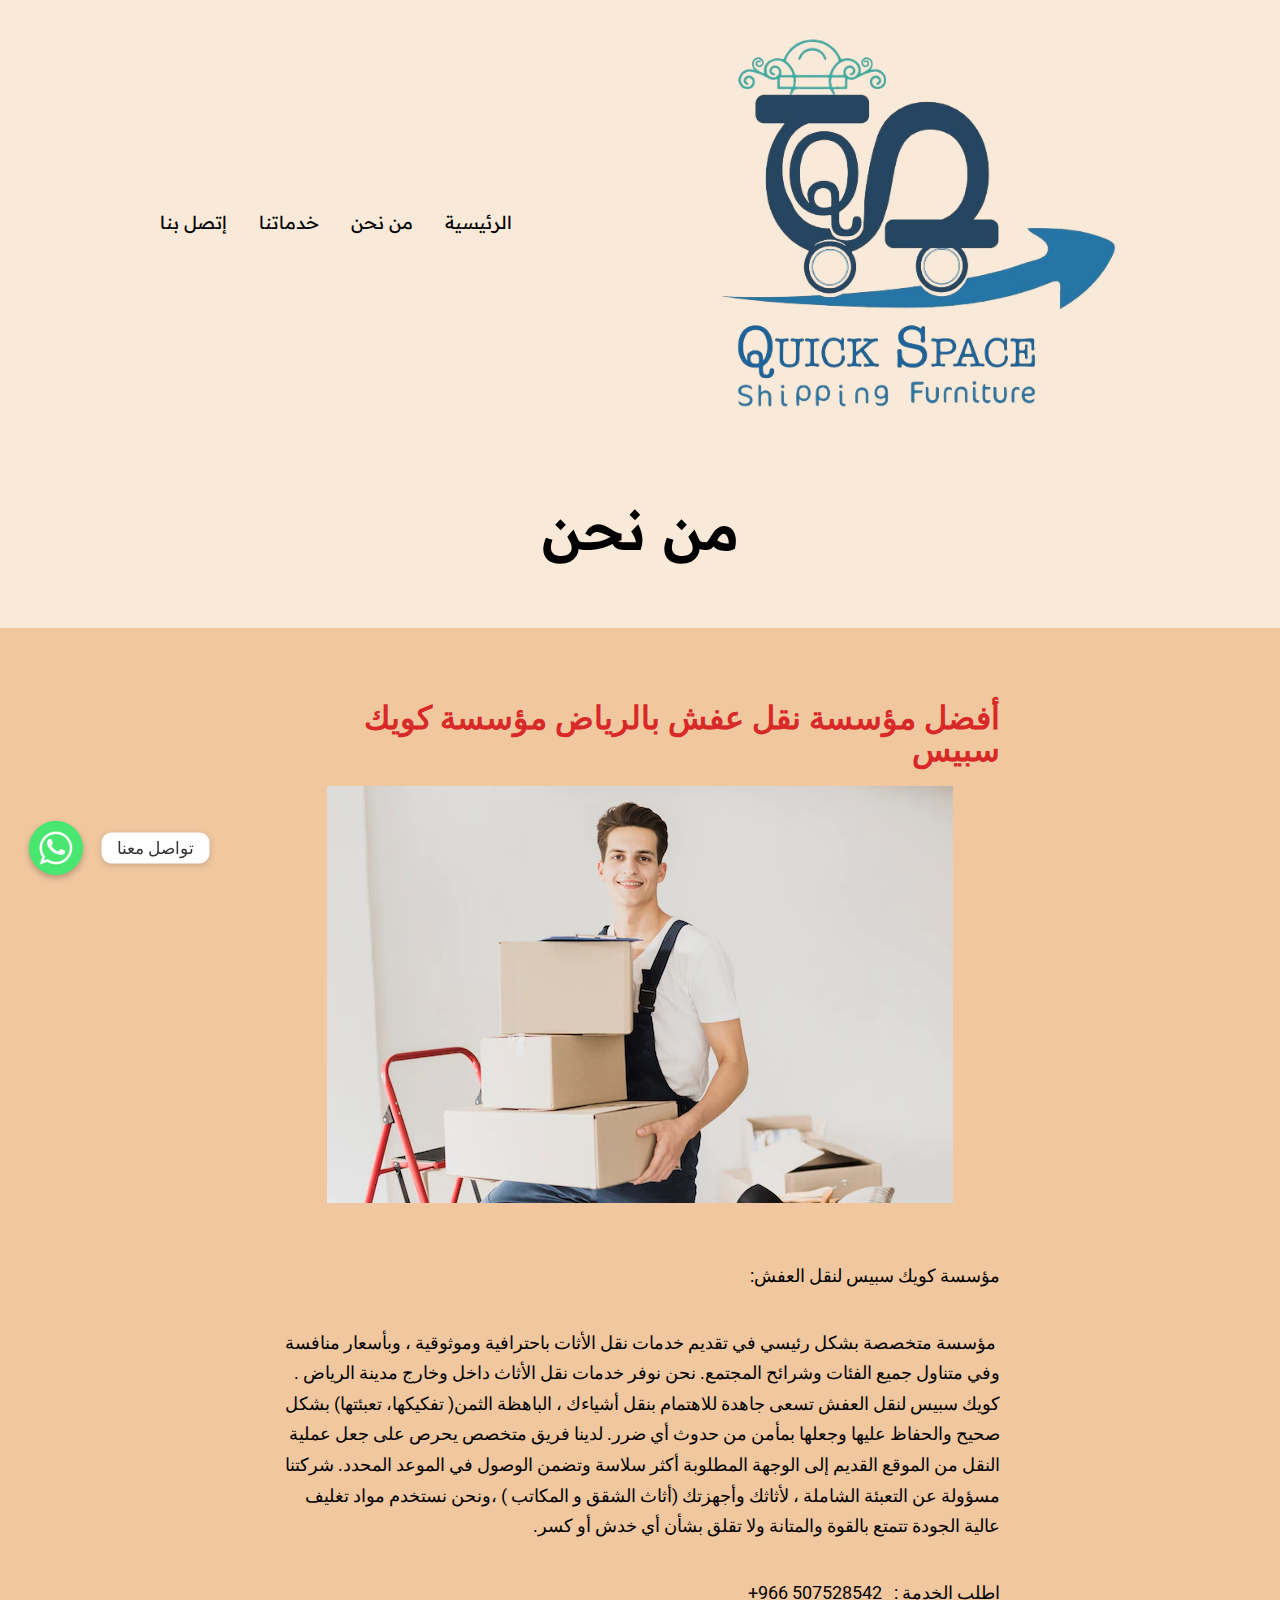
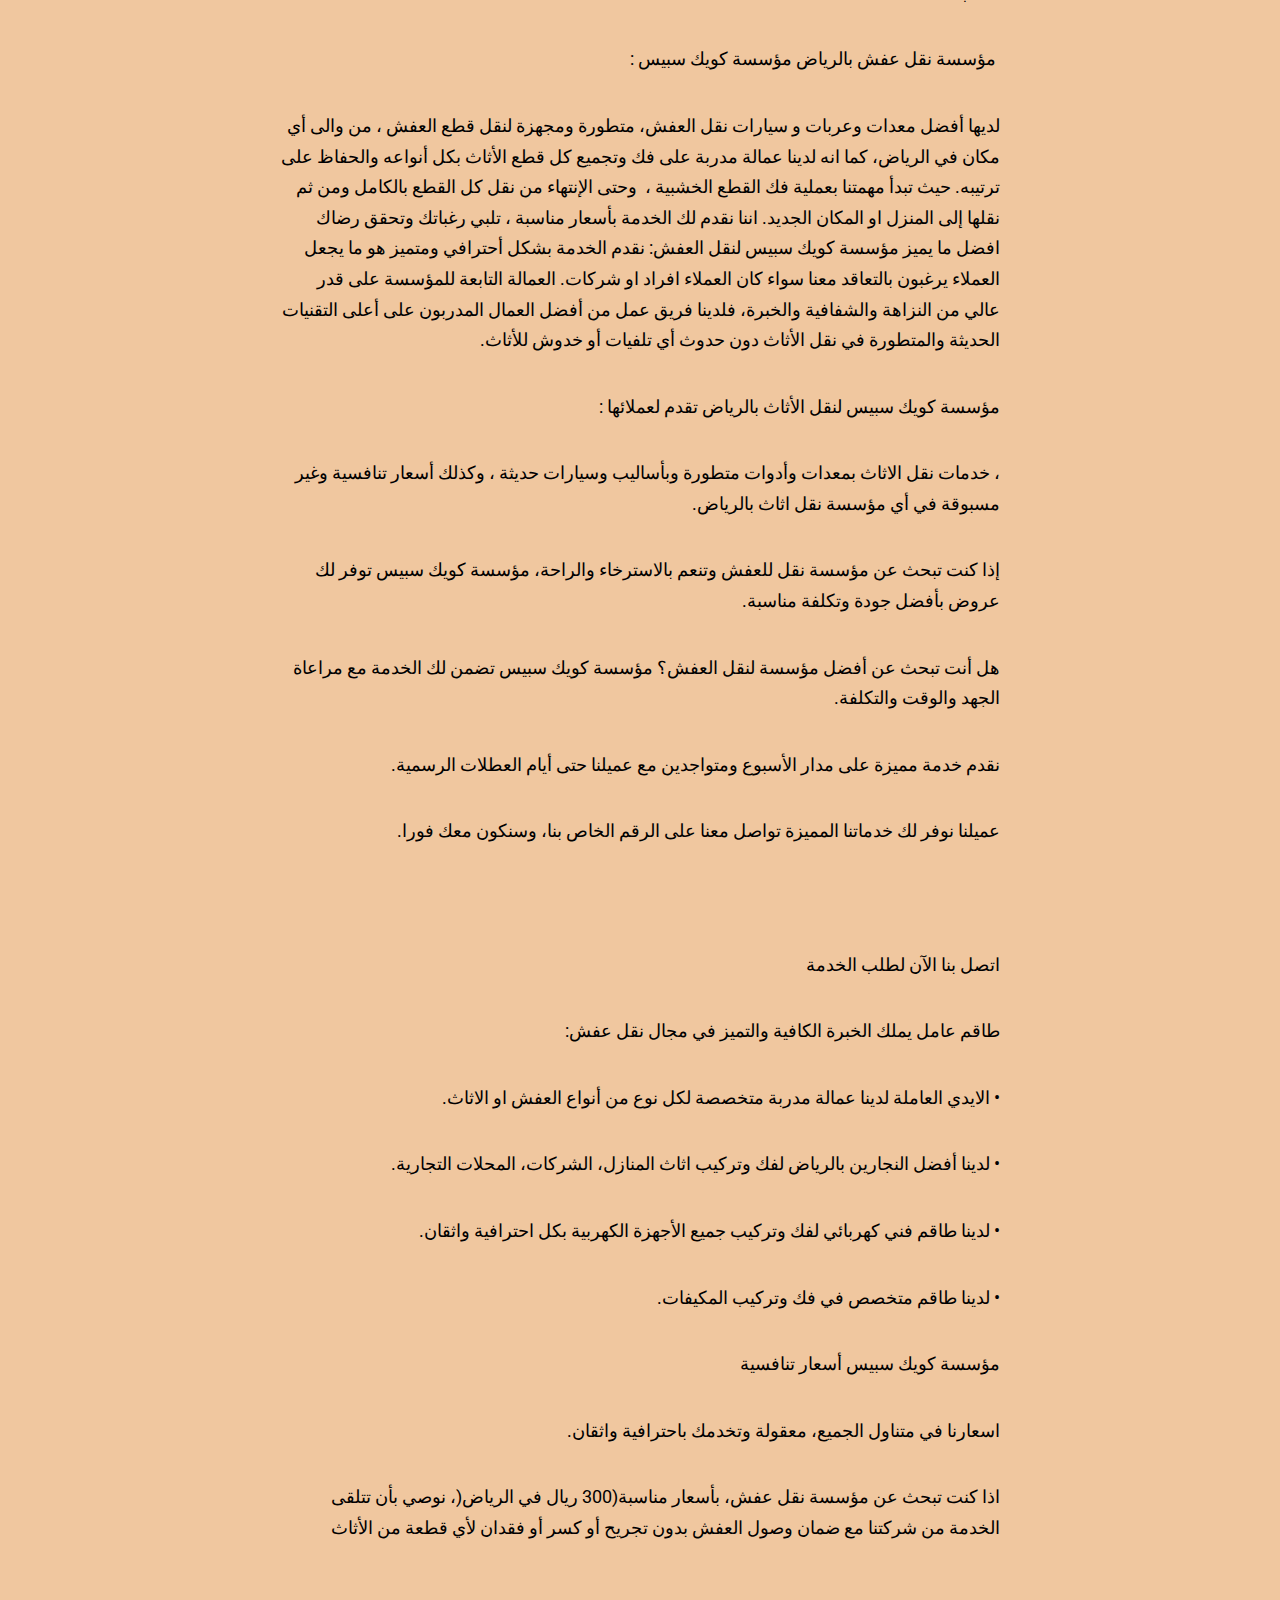
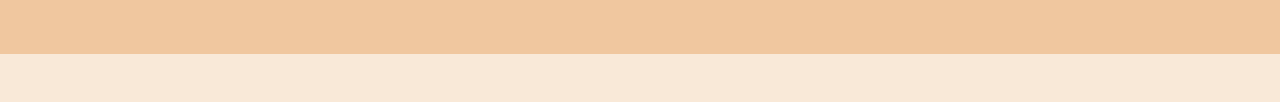
<file: index.html@p=3.html>
<!DOCTYPE html>
<html dir="rtl" lang="ar"
	prefix="og: https://ogp.me/ns#" >
<head>
	<meta charset="UTF-8" />
	<meta name="viewport" content="width=device-width, initial-scale=1" />

		<!-- All in One SEO 4.2.7.1 - aioseo.com -->
		<meta name="description" content="أفضل مؤسسة نقل عفش بالرياض مؤسسة كويك سبيس من أفضل الشركات التي تقدم خدمة نقل العفش داخل وخارج الرياض وباسعار تناسب جميع الفئات" />
		<meta name="robots" content="max-image-preview:large" />
		<link rel="canonical" href="index.html@p=3.html" />
		<meta name="generator" content="All in One SEO (AIOSEO) 4.2.7.1 " />
		<meta property="og:locale" content="ar_AR" />
		<meta property="og:site_name" content="alhamzaoui" />
		<meta property="og:type" content="article" />
		<meta property="og:title" content="أفضل مؤسسة نقل عفش بالرياض" />
		<meta property="og:description" content="أفضل مؤسسة نقل عفش بالرياض مؤسسة كويك سبيس من أفضل الشركات التي تقدم خدمة نقل العفش داخل وخارج الرياض وباسعار تناسب جميع الفئات" />
		<meta property="og:url" content="https://alhamzaoui.com/about-us/" />
		<meta property="og:image" content="https://alhamzaoui.com/wp-content/uploads/2022/12/about.webp" />
		<meta property="og:image:secure_url" content="https://alhamzaoui.com/wp-content/uploads/2022/12/about.webp" />
		<meta property="og:image:width" content="1920" />
		<meta property="og:image:height" content="384" />
		<meta property="article:published_time" content="2022-11-30T16:13:15+00:00" />
		<meta property="article:modified_time" content="2022-12-20T12:53:11+00:00" />
		<meta name="twitter:card" content="summary_large_image" />
		<meta name="twitter:title" content="أفضل مؤسسة نقل عفش بالرياض" />
		<meta name="twitter:description" content="أفضل مؤسسة نقل عفش بالرياض مؤسسة كويك سبيس من أفضل الشركات التي تقدم خدمة نقل العفش داخل وخارج الرياض وباسعار تناسب جميع الفئات" />
		<meta name="twitter:image" content="https://alhamzaoui.com/wp-content/uploads/2022/12/about.webp" />
		<meta name="twitter:label1" content="Written by" />
		<meta name="twitter:data1" content="مؤسسة كويك سبيس" />
		<script type="application/ld+json" class="aioseo-schema">
			{"@context":"https:\/\/schema.org","@graph":[{"@type":"BreadcrumbList","@id":"https:\/\/alhamzaoui.com\/about-us\/#breadcrumblist","itemListElement":[{"@type":"ListItem","@id":"https:\/\/alhamzaoui.com\/#listItem","position":1,"item":{"@type":"WebPage","@id":"https:\/\/alhamzaoui.com\/","name":"Home","description":"\u0634\u0631\u0643\u0629 \u0646\u0642\u0644 \u0639\u0641\u0634 \u0628\u0627\u0644\u0631\u064a\u0627\u0636 \u062f\u0627\u062e\u0644 \u0627\u0644\u0631\u064a\u0627\u0636 \u0648\u062e\u0627\u0631\u062c\u0647\u0627 \u0628\u0627\u0644\u0627\u0639\u062a\u0645\u0627\u062f \u0639\u0644\u0649 \u0627\u0644\u0639\u0645\u0627\u0644\u0629 \u0627\u0644\u0645\u062f\u0631\u0628\u0629 \u0648\u0627\u0644\u0633\u064a\u0627\u0631\u0627\u062a \u0627\u0644\u0645\u062c\u0647\u0632\u0629","url":"https:\/\/alhamzaoui.com\/"},"nextItem":"https:\/\/alhamzaoui.com\/about-us\/#listItem"},{"@type":"ListItem","@id":"https:\/\/alhamzaoui.com\/about-us\/#listItem","position":2,"item":{"@type":"WebPage","@id":"https:\/\/alhamzaoui.com\/about-us\/","name":"\u0645\u0646 \u0646\u062d\u0646","description":"\u0623\u0641\u0636\u0644 \u0634\u0631\u0643\u0629 \u0646\u0642\u0644 \u0639\u0641\u0634 \u0628\u0627\u0644\u0631\u064a\u0627\u0636 \u0634\u0631\u0643\u0629 \u0627\u0644\u062d\u0645\u0632\u0627\u0648\u064a \u0645\u0646 \u0623\u0641\u0636\u0644 \u0627\u0644\u0634\u0631\u0643\u0627\u062a \u0627\u0644\u062a\u064a \u062a\u0642\u062f\u0645 \u062e\u062f\u0645\u0629 \u0646\u0642\u0644 \u0627\u0644\u0639\u0641\u0634 \u062f\u0627\u062e\u0644 \u0648\u062e\u0627\u0631\u062c \u0627\u0644\u0631\u064a\u0627\u0636 \u0648\u0628\u0627\u0633\u0639\u0627\u0631 \u062a\u0646\u0627\u0633\u0628 \u062c\u0645\u064a\u0639 \u0627\u0644\u0641\u0626\u0627\u062a","url":"https:\/\/alhamzaoui.com\/about-us\/"},"previousItem":"https:\/\/alhamzaoui.com\/#listItem"}]},{"@type":"Organization","@id":"https:\/\/alhamzaoui.com\/#organization","name":"\u0634\u0631\u0643\u0629 \u0627\u0644\u062d\u0645\u0632\u0627\u0648\u064a \u0644\u0646\u0642\u0644 \u0627\u0644\u0639\u0641\u0634 \u0628\u0627\u0644\u0631\u064a\u0627\u0636","url":"https:\/\/alhamzaoui.com\/","logo":{"@type":"ImageObject","url":"https:\/\/alhamzaoui.com\/wp-content\/uploads\/2022\/11\/\u0627\u0644\u062d\u0645\u0632\u0627\u0648\u064a-\u0644\u0648\u062c\u0648-1.png","@id":"https:\/\/alhamzaoui.com\/#organizationLogo","width":1479,"height":612,"caption":"\u0627\u0641\u0636\u0644 \u0634\u0631\u0643\u0629 \u0646\u0642\u0644 \u0639\u0641\u0634 \u0628\u0627\u0644\u0631\u064a\u0627\u0636"},"image":{"@id":"https:\/\/alhamzaoui.com\/#organizationLogo"},"contactPoint":{"@type":"ContactPoint","telephone":"+966507528542","contactType":"Reservations"}},{"@type":"WebPage","@id":"https:\/\/alhamzaoui.com\/about-us\/#webpage","url":"https:\/\/alhamzaoui.com\/about-us\/","name":"\u0623\u0641\u0636\u0644 \u0634\u0631\u0643\u0629 \u0646\u0642\u0644 \u0639\u0641\u0634 \u0628\u0627\u0644\u0631\u064a\u0627\u0636","description":"\u0623\u0641\u0636\u0644 \u0634\u0631\u0643\u0629 \u0646\u0642\u0644 \u0639\u0641\u0634 \u0628\u0627\u0644\u0631\u064a\u0627\u0636 \u0634\u0631\u0643\u0629 \u0627\u0644\u062d\u0645\u0632\u0627\u0648\u064a \u0645\u0646 \u0623\u0641\u0636\u0644 \u0627\u0644\u0634\u0631\u0643\u0627\u062a \u0627\u0644\u062a\u064a \u062a\u0642\u062f\u0645 \u062e\u062f\u0645\u0629 \u0646\u0642\u0644 \u0627\u0644\u0639\u0641\u0634 \u062f\u0627\u062e\u0644 \u0648\u062e\u0627\u0631\u062c \u0627\u0644\u0631\u064a\u0627\u0636 \u0648\u0628\u0627\u0633\u0639\u0627\u0631 \u062a\u0646\u0627\u0633\u0628 \u062c\u0645\u064a\u0639 \u0627\u0644\u0641\u0626\u0627\u062a","inLanguage":"ar","isPartOf":{"@id":"https:\/\/alhamzaoui.com\/#website"},"breadcrumb":{"@id":"https:\/\/alhamzaoui.com\/about-us\/#breadcrumblist"},"image":{"@type":"ImageObject","url":"https:\/\/alhamzaoui.com\/wp-content\/uploads\/2022\/12\/about.webp","@id":"https:\/\/alhamzaoui.com\/#mainImage","width":1920,"height":384},"primaryImageOfPage":{"@id":"https:\/\/alhamzaoui.com\/about-us\/#mainImage"},"datePublished":"2022-11-30T16:13:15+00:00","dateModified":"2022-12-20T12:53:11+00:00"},{"@type":"WebSite","@id":"https:\/\/alhamzaoui.com\/#website","url":"https:\/\/alhamzaoui.com\/","name":"alhamzaoui","description":"\u0634\u0631\u0643\u0629 \u0627\u0644\u062d\u0645\u0632\u0627\u0648\u064a \u0644\u0646\u0642\u0644 \u0627\u0644\u0639\u0641\u0634\u060c \u0634\u0631\u0643\u0629 \u0645\u062a\u062e\u0635\u0635\u0629 \u0628\u0634\u0643\u0644 \u0631\u0626\u064a\u0633\u064a \u0641\u064a \u062a\u0642\u062f\u064a\u0645 \u062e\u062f\u0645\u0627\u062a \u0646\u0642\u0644 \u0627\u0644\u0623\u062b\u0627\u062a \u0628\u0627\u062d\u062a\u0631\u0627\u0641\u064a\u0629 \u0648\u0645\u0648\u062b\u0648\u0642\u064a\u0629 \u0648\u0628\u0623\u0633\u0639\u0627\u0631 \u0645\u0646\u0627\u0641\u0633\u0629 \u0648\u0641\u064a \u0645\u062a\u0646\u0627\u0648\u0644 \u062c\u0645\u064a\u0639 \u0627\u0644\u0641\u0626\u0627\u062a \u0648\u0634\u0631\u0627\u0626\u062d \u0627\u0644\u0645\u062c\u062a\u0645\u0639.","inLanguage":"ar","publisher":{"@id":"https:\/\/alhamzaoui.com\/#organization"}}]}
		</script>
		<!-- All in One SEO -->


	<!-- This site is optimized with the Yoast SEO plugin v19.11 - https://yoast.com/wordpress/plugins/seo/ -->
	<title>أفضل مؤسسة نقل عفش بالرياض</title>
	<meta name="description" content="أفضل مؤسسة نقل عفش بالرياض مؤسسة كويك سبيس من أفضل الشركات التي تقدم خدمة نقل العفش داخل وخارج الرياض وباسعار تناسب جميع الفئات" />
	<link rel="canonical" href="index.html@p=3.html" />
	<meta property="og:locale" content="ar_AR" />
	<meta property="og:type" content="article" />
	<meta property="og:title" content="أفضل مؤسسة نقل عفش بالرياض" />
	<meta property="og:description" content="أفضل مؤسسة نقل عفش بالرياض مؤسسة كويك سبيس من أفضل الشركات التي تقدم خدمة نقل العفش داخل وخارج الرياض وباسعار تناسب جميع الفئات" />
	<meta property="og:url" content="https://alhamzaoui.com/about-us/" />
	<meta property="og:site_name" content="alhamzaoui" />
	<meta property="article:modified_time" content="2022-12-20T12:53:11+00:00" />
	<meta property="og:image" content="http://alhamzaoui.com/wp-content/uploads/2022/12/about.webp" />
	<meta property="og:image:width" content="1920" />
	<meta property="og:image:height" content="384" />
	<meta property="og:image:type" content="image/webp" />
	<meta name="twitter:card" content="summary_large_image" />
	<meta name="twitter:label1" content="وقت القراءة المُقدّر" />
	<meta name="twitter:data1" content="4 دقائق" />
	<script type="application/ld+json" class="yoast-schema-graph">{"@context":"https://schema.org","@graph":[{"@type":"WebPage","@id":"https://alhamzaoui.com/about-us/","url":"https://alhamzaoui.com/about-us/","name":"أفضل مؤسسة نقل عفش بالرياض","isPartOf":{"@id":"https://alhamzaoui.com/#website"},"primaryImageOfPage":{"@id":"https://alhamzaoui.com/about-us/#primaryimage"},"image":{"@id":"https://alhamzaoui.com/about-us/#primaryimage"},"thumbnailUrl":"https://alhamzaoui.com/wp-content/uploads/2022/12/about.webp","datePublished":"2022-11-30T16:13:15+00:00","dateModified":"2022-12-20T12:53:11+00:00","description":"أفضل مؤسسة نقل عفش بالرياض مؤسسة كويك سبيس من أفضل الشركات التي تقدم خدمة نقل العفش داخل وخارج الرياض وباسعار تناسب جميع الفئات","breadcrumb":{"@id":"https://alhamzaoui.com/about-us/#breadcrumb"},"inLanguage":"ar","potentialAction":[{"@type":"ReadAction","target":["https://alhamzaoui.com/about-us/"]}]},{"@type":"ImageObject","inLanguage":"ar","@id":"https://alhamzaoui.com/about-us/#primaryimage","url":"https://alhamzaoui.com/wp-content/uploads/2022/12/about.webp","contentUrl":"https://alhamzaoui.com/wp-content/uploads/2022/12/about.webp","width":1920,"height":384},{"@type":"BreadcrumbList","@id":"https://alhamzaoui.com/about-us/#breadcrumb","itemListElement":[{"@type":"ListItem","position":1,"name":"الرئيسية","item":"https://alhamzaoui.com/"},{"@type":"ListItem","position":2,"name":"من نحن"}]},{"@type":"WebSite","@id":"https://alhamzaoui.com/#website","url":"https://alhamzaoui.com/","name":"alhamzaoui","description":"مؤسسة كويك سبيس لنقل العفش، مؤسسة متخصصة بشكل رئيسي في تقديم خدمات نقل الأثات باحترافية وموثوقية وبأسعار منافسة وفي متناول جميع الفئات وشرائح المجتمع.","publisher":{"@id":"https://alhamzaoui.com/#organization"},"potentialAction":[{"@type":"SearchAction","target":{"@type":"EntryPoint","urlTemplate":"https://alhamzaoui.com/?s={search_term_string}"},"query-input":"required name=search_term_string"}],"inLanguage":"ar"},{"@type":"Organization","@id":"https://alhamzaoui.com/#organization","name":"alhamzaoui","url":"https://alhamzaoui.com/","logo":{"@type":"ImageObject","inLanguage":"ar","@id":"https://alhamzaoui.com/#/schema/logo/image/","url":"https://alhamzaoui.com/wp-content/uploads/2022/11/الحمزاووي-لوجو.png","contentUrl":"https://alhamzaoui.com/wp-content/uploads/2022/11/الحمزاووي-لوجو.png","width":2006,"height":1178,"caption":"alhamzaoui"},"image":{"@id":"https://alhamzaoui.com/#/schema/logo/image/"}}]}</script>
	<!-- / Yoast SEO plugin. -->


<title>أفضل مؤسسة نقل عفش بالرياض</title>
<link rel="alternate" type="application/rss+xml" title="alhamzaoui &laquo; الخلاصة" href="feed/index.html" />
<link rel="alternate" type="application/rss+xml" title="alhamzaoui &laquo; خلاصة التعليقات" href="comments/feed/index.html" />
<link rel="alternate" type="application/rss+xml" title="alhamzaoui &laquo; من نحن خلاصة التعليقات" href="about-us/feed/index.html" />
		<!-- This site uses the Google Analytics by MonsterInsights plugin v8.10.1 - Using Analytics tracking - https://www.monsterinsights.com/ -->
		<!-- Note: MonsterInsights is not currently configured on this site. The site owner needs to authenticate with Google Analytics in the MonsterInsights settings panel. -->
					<!-- No UA code set -->
				<!-- / Google Analytics by MonsterInsights -->
		<script>
window._wpemojiSettings = {"baseUrl":"https:\/\/s.w.org\/images\/core\/emoji\/14.0.0\/72x72\/","ext":".png","svgUrl":"https:\/\/s.w.org\/images\/core\/emoji\/14.0.0\/svg\/","svgExt":".svg","source":{"concatemoji":"https:\/\/alhamzaoui.com\/wp-includes\/js\/wp-emoji-release.min.js?ver=6.1.4"}};
/*! This file is auto-generated */
!function(e,a,t){var n,r,o,i=a.createElement("canvas"),p=i.getContext&&i.getContext("2d");function s(e,t){var a=String.fromCharCode,e=(p.clearRect(0,0,i.width,i.height),p.fillText(a.apply(this,e),0,0),i.toDataURL());return p.clearRect(0,0,i.width,i.height),p.fillText(a.apply(this,t),0,0),e===i.toDataURL()}function c(e){var t=a.createElement("script");t.src=e,t.defer=t.type="text/javascript",a.getElementsByTagName("head")[0].appendChild(t)}for(o=Array("flag","emoji"),t.supports={everything:!0,everythingExceptFlag:!0},r=0;r<o.length;r++)t.supports[o[r]]=function(e){if(p&&p.fillText)switch(p.textBaseline="top",p.font="600 32px Arial",e){case"flag":return s([127987,65039,8205,9895,65039],[127987,65039,8203,9895,65039])?!1:!s([55356,56826,55356,56819],[55356,56826,8203,55356,56819])&&!s([55356,57332,56128,56423,56128,56418,56128,56421,56128,56430,56128,56423,56128,56447],[55356,57332,8203,56128,56423,8203,56128,56418,8203,56128,56421,8203,56128,56430,8203,56128,56423,8203,56128,56447]);case"emoji":return!s([129777,127995,8205,129778,127999],[129777,127995,8203,129778,127999])}return!1}(o[r]),t.supports.everything=t.supports.everything&&t.supports[o[r]],"flag"!==o[r]&&(t.supports.everythingExceptFlag=t.supports.everythingExceptFlag&&t.supports[o[r]]);t.supports.everythingExceptFlag=t.supports.everythingExceptFlag&&!t.supports.flag,t.DOMReady=!1,t.readyCallback=function(){t.DOMReady=!0},t.supports.everything||(n=function(){t.readyCallback()},a.addEventListener?(a.addEventListener("DOMContentLoaded",n,!1),e.addEventListener("load",n,!1)):(e.attachEvent("onload",n),a.attachEvent("onreadystatechange",function(){"complete"===a.readyState&&t.readyCallback()})),(e=t.source||{}).concatemoji?c(e.concatemoji):e.wpemoji&&e.twemoji&&(c(e.twemoji),c(e.wpemoji)))}(window,document,window._wpemojiSettings);
</script>
<style>
img.wp-smiley,
img.emoji {
	display: inline !important;
	border: none !important;
	box-shadow: none !important;
	height: 1em !important;
	width: 1em !important;
	margin: 0 0.07em !important;
	vertical-align: -0.1em !important;
	background: none !important;
	padding: 0 !important;
}
</style>
	<style id='wp-block-image-inline-css'>
.wp-block-image img{height:auto;max-width:100%;vertical-align:bottom}.wp-block-image.has-custom-border img,.wp-block-image img{box-sizing:border-box}.wp-block-image.aligncenter{text-align:center}.wp-block-image.alignfull img,.wp-block-image.alignwide img{height:auto;width:100%}.wp-block-image.aligncenter,.wp-block-image .aligncenter,.wp-block-image.alignleft,.wp-block-image .alignleft,.wp-block-image.alignright,.wp-block-image .alignright{display:table}.wp-block-image.aligncenter>figcaption,.wp-block-image .aligncenter>figcaption,.wp-block-image.alignleft>figcaption,.wp-block-image .alignleft>figcaption,.wp-block-image.alignright>figcaption,.wp-block-image .alignright>figcaption{display:table-caption;caption-side:bottom}.wp-block-image .alignleft{float:left;margin-left:1em;margin-top:.5em;margin-bottom:.5em}.wp-block-image .alignright{float:right;margin-right:1em;margin-top:.5em;margin-bottom:.5em}.wp-block-image .aligncenter{margin-right:auto;margin-left:auto}.wp-block-image figcaption{margin-top:.5em;margin-bottom:1em}.wp-block-image.is-style-circle-mask img,.wp-block-image.is-style-rounded img,.wp-block-image .is-style-rounded img{border-radius:9999px}@supports ((-webkit-mask-image:none) or (mask-image:none)) or (-webkit-mask-image:none){.wp-block-image.is-style-circle-mask img{-webkit-mask-image:url('data:image/svg+xml;utf8,<svg viewBox="0 0 100 100" xmlns="http://www.w3.org/2000/svg"><circle cx="50" cy="50" r="50"/></svg>');mask-image:url('data:image/svg+xml;utf8,<svg viewBox="0 0 100 100" xmlns="http://www.w3.org/2000/svg"><circle cx="50" cy="50" r="50"/></svg>');mask-mode:alpha;-webkit-mask-repeat:no-repeat;mask-repeat:no-repeat;-webkit-mask-size:contain;mask-size:contain;-webkit-mask-position:center;mask-position:center;border-radius:0}}.wp-block-image :where(.has-border-color){border-style:solid}.wp-block-image :where([style*=border-top-color]){border-top-style:solid}.wp-block-image :where([style*=border-right-color]){border-left-style:solid}.wp-block-image :where([style*=border-bottom-color]){border-bottom-style:solid}.wp-block-image :where([style*=border-left-color]){border-right-style:solid}.wp-block-image :where([style*=border-width]){border-style:solid}.wp-block-image :where([style*=border-top-width]){border-top-style:solid}.wp-block-image :where([style*=border-right-width]){border-left-style:solid}.wp-block-image :where([style*=border-bottom-width]){border-bottom-style:solid}.wp-block-image :where([style*=border-left-width]){border-right-style:solid}.wp-block-image figure{margin:0}
.wp-block-image figcaption{color:#555;font-size:13px;text-align:center}.is-dark-theme .wp-block-image figcaption{color:hsla(0,0%,100%,.65)}.wp-block-image{margin:0 0 1em}
</style>
<link rel='stylesheet' id='wp-block-gallery-rtl-css' href='wp-includes/blocks/gallery/style-rtl.min.css@ver=6.1.4.css' media='all' />
<style id='wp-block-gallery-inline-css'>
.blocks-gallery-caption{color:#555;font-size:13px;text-align:center}.is-dark-theme .blocks-gallery-caption{color:hsla(0,0%,100%,.65)}
</style>
<style id='wp-block-group-inline-css'>
.wp-block-group{box-sizing:border-box}
:where(.wp-block-group.has-background){padding:1.25em 2.375em}
</style>
<style id='wp-block-navigation-link-inline-css'>
.wp-block-navigation .wp-block-navigation-item__label{word-break:normal;overflow-wrap:break-word}.wp-block-navigation .wp-block-navigation-item__description{display:none}
</style>
<link rel='stylesheet' id='wp-block-navigation-rtl-css' href='wp-includes/blocks/navigation/style-rtl.min.css@ver=6.1.4.css' media='all' />
<style id='wp-block-navigation-inline-css'>
.wp-block-navigation a:where(:not(.wp-element-button)){color: inherit;}
</style>
<style id='wp-block-template-part-inline-css'>
.wp-block-template-part.has-background{padding:1.25em 2.375em;margin-top:0;margin-bottom:0}
</style>
<style id='wp-block-post-title-inline-css'>
.wp-block-post-title{word-break:break-word;box-sizing:border-box}.wp-block-post-title a{display:inline-block}
</style>
<link rel='stylesheet' id='elementor-frontend-css' href='wp-content/plugins/elementor/assets/css/frontend-lite-rtl.min.css@ver=3.8.1.css' media='all' />
<link rel='stylesheet' id='elementor-post-3-css' href='wp-content/uploads/elementor/css/post-3.css@ver=1671618239.css' media='all' />
<style id='wp-block-paragraph-inline-css'>
.is-small-text{font-size:.875em}.is-regular-text{font-size:1em}.is-large-text{font-size:2.25em}.is-larger-text{font-size:3em}.has-drop-cap:not(:focus):first-letter{float:right;font-size:8.4em;line-height:.68;font-weight:100;margin:.05em 0 0 .1em;text-transform:uppercase;font-style:normal}p.has-drop-cap.has-background{overflow:hidden}p.has-background{padding:1.25em 2.375em}:where(p.has-text-color:not(.has-link-color)) a{color:inherit}
</style>
<style id='wp-block-library-inline-css'>
:root{--wp-admin-theme-color:#007cba;--wp-admin-theme-color--rgb:0,124,186;--wp-admin-theme-color-darker-10:#006ba1;--wp-admin-theme-color-darker-10--rgb:0,107,161;--wp-admin-theme-color-darker-20:#005a87;--wp-admin-theme-color-darker-20--rgb:0,90,135;--wp-admin-border-width-focus:2px}@media (-webkit-min-device-pixel-ratio:2),(min-resolution:192dpi){:root{--wp-admin-border-width-focus:1.5px}}.wp-element-button{cursor:pointer}:root{--wp--preset--font-size--normal:16px;--wp--preset--font-size--huge:42px}:root .has-very-light-gray-background-color{background-color:#eee}:root .has-very-dark-gray-background-color{background-color:#313131}:root .has-very-light-gray-color{color:#eee}:root .has-very-dark-gray-color{color:#313131}:root .has-vivid-green-cyan-to-vivid-cyan-blue-gradient-background{background:linear-gradient(135deg,#00d084,#0693e3)}:root .has-purple-crush-gradient-background{background:linear-gradient(135deg,#34e2e4,#4721fb 50%,#ab1dfe)}:root .has-hazy-dawn-gradient-background{background:linear-gradient(135deg,#faaca8,#dad0ec)}:root .has-subdued-olive-gradient-background{background:linear-gradient(135deg,#fafae1,#67a671)}:root .has-atomic-cream-gradient-background{background:linear-gradient(135deg,#fdd79a,#004a59)}:root .has-nightshade-gradient-background{background:linear-gradient(135deg,#330968,#31cdcf)}:root .has-midnight-gradient-background{background:linear-gradient(135deg,#020381,#2874fc)}.has-regular-font-size{font-size:1em}.has-larger-font-size{font-size:2.625em}.has-normal-font-size{font-size:var(--wp--preset--font-size--normal)}.has-huge-font-size{font-size:var(--wp--preset--font-size--huge)}.has-text-align-center{text-align:center}.has-text-align-left{text-align:left}.has-text-align-right{text-align:right}#end-resizable-editor-section{display:none}.aligncenter{clear:both}.items-justified-left{justify-content:flex-start}.items-justified-center{justify-content:center}.items-justified-right{justify-content:flex-end}.items-justified-space-between{justify-content:space-between}.screen-reader-text{border:0;clip:rect(1px,1px,1px,1px);-webkit-clip-path:inset(50%);clip-path:inset(50%);height:1px;margin:-1px;overflow:hidden;padding:0;position:absolute;width:1px;word-wrap:normal!important}.screen-reader-text:focus{background-color:#ddd;clip:auto!important;-webkit-clip-path:none;clip-path:none;color:#444;display:block;font-size:1em;height:auto;left:5px;line-height:normal;padding:15px 23px 14px;text-decoration:none;top:5px;width:auto;z-index:100000}html :where(.has-border-color){border-style:solid}html :where([style*=border-top-color]){border-top-style:solid}html :where([style*=border-right-color]){border-right-style:solid}html :where([style*=border-bottom-color]){border-bottom-style:solid}html :where([style*=border-left-color]){border-left-style:solid}html :where([style*=border-width]){border-style:solid}html :where([style*=border-top-width]){border-top-style:solid}html :where([style*=border-right-width]){border-right-style:solid}html :where([style*=border-bottom-width]){border-bottom-style:solid}html :where([style*=border-left-width]){border-left-style:solid}html :where(img[class*=wp-image-]){height:auto;max-width:100%}figure{margin:0 0 1em}
</style>
<style id='global-styles-inline-css'>
body{--wp--preset--color--black: #000000;--wp--preset--color--cyan-bluish-gray: #abb8c3;--wp--preset--color--white: #ffffff;--wp--preset--color--pale-pink: #f78da7;--wp--preset--color--vivid-red: #cf2e2e;--wp--preset--color--luminous-vivid-orange: #ff6900;--wp--preset--color--luminous-vivid-amber: #fcb900;--wp--preset--color--light-green-cyan: #7bdcb5;--wp--preset--color--vivid-green-cyan: #00d084;--wp--preset--color--pale-cyan-blue: #8ed1fc;--wp--preset--color--vivid-cyan-blue: #0693e3;--wp--preset--color--vivid-purple: #9b51e0;--wp--preset--color--raft-bg: #EBE8E6;--wp--preset--color--raft-fg: #1D1F25;--wp--preset--color--raft-bg-alt: rgba(255, 255, 255, 0.6);--wp--preset--color--raft-fg-alt: #FDFDFD;--wp--preset--color--raft-accent: #C26148;--wp--preset--gradient--vivid-cyan-blue-to-vivid-purple: linear-gradient(135deg,rgba(6,147,227,1) 0%,rgb(155,81,224) 100%);--wp--preset--gradient--light-green-cyan-to-vivid-green-cyan: linear-gradient(135deg,rgb(122,220,180) 0%,rgb(0,208,130) 100%);--wp--preset--gradient--luminous-vivid-amber-to-luminous-vivid-orange: linear-gradient(135deg,rgba(252,185,0,1) 0%,rgba(255,105,0,1) 100%);--wp--preset--gradient--luminous-vivid-orange-to-vivid-red: linear-gradient(135deg,rgba(255,105,0,1) 0%,rgb(207,46,46) 100%);--wp--preset--gradient--very-light-gray-to-cyan-bluish-gray: linear-gradient(135deg,rgb(238,238,238) 0%,rgb(169,184,195) 100%);--wp--preset--gradient--cool-to-warm-spectrum: linear-gradient(135deg,rgb(74,234,220) 0%,rgb(151,120,209) 20%,rgb(207,42,186) 40%,rgb(238,44,130) 60%,rgb(251,105,98) 80%,rgb(254,248,76) 100%);--wp--preset--gradient--blush-light-purple: linear-gradient(135deg,rgb(255,206,236) 0%,rgb(152,150,240) 100%);--wp--preset--gradient--blush-bordeaux: linear-gradient(135deg,rgb(254,205,165) 0%,rgb(254,45,45) 50%,rgb(107,0,62) 100%);--wp--preset--gradient--luminous-dusk: linear-gradient(135deg,rgb(255,203,112) 0%,rgb(199,81,192) 50%,rgb(65,88,208) 100%);--wp--preset--gradient--pale-ocean: linear-gradient(135deg,rgb(255,245,203) 0%,rgb(182,227,212) 50%,rgb(51,167,181) 100%);--wp--preset--gradient--electric-grass: linear-gradient(135deg,rgb(202,248,128) 0%,rgb(113,206,126) 100%);--wp--preset--gradient--midnight: linear-gradient(135deg,rgb(2,3,129) 0%,rgb(40,116,252) 100%);--wp--preset--duotone--dark-grayscale: url('index.html@p=3.html');--wp--preset--duotone--grayscale: url('index.html@p=3.html');--wp--preset--duotone--purple-yellow: url('index.html@p=3.html');--wp--preset--duotone--blue-red: url('index.html@p=3.html');--wp--preset--duotone--midnight: url('index.html@p=3.html');--wp--preset--duotone--magenta-yellow: url('index.html@p=3.html');--wp--preset--duotone--purple-green: url('index.html@p=3.html');--wp--preset--duotone--blue-orange: url('index.html@p=3.html');--wp--preset--font-size--small: 14px;--wp--preset--font-size--medium: 24px;--wp--preset--font-size--large: 28px;--wp--preset--font-size--x-large: 32px;--wp--preset--font-size--normal: 18px;--wp--preset--font-size--huge: 56px;--wp--preset--font-family--body: "Readex Pro", sans-serif;--wp--preset--font-family--source-serif-pro: "Source Serif Pro", serif;--wp--preset--font-family--figtree: "Figtree", sans-serif;--wp--preset--font-family--outfit: "Outfit", sans-serif;--wp--preset--font-family--lora: "Lora", serif;--wp--preset--spacing--20: 0.44rem;--wp--preset--spacing--30: 0.67rem;--wp--preset--spacing--40: 1rem;--wp--preset--spacing--50: 1.5rem;--wp--preset--spacing--60: 2.25rem;--wp--preset--spacing--70: 3.38rem;--wp--preset--spacing--80: 5.06rem;--wp--custom--spacing--baseline: 16px;--wp--custom--spacing--small: min(24px, 6.4vw);--wp--custom--spacing--gap--horizontal: clamp( calc( 1.5 * var( --wp--custom--spacing--baseline ) ), 2.222vw, calc( 2 * var( --wp--custom--spacing--baseline ) ) );--wp--custom--spacing--gap--vertical: clamp( calc( 1.5 * var( --wp--custom--spacing--baseline ) ), 3.333vw, calc( 3 * var( --wp--custom--spacing--baseline ) ) );--wp--custom--spacing--gutter: clamp( calc( 1.5 * var( --wp--custom--spacing--baseline ) ), 3.333vw, calc( 3 * var( --wp--custom--spacing--baseline ) ) );--wp--custom--spacing--outer: var( --wp--custom--spacing--gutter );--wp--custom--typography--font-smoothing--moz: grayscale;--wp--custom--typography--font-smoothing--webkit: antialiased;}body { margin: 0;--wp--style--global--content-size: 740px;--wp--style--global--wide-size: 960px; }.wp-site-blocks > .alignleft { float: left; margin-right: 2em; }.wp-site-blocks > .alignright { float: right; margin-left: 2em; }.wp-site-blocks > .aligncenter { justify-content: center; margin-left: auto; margin-right: auto; }.wp-site-blocks > * { margin-block-start: 0; margin-block-end: 0; }.wp-site-blocks > * + * { margin-block-start: 24px; }body { --wp--style--block-gap: 24px; }body .is-layout-flow > *{margin-block-start: 0;margin-block-end: 0;}body .is-layout-flow > * + *{margin-block-start: 24px;margin-block-end: 0;}body .is-layout-constrained > *{margin-block-start: 0;margin-block-end: 0;}body .is-layout-constrained > * + *{margin-block-start: 24px;margin-block-end: 0;}body .is-layout-flex{gap: 24px;}body .is-layout-flow > .alignleft{float: left;margin-inline-start: 0;margin-inline-end: 2em;}body .is-layout-flow > .alignright{float: right;margin-inline-start: 2em;margin-inline-end: 0;}body .is-layout-flow > .aligncenter{margin-left: auto !important;margin-right: auto !important;}body .is-layout-constrained > .alignleft{float: left;margin-inline-start: 0;margin-inline-end: 2em;}body .is-layout-constrained > .alignright{float: right;margin-inline-start: 2em;margin-inline-end: 0;}body .is-layout-constrained > .aligncenter{margin-left: auto !important;margin-right: auto !important;}body .is-layout-constrained > :where(:not(.alignleft):not(.alignright):not(.alignfull)){max-width: var(--wp--style--global--content-size);margin-left: auto !important;margin-right: auto !important;}body .is-layout-constrained > .alignwide{max-width: var(--wp--style--global--wide-size);}body .is-layout-flex{display: flex;}body .is-layout-flex{flex-wrap: wrap;align-items: center;}body .is-layout-flex > *{margin: 0;}body{background-color: #f0c79f;color: var(--wp--preset--color--raft-fg);font-family: var(--wp--preset--font-family--body);font-size: var(--wp--preset--font-size--normal);font-weight: 400;line-height: 1.7;padding-top: 0px;padding-right: 0px;padding-bottom: 0px;padding-left: 0px;}a:where(:not(.wp-element-button)){color: var(--wp--preset--color--raft-fg);text-decoration: none;}h1{font-size: var(--wp--preset--font-size--huge);font-weight: 600;line-height: 1.25;}h2{font-size: var(--wp--preset--font-size--x-large);font-weight: 600;line-height: 1.35;}h3{font-size: var(--wp--preset--font-size--large);font-weight: 600;line-height: 1.35;}h4{font-size: var(--wp--preset--font-size--medium);font-weight: 600;line-height: 1.4;}h5{font-size: var(--wp--preset--font-size--normal);font-weight: 600;line-height: 1.55;}h6{font-size: var(--wp--preset--font-size--small);font-weight: 600;line-height: 1.6;}.wp-element-button, .wp-block-button__link{background-color: #32373c;border-width: 0;color: #fff;font-family: inherit;font-size: inherit;line-height: inherit;padding: calc(0.667em + 2px) calc(1.333em + 2px);text-decoration: none;}.has-black-color{color: var(--wp--preset--color--black) !important;}.has-cyan-bluish-gray-color{color: var(--wp--preset--color--cyan-bluish-gray) !important;}.has-white-color{color: var(--wp--preset--color--white) !important;}.has-pale-pink-color{color: var(--wp--preset--color--pale-pink) !important;}.has-vivid-red-color{color: var(--wp--preset--color--vivid-red) !important;}.has-luminous-vivid-orange-color{color: var(--wp--preset--color--luminous-vivid-orange) !important;}.has-luminous-vivid-amber-color{color: var(--wp--preset--color--luminous-vivid-amber) !important;}.has-light-green-cyan-color{color: var(--wp--preset--color--light-green-cyan) !important;}.has-vivid-green-cyan-color{color: var(--wp--preset--color--vivid-green-cyan) !important;}.has-pale-cyan-blue-color{color: var(--wp--preset--color--pale-cyan-blue) !important;}.has-vivid-cyan-blue-color{color: var(--wp--preset--color--vivid-cyan-blue) !important;}.has-vivid-purple-color{color: var(--wp--preset--color--vivid-purple) !important;}.has-raft-bg-color{color: var(--wp--preset--color--raft-bg) !important;}.has-raft-fg-color{color: var(--wp--preset--color--raft-fg) !important;}.has-raft-bg-alt-color{color: var(--wp--preset--color--raft-bg-alt) !important;}.has-raft-fg-alt-color{color: var(--wp--preset--color--raft-fg-alt) !important;}.has-raft-accent-color{color: var(--wp--preset--color--raft-accent) !important;}.has-black-background-color{background-color: var(--wp--preset--color--black) !important;}.has-cyan-bluish-gray-background-color{background-color: var(--wp--preset--color--cyan-bluish-gray) !important;}.has-white-background-color{background-color: var(--wp--preset--color--white) !important;}.has-pale-pink-background-color{background-color: var(--wp--preset--color--pale-pink) !important;}.has-vivid-red-background-color{background-color: var(--wp--preset--color--vivid-red) !important;}.has-luminous-vivid-orange-background-color{background-color: var(--wp--preset--color--luminous-vivid-orange) !important;}.has-luminous-vivid-amber-background-color{background-color: var(--wp--preset--color--luminous-vivid-amber) !important;}.has-light-green-cyan-background-color{background-color: var(--wp--preset--color--light-green-cyan) !important;}.has-vivid-green-cyan-background-color{background-color: var(--wp--preset--color--vivid-green-cyan) !important;}.has-pale-cyan-blue-background-color{background-color: var(--wp--preset--color--pale-cyan-blue) !important;}.has-vivid-cyan-blue-background-color{background-color: var(--wp--preset--color--vivid-cyan-blue) !important;}.has-vivid-purple-background-color{background-color: var(--wp--preset--color--vivid-purple) !important;}.has-raft-bg-background-color{background-color: var(--wp--preset--color--raft-bg) !important;}.has-raft-fg-background-color{background-color: var(--wp--preset--color--raft-fg) !important;}.has-raft-bg-alt-background-color{background-color: var(--wp--preset--color--raft-bg-alt) !important;}.has-raft-fg-alt-background-color{background-color: var(--wp--preset--color--raft-fg-alt) !important;}.has-raft-accent-background-color{background-color: var(--wp--preset--color--raft-accent) !important;}.has-black-border-color{border-color: var(--wp--preset--color--black) !important;}.has-cyan-bluish-gray-border-color{border-color: var(--wp--preset--color--cyan-bluish-gray) !important;}.has-white-border-color{border-color: var(--wp--preset--color--white) !important;}.has-pale-pink-border-color{border-color: var(--wp--preset--color--pale-pink) !important;}.has-vivid-red-border-color{border-color: var(--wp--preset--color--vivid-red) !important;}.has-luminous-vivid-orange-border-color{border-color: var(--wp--preset--color--luminous-vivid-orange) !important;}.has-luminous-vivid-amber-border-color{border-color: var(--wp--preset--color--luminous-vivid-amber) !important;}.has-light-green-cyan-border-color{border-color: var(--wp--preset--color--light-green-cyan) !important;}.has-vivid-green-cyan-border-color{border-color: var(--wp--preset--color--vivid-green-cyan) !important;}.has-pale-cyan-blue-border-color{border-color: var(--wp--preset--color--pale-cyan-blue) !important;}.has-vivid-cyan-blue-border-color{border-color: var(--wp--preset--color--vivid-cyan-blue) !important;}.has-vivid-purple-border-color{border-color: var(--wp--preset--color--vivid-purple) !important;}.has-raft-bg-border-color{border-color: var(--wp--preset--color--raft-bg) !important;}.has-raft-fg-border-color{border-color: var(--wp--preset--color--raft-fg) !important;}.has-raft-bg-alt-border-color{border-color: var(--wp--preset--color--raft-bg-alt) !important;}.has-raft-fg-alt-border-color{border-color: var(--wp--preset--color--raft-fg-alt) !important;}.has-raft-accent-border-color{border-color: var(--wp--preset--color--raft-accent) !important;}.has-vivid-cyan-blue-to-vivid-purple-gradient-background{background: var(--wp--preset--gradient--vivid-cyan-blue-to-vivid-purple) !important;}.has-light-green-cyan-to-vivid-green-cyan-gradient-background{background: var(--wp--preset--gradient--light-green-cyan-to-vivid-green-cyan) !important;}.has-luminous-vivid-amber-to-luminous-vivid-orange-gradient-background{background: var(--wp--preset--gradient--luminous-vivid-amber-to-luminous-vivid-orange) !important;}.has-luminous-vivid-orange-to-vivid-red-gradient-background{background: var(--wp--preset--gradient--luminous-vivid-orange-to-vivid-red) !important;}.has-very-light-gray-to-cyan-bluish-gray-gradient-background{background: var(--wp--preset--gradient--very-light-gray-to-cyan-bluish-gray) !important;}.has-cool-to-warm-spectrum-gradient-background{background: var(--wp--preset--gradient--cool-to-warm-spectrum) !important;}.has-blush-light-purple-gradient-background{background: var(--wp--preset--gradient--blush-light-purple) !important;}.has-blush-bordeaux-gradient-background{background: var(--wp--preset--gradient--blush-bordeaux) !important;}.has-luminous-dusk-gradient-background{background: var(--wp--preset--gradient--luminous-dusk) !important;}.has-pale-ocean-gradient-background{background: var(--wp--preset--gradient--pale-ocean) !important;}.has-electric-grass-gradient-background{background: var(--wp--preset--gradient--electric-grass) !important;}.has-midnight-gradient-background{background: var(--wp--preset--gradient--midnight) !important;}.has-small-font-size{font-size: var(--wp--preset--font-size--small) !important;}.has-medium-font-size{font-size: var(--wp--preset--font-size--medium) !important;}.has-large-font-size{font-size: var(--wp--preset--font-size--large) !important;}.has-x-large-font-size{font-size: var(--wp--preset--font-size--x-large) !important;}.has-normal-font-size{font-size: var(--wp--preset--font-size--normal) !important;}.has-huge-font-size{font-size: var(--wp--preset--font-size--huge) !important;}.has-body-font-family{font-family: var(--wp--preset--font-family--body) !important;}.has-source-serif-pro-font-family{font-family: var(--wp--preset--font-family--source-serif-pro) !important;}.has-figtree-font-family{font-family: var(--wp--preset--font-family--figtree) !important;}.has-outfit-font-family{font-family: var(--wp--preset--font-family--outfit) !important;}.has-lora-font-family{font-family: var(--wp--preset--font-family--lora) !important;}
</style>
<style id='core-block-supports-inline-css'>
.wp-block-navigation.wp-container-5{gap:32px;justify-content:flex-end;}.wp-block-group.wp-container-7,.wp-block-group.wp-container-13{flex-wrap:nowrap;justify-content:space-between;}
</style>
<link rel='stylesheet' id='chaty-front-css-css' href='wp-content/plugins/chaty/css/chaty-front.min.css@ver=16698382393.0.3.css' media='all' />
<style id='wp-webfonts-inline-css'>
@font-face{font-family:"Readex Pro";font-style:normal;font-weight:160 700;font-display:swap;src:local("Readex Pro"), url('wp-content/themes/raft/assets/fonts/readex-pro/ReadexPro-VariableFont_wght.ttf') format('truetype');font-stretch:normal;}@font-face{font-family:"Source Serif Pro";font-style:normal;font-weight:200 900;font-display:fallback;src:local("Source Serif Pro"), url('wp-content/themes/raft/assets/fonts/source-serif-pro/SourceSerif4Variable-Roman.ttf.woff2') format('woff2');font-stretch:normal;}@font-face{font-family:"Source Serif Pro";font-style:italic;font-weight:200 900;font-display:fallback;src:local("Source Serif Pro"), url('wp-content/themes/raft/assets/fonts/source-serif-pro/SourceSerif4Variable-Italic.ttf.woff2') format('woff2');font-stretch:normal;}@font-face{font-family:Figtree;font-style:normal;font-weight:300 900;font-display:fallback;src:local(Figtree), url('wp-content/themes/raft/assets/fonts/figtree/Figtree-VariableFont_wght.ttf') format('truetype');font-stretch:normal;}@font-face{font-family:Figtree;font-style:italic;font-weight:300 900;font-display:fallback;src:local(Figtree), url('wp-content/themes/raft/assets/fonts/figtree/Figtree-Italic-VariableFont_wght.ttf') format('truetype');font-stretch:normal;}@font-face{font-family:Outfit;font-style:normal;font-weight:100 900;font-display:swap;src:local(Outfit), url('wp-content/themes/raft/assets/fonts/outfit/Outfit-VariableFont_wght.ttf') format('truetype');font-stretch:normal;}@font-face{font-family:Lora;font-style:normal;font-weight:400 700;font-display:fallback;src:local(Lora), url('wp-content/themes/raft/assets/fonts/lora/Lora-VariableFont_wght.ttf') format('truetype');font-stretch:normal;}@font-face{font-family:Lora;font-style:italic;font-weight:400 700;font-display:fallback;src:local(Lora), url('wp-content/themes/raft/assets/fonts/lora/Lora-Italic-VariableFont_wght.ttf') format('truetype');font-stretch:normal;}
</style>
<link rel='stylesheet' id='raft-style-rtl-css' href='wp-content/themes/raft/assets/css/build/style-rtl.css@ver=1.0.5.css' media='all' />
<link rel='stylesheet' id='elementor-icons-css' href='wp-content/plugins/elementor/assets/lib/eicons/css/elementor-icons.min.css@ver=5.16.0.css' media='all' />
<link rel='stylesheet' id='elementor-post-123-css' href='wp-content/uploads/elementor/css/post-123.css@ver=1670230739.css' media='all' />
<link rel='stylesheet' id='elementor-global-css' href='wp-content/uploads/elementor/css/global.css@ver=1670230740.css' media='all' />
<link rel='stylesheet' id='google-fonts-1-css' href='https://fonts.googleapis.com/css?family=Roboto%3A100%2C100italic%2C200%2C200italic%2C300%2C300italic%2C400%2C400italic%2C500%2C500italic%2C600%2C600italic%2C700%2C700italic%2C800%2C800italic%2C900%2C900italic%7CRoboto+Slab%3A100%2C100italic%2C200%2C200italic%2C300%2C300italic%2C400%2C400italic%2C500%2C500italic%2C600%2C600italic%2C700%2C700italic%2C800%2C800italic%2C900%2C900italic&#038;display=swap&#038;ver=6.1.4' media='all' />
<!--n2css--><script src='wp-includes/blocks/navigation/view.min.js@ver=c24330f635f5cb9d5e0e' id='wp-block-navigation-view-js'></script>
<script src='wp-includes/blocks/navigation/view-modal.min.js@ver=45f05135277abf0b0408' id='wp-block-navigation-view-2-js'></script>
<script src='wp-includes/js/jquery/jquery.min.js@ver=3.6.1' id='jquery-core-js'></script>
<script src='wp-includes/js/jquery/jquery-migrate.min.js@ver=3.3.2' id='jquery-migrate-js'></script>
<script id='chaty-front-end-js-extra'>
var chaty_settings = {"ajax_url":"https:\/\/alhamzaoui.com\/wp-admin\/admin-ajax.php","analytics":"0","chaty_widgets":[{"id":0,"identifier":0,"settings":{"show_close_button":1,"position":"left","custom_position":1,"bottom_spacing":"25","side_spacing":"25","icon_view":"vertical","default_state":"click","cta_text":"\u062a\u0648\u0627\u0635\u0644 \u0645\u0639\u0646\u0627","cta_text_color":"#333333","cta_bg_color":"#ffffff","show_cta":"all_time","is_pending_mesg_enabled":"off","pending_mesg_count":"1","pending_mesg_count_color":"#ffffff","pending_mesg_count_bgcolor":"#dd0000","widget_icon":"chat-base","widget_icon_url":"","font_family":"Arial","widget_size":"54","custom_widget_size":"54","is_google_analytics_enabled":0,"close_text":"Hide","widget_color":"#A886CD","widget_rgb_color":"168,134,205","has_custom_css":0,"custom_css":"","widget_token":"37a446ab91","widget_index":"","attention_effect":""},"triggers":{"has_time_delay":1,"time_delay":"0","exit_intent":0,"has_display_after_page_scroll":0,"display_after_page_scroll":"0","auto_hide_widget":0,"hide_after":0,"show_on_pages_rules":[],"time_diff":0,"has_date_scheduling_rules":0,"date_scheduling_rules":{"start_date_time":"","end_date_time":""},"date_scheduling_rules_timezone":0,"day_hours_scheduling_rules_timezone":0,"has_day_hours_scheduling_rules":[],"day_hours_scheduling_rules":[],"day_time_diff":0,"show_on_direct_visit":0,"show_on_referrer_social_network":0,"show_on_referrer_search_engines":0,"show_on_referrer_google_ads":0,"show_on_referrer_urls":[],"has_show_on_specific_referrer_urls":0,"has_traffic_source":0,"has_countries":0,"countries":[],"has_target_rules":0},"channels":[{"channel":"Whatsapp","value":"966507528542","hover_text":"WhatsApp","svg_icon":"<svg width=\"39\" height=\"39\" viewBox=\"0 0 39 39\" fill=\"none\" xmlns=\"http:\/\/www.w3.org\/2000\/svg\"><circle class=\"color-element\" cx=\"19.4395\" cy=\"19.4395\" r=\"19.4395\" fill=\"#49E670\"\/><path d=\"M12.9821 10.1115C12.7029 10.7767 11.5862 11.442 10.7486 11.575C10.1902 11.7081 9.35269 11.8411 6.84003 10.7767C3.48981 9.44628 1.39593 6.25317 1.25634 6.12012C1.11674 5.85403 2.13001e-06 4.39053 2.13001e-06 2.92702C2.13001e-06 1.46351 0.83755 0.665231 1.11673 0.399139C1.39592 0.133046 1.8147 1.01506e-06 2.23348 1.01506e-06C2.37307 1.01506e-06 2.51267 1.01506e-06 2.65226 1.01506e-06C2.93144 1.01506e-06 3.21063 -2.02219e-06 3.35022 0.532183C3.62941 1.19741 4.32736 2.66092 4.32736 2.79397C4.46696 2.92702 4.46696 3.19311 4.32736 3.32616C4.18777 3.59225 4.18777 3.59224 3.90858 3.85834C3.76899 3.99138 3.6294 4.12443 3.48981 4.39052C3.35022 4.52357 3.21063 4.78966 3.35022 5.05576C3.48981 5.32185 4.18777 6.38622 5.16491 7.18449C6.42125 8.24886 7.39839 8.51496 7.81717 8.78105C8.09636 8.91409 8.37554 8.9141 8.65472 8.648C8.93391 8.38191 9.21309 7.98277 9.49228 7.58363C9.77146 7.31754 10.0507 7.1845 10.3298 7.31754C10.609 7.45059 12.2841 8.11582 12.5633 8.38191C12.8425 8.51496 13.1217 8.648 13.1217 8.78105C13.1217 8.78105 13.1217 9.44628 12.9821 10.1115Z\" transform=\"translate(12.9597 12.9597)\" fill=\"#FAFAFA\"\/><path d=\"M0.196998 23.295L0.131434 23.4862L0.323216 23.4223L5.52771 21.6875C7.4273 22.8471 9.47325 23.4274 11.6637 23.4274C18.134 23.4274 23.4274 18.134 23.4274 11.6637C23.4274 5.19344 18.134 -0.1 11.6637 -0.1C5.19344 -0.1 -0.1 5.19344 -0.1 11.6637C-0.1 13.9996 0.624492 16.3352 1.93021 18.2398L0.196998 23.295ZM5.87658 19.8847L5.84025 19.8665L5.80154 19.8788L2.78138 20.8398L3.73978 17.9646L3.75932 17.906L3.71562 17.8623L3.43104 17.5777C2.27704 15.8437 1.55796 13.8245 1.55796 11.6637C1.55796 6.03288 6.03288 1.55796 11.6637 1.55796C17.2945 1.55796 21.7695 6.03288 21.7695 11.6637C21.7695 17.2945 17.2945 21.7695 11.6637 21.7695C9.64222 21.7695 7.76778 21.1921 6.18227 20.039L6.17557 20.0342L6.16817 20.0305L5.87658 19.8847Z\" transform=\"translate(7.7758 7.77582)\" fill=\"white\" stroke=\"white\" stroke-width=\"0.2\"\/><\/svg>","is_desktop":1,"is_mobile":1,"icon_color":"#49E670","icon_rgb_color":"73,230,112","channel_type":"Whatsapp","custom_image_url":"","order":"","pre_set_message":"","is_use_web_version":"1","is_open_new_tab":"1","is_default_open":"0","has_welcome_message":"0","chat_welcome_message":"<p>How can I help you? :)<\/p>","qr_code_image_url":"","mail_subject":"","channel_account_type":"personal","contact_form_settings":[],"contact_fields":[],"url":"https:\/\/web.whatsapp.com\/send?phone=966507528542","mobile_target":"","desktop_target":"_blank","target":"_blank","is_agent":0,"agent_data":[],"header_text":"","header_sub_text":"","header_bg_color":"","header_text_color":"","widget_token":"37a446ab91","widget_index":"","click_event":""}]}],"data_analytics_settings":"off"};
</script>
<script src='wp-content/plugins/chaty/js/cht-front-script.min.js@ver=16698382393.0.3' id='chaty-front-end-js'></script>
<link rel="https://api.w.org/" href="wp-json/index.html" /><link rel="alternate" type="application/json" href="wp-json/wp/v2/pages/3" /><link rel="EditURI" type="application/rsd+xml" title="RSD" href="xmlrpc.php@rsd" />
<link rel="wlwmanifest" type="application/wlwmanifest+xml" href="wp-includes/wlwmanifest.xml" />
<meta name="generator" content="WordPress 6.1.4" />
<link rel='shortlink' href='index.html@p=3.html' />
<link rel="alternate" type="application/json+oembed" href="wp-json/oembed/1.0/embed@url=https%253A%252F%252Falhamzaoui.com%252Fabout-us%252F" />
<link rel="alternate" type="text/xml+oembed" href="wp-json/oembed/1.0/embed@url=https%253A%252F%252Falhamzaoui.com%252Fabout-us%252F&amp;format=xml" />
<link rel="alternate" hreflang="en" href="https://alhamzaoui.com/en/about-us/"/><style>.wp-block-gallery.wp-block-gallery-1{ --wp--style--unstable-gallery-gap: var( --wp--style--gallery-gap-default, var( --gallery-block--gutter-size, var( --wp--style--block-gap, 0.5em ) ) ); gap: var( --wp--style--gallery-gap-default, var( --gallery-block--gutter-size, var( --wp--style--block-gap, 0.5em ) ) )}</style>
		<style id="wp-custom-css">
			background-color: white;		</style>
		</head>

<body class="rtl privacy-policy page-template-default page page-id-3 wp-custom-logo wp-embed-responsive elementor-default elementor-kit-123 elementor-page elementor-page-3">
<svg xmlns="http://www.w3.org/2000/svg" viewBox="0 0 0 0" width="0" height="0" focusable="false" role="none" style="visibility: hidden; position: absolute; left: -9999px; overflow: hidden;" ><defs><filter id="wp-duotone-dark-grayscale"><feColorMatrix color-interpolation-filters="sRGB" type="matrix" values=" .299 .587 .114 0 0 .299 .587 .114 0 0 .299 .587 .114 0 0 .299 .587 .114 0 0 " /><feComponentTransfer color-interpolation-filters="sRGB" ><feFuncR type="table" tableValues="0 0.49803921568627" /><feFuncG type="table" tableValues="0 0.49803921568627" /><feFuncB type="table" tableValues="0 0.49803921568627" /><feFuncA type="table" tableValues="1 1" /></feComponentTransfer><feComposite in2="SourceGraphic" operator="in" /></filter></defs></svg><svg xmlns="http://www.w3.org/2000/svg" viewBox="0 0 0 0" width="0" height="0" focusable="false" role="none" style="visibility: hidden; position: absolute; left: -9999px; overflow: hidden;" ><defs><filter id="wp-duotone-grayscale"><feColorMatrix color-interpolation-filters="sRGB" type="matrix" values=" .299 .587 .114 0 0 .299 .587 .114 0 0 .299 .587 .114 0 0 .299 .587 .114 0 0 " /><feComponentTransfer color-interpolation-filters="sRGB" ><feFuncR type="table" tableValues="0 1" /><feFuncG type="table" tableValues="0 1" /><feFuncB type="table" tableValues="0 1" /><feFuncA type="table" tableValues="1 1" /></feComponentTransfer><feComposite in2="SourceGraphic" operator="in" /></filter></defs></svg><svg xmlns="http://www.w3.org/2000/svg" viewBox="0 0 0 0" width="0" height="0" focusable="false" role="none" style="visibility: hidden; position: absolute; left: -9999px; overflow: hidden;" ><defs><filter id="wp-duotone-purple-yellow"><feColorMatrix color-interpolation-filters="sRGB" type="matrix" values=" .299 .587 .114 0 0 .299 .587 .114 0 0 .299 .587 .114 0 0 .299 .587 .114 0 0 " /><feComponentTransfer color-interpolation-filters="sRGB" ><feFuncR type="table" tableValues="0.54901960784314 0.98823529411765" /><feFuncG type="table" tableValues="0 1" /><feFuncB type="table" tableValues="0.71764705882353 0.25490196078431" /><feFuncA type="table" tableValues="1 1" /></feComponentTransfer><feComposite in2="SourceGraphic" operator="in" /></filter></defs></svg><svg xmlns="http://www.w3.org/2000/svg" viewBox="0 0 0 0" width="0" height="0" focusable="false" role="none" style="visibility: hidden; position: absolute; left: -9999px; overflow: hidden;" ><defs><filter id="wp-duotone-blue-red"><feColorMatrix color-interpolation-filters="sRGB" type="matrix" values=" .299 .587 .114 0 0 .299 .587 .114 0 0 .299 .587 .114 0 0 .299 .587 .114 0 0 " /><feComponentTransfer color-interpolation-filters="sRGB" ><feFuncR type="table" tableValues="0 1" /><feFuncG type="table" tableValues="0 0.27843137254902" /><feFuncB type="table" tableValues="0.5921568627451 0.27843137254902" /><feFuncA type="table" tableValues="1 1" /></feComponentTransfer><feComposite in2="SourceGraphic" operator="in" /></filter></defs></svg><svg xmlns="http://www.w3.org/2000/svg" viewBox="0 0 0 0" width="0" height="0" focusable="false" role="none" style="visibility: hidden; position: absolute; left: -9999px; overflow: hidden;" ><defs><filter id="wp-duotone-midnight"><feColorMatrix color-interpolation-filters="sRGB" type="matrix" values=" .299 .587 .114 0 0 .299 .587 .114 0 0 .299 .587 .114 0 0 .299 .587 .114 0 0 " /><feComponentTransfer color-interpolation-filters="sRGB" ><feFuncR type="table" tableValues="0 0" /><feFuncG type="table" tableValues="0 0.64705882352941" /><feFuncB type="table" tableValues="0 1" /><feFuncA type="table" tableValues="1 1" /></feComponentTransfer><feComposite in2="SourceGraphic" operator="in" /></filter></defs></svg><svg xmlns="http://www.w3.org/2000/svg" viewBox="0 0 0 0" width="0" height="0" focusable="false" role="none" style="visibility: hidden; position: absolute; left: -9999px; overflow: hidden;" ><defs><filter id="wp-duotone-magenta-yellow"><feColorMatrix color-interpolation-filters="sRGB" type="matrix" values=" .299 .587 .114 0 0 .299 .587 .114 0 0 .299 .587 .114 0 0 .299 .587 .114 0 0 " /><feComponentTransfer color-interpolation-filters="sRGB" ><feFuncR type="table" tableValues="0.78039215686275 1" /><feFuncG type="table" tableValues="0 0.94901960784314" /><feFuncB type="table" tableValues="0.35294117647059 0.47058823529412" /><feFuncA type="table" tableValues="1 1" /></feComponentTransfer><feComposite in2="SourceGraphic" operator="in" /></filter></defs></svg><svg xmlns="http://www.w3.org/2000/svg" viewBox="0 0 0 0" width="0" height="0" focusable="false" role="none" style="visibility: hidden; position: absolute; left: -9999px; overflow: hidden;" ><defs><filter id="wp-duotone-purple-green"><feColorMatrix color-interpolation-filters="sRGB" type="matrix" values=" .299 .587 .114 0 0 .299 .587 .114 0 0 .299 .587 .114 0 0 .299 .587 .114 0 0 " /><feComponentTransfer color-interpolation-filters="sRGB" ><feFuncR type="table" tableValues="0.65098039215686 0.40392156862745" /><feFuncG type="table" tableValues="0 1" /><feFuncB type="table" tableValues="0.44705882352941 0.4" /><feFuncA type="table" tableValues="1 1" /></feComponentTransfer><feComposite in2="SourceGraphic" operator="in" /></filter></defs></svg><svg xmlns="http://www.w3.org/2000/svg" viewBox="0 0 0 0" width="0" height="0" focusable="false" role="none" style="visibility: hidden; position: absolute; left: -9999px; overflow: hidden;" ><defs><filter id="wp-duotone-blue-orange"><feColorMatrix color-interpolation-filters="sRGB" type="matrix" values=" .299 .587 .114 0 0 .299 .587 .114 0 0 .299 .587 .114 0 0 .299 .587 .114 0 0 " /><feComponentTransfer color-interpolation-filters="sRGB" ><feFuncR type="table" tableValues="0.098039215686275 1" /><feFuncG type="table" tableValues="0 0.66274509803922" /><feFuncB type="table" tableValues="0.84705882352941 0.41960784313725" /><feFuncA type="table" tableValues="1 1" /></feComponentTransfer><feComposite in2="SourceGraphic" operator="in" /></filter></defs></svg>
<div class="wp-site-blocks"><header class="wp-block-template-part">
<div class="is-layout-constrained wp-block-group has-raft-bg-alt-background-color has-background" style="margin-top:0px;margin-bottom:0px;padding-top:20px;padding-bottom:20px">
<div class="is-content-justification-space-between is-nowrap is-layout-flex wp-container-7 wp-block-group alignwide">
<div class="is-layout-flex wp-block-group">
<figure class="is-layout-flex wp-block-gallery-1 wp-block-gallery has-nested-images columns-default is-cropped">
<figure class="wp-block-image size-medium is-style-default"><a href="index.html"><img decoding="async" loading="lazy" width="300" height="124" src="./images/logo.png" alt="" class="wp-image-16"  /></a></figure>
</figure>
</div>



<div class="is-layout-flex wp-block-group"><nav class="is-content-justification-right is-layout-flex wp-container-5 is-responsive items-justified-right wp-block-navigation" aria-label="Menu 1"><button aria-haspopup="true" aria-label="فتح القائمة" class="wp-block-navigation__responsive-container-open " data-micromodal-trigger="modal-4"><svg width="24" height="24" xmlns="http://www.w3.org/2000/svg" viewBox="0 0 24 24" aria-hidden="true" focusable="false"><rect x="4" y="7.5" width="16" height="1.5" /><rect x="4" y="15" width="16" height="1.5" /></svg></button>
			<div class="wp-block-navigation__responsive-container  " style="" id="modal-4">
				<div class="wp-block-navigation__responsive-close" tabindex="-1" data-micromodal-close>
					<div class="wp-block-navigation__responsive-dialog" aria-label="القائمة">
							<button aria-label="إغلاق القائمة" data-micromodal-close class="wp-block-navigation__responsive-container-close"><svg xmlns="http://www.w3.org/2000/svg" viewBox="0 0 24 24" width="24" height="24" aria-hidden="true" focusable="false"><path d="M13 11.8l6.1-6.3-1-1-6.1 6.2-6.1-6.2-1 1 6.1 6.3-6.5 6.7 1 1 6.5-6.6 6.5 6.6 1-1z"></path></svg></button>
						<div class="wp-block-navigation__responsive-container-content" id="modal-4-content">
							<ul class="wp-block-navigation__container"><li class=" wp-block-navigation-item wp-block-navigation-link"><a class="wp-block-navigation-item__content"  href="index.html"><span class="wp-block-navigation-item__label">الرئيسية</span></a></li><li class=" wp-block-navigation-item current-menu-item wp-block-navigation-link"><a class="wp-block-navigation-item__content"  href="index.html@p=3.html" aria-current="page"><span class="wp-block-navigation-item__label">من نحن</span></a></li><li class=" wp-block-navigation-item wp-block-navigation-link"><a class="wp-block-navigation-item__content"  href="index.html@p=90.html"><span class="wp-block-navigation-item__label">خدماتنا</span></a></li><li class=" wp-block-navigation-item wp-block-navigation-link"><a class="wp-block-navigation-item__content"  href="index.html@p=2.html"><span class="wp-block-navigation-item__label">إتصل بنا</span></a></li>
								</ul>
						</div>
					</div>
				</div>
			</div></nav></div>
</div>
</div>
</header>


<div class="is-layout-flow wp-block-group has-raft-bg-alt-background-color has-background" style="margin-top:0px;margin-bottom:0px;padding-top:48px;padding-bottom:64px">
    <h1 class="has-text-align-center wp-block-post-title">من نحن</h1>
</div>



<div class="is-layout-flow wp-block-group" style="margin-top:0px;margin-bottom:0px;padding-top:64px;padding-bottom:64px">
    <div class="is-layout-constrained entry-content wp-block-post-content">		<div data-elementor-type="wp-page" data-elementor-id="3" class="elementor elementor-3">
									<section class="elementor-section elementor-top-section elementor-element elementor-element-2cf0afa elementor-section-boxed elementor-section-height-default elementor-section-height-default" data-id="2cf0afa" data-element_type="section">
						<div class="elementor-container elementor-column-gap-default">
					<div class="elementor-column elementor-col-100 elementor-top-column elementor-element elementor-element-8bec232" data-id="8bec232" data-element_type="column">
			<div class="elementor-widget-wrap elementor-element-populated">
								<div class="elementor-element elementor-element-5eaf24a elementor-widget elementor-widget-heading" data-id="5eaf24a" data-element_type="widget" data-widget_type="heading.default">
				<div class="elementor-widget-container">
			<style>/*! elementor - v3.8.1 - 13-11-2022 */
.elementor-heading-title{padding:0;margin:0;line-height:1}.elementor-widget-heading .elementor-heading-title[class*=elementor-size-]>a{color:inherit;font-size:inherit;line-height:inherit}.elementor-widget-heading .elementor-heading-title.elementor-size-small{font-size:15px}.elementor-widget-heading .elementor-heading-title.elementor-size-medium{font-size:19px}.elementor-widget-heading .elementor-heading-title.elementor-size-large{font-size:29px}.elementor-widget-heading .elementor-heading-title.elementor-size-xl{font-size:39px}.elementor-widget-heading .elementor-heading-title.elementor-size-xxl{font-size:59px}</style><h2 class="elementor-heading-title elementor-size-default">أفضل مؤسسة نقل عفش بالرياض مؤسسة كويك سبيس </h2>		</div>
				</div>
					</div>
		</div>
							</div>
		</section>
				<section class="elementor-section elementor-top-section elementor-element elementor-element-6aab0458 elementor-section-boxed elementor-section-height-default elementor-section-height-default" data-id="6aab0458" data-element_type="section">
						<div class="elementor-container elementor-column-gap-default">
					<div class="elementor-column elementor-col-100 elementor-top-column elementor-element elementor-element-a794afa" data-id="a794afa" data-element_type="column">
			<div class="elementor-widget-wrap elementor-element-populated">
								<div class="elementor-element elementor-element-3843267 elementor-widget elementor-widget-image" data-id="3843267" data-element_type="widget" data-widget_type="image.default">
				<div class="elementor-widget-container">
			<style>/*! elementor - v3.8.1 - 13-11-2022 */
.elementor-widget-image{text-align:center}.elementor-widget-image a{display:inline-block}.elementor-widget-image a img[src$=".svg"]{width:48px}.elementor-widget-image img{vertical-align:middle;display:inline-block}</style>												<img decoding="async" src="wp-content/uploads/2022/12/smiley-young-man-holding-carton-boxes_23-2148273282.webp" title="smiley-young-man-holding-carton-boxes_23-2148273282" alt="smiley-young-man-holding-carton-boxes_23-2148273282" />															</div>
				</div>
				<div class="elementor-element elementor-element-132e242d elementor-widget elementor-widget-text-editor" data-id="132e242d" data-element_type="widget" data-widget_type="text-editor.default">
				<div class="elementor-widget-container">
			<style>/*! elementor - v3.8.1 - 13-11-2022 */
.elementor-widget-text-editor.elementor-drop-cap-view-stacked .elementor-drop-cap{background-color:#818a91;color:#fff}.elementor-widget-text-editor.elementor-drop-cap-view-framed .elementor-drop-cap{color:#818a91;border:3px solid;background-color:transparent}.elementor-widget-text-editor:not(.elementor-drop-cap-view-default) .elementor-drop-cap{margin-top:8px}.elementor-widget-text-editor:not(.elementor-drop-cap-view-default) .elementor-drop-cap-letter{width:1em;height:1em}.elementor-widget-text-editor .elementor-drop-cap{float:right;text-align:center;line-height:1;font-size:50px}.elementor-widget-text-editor .elementor-drop-cap-letter{display:inline-block}</style>										</div>
				</div>
					</div>
		</div>
							</div>
		</section>
				<section class="elementor-section elementor-top-section elementor-element elementor-element-b42c198 elementor-section-boxed elementor-section-height-default elementor-section-height-default" data-id="b42c198" data-element_type="section">
						<div class="elementor-container elementor-column-gap-default">
					<div class="elementor-column elementor-col-100 elementor-top-column elementor-element elementor-element-2ef9506" data-id="2ef9506" data-element_type="column">
			<div class="elementor-widget-wrap elementor-element-populated">
								<div class="elementor-element elementor-element-24c7766 elementor-widget elementor-widget-text-editor" data-id="24c7766" data-element_type="widget" data-widget_type="text-editor.default">
				<div class="elementor-widget-container">
							<p style="color: #000;"><a style="font-family: var( --e-global-typography-text-font-family ), Sans-serif; font-weight: var( --e-global-typography-text-font-weight ); font-size: var(--wp--preset--font-size--normal);" href="index.html" target="_blank" rel="noopener">مؤسسة كويك سبيس لنقل العفش</a>:</p><p style="color: #000;"> مؤسسة متخصصة بشكل رئيسي في تقديم خدمات نقل الأثات باحترافية وموثوقية ، وبأسعار منافسة وفي متناول جميع الفئات وشرائح المجتمع. نحن نوفر خدمات نقل الأثاث داخل وخارج مدينة الرياض . كويك سبيس لنقل العفش تسعى جاهدة للاهتمام بنقل أشياءك ، الباهظة الثمن( تفكيكها، تعبئتها) بشكل صحيح والحفاظ عليها وجعلها بمأمن من حدوث أي ضرر. لدينا فريق متخصص يحرص على جعل عملية النقل من الموقع القديم إلى الوجهة المطلوبة أكثر سلاسة وتضمن الوصول في الموعد المحدد. شركتنا مسؤولة عن التعبئة الشاملة ، لأثاثك وأجهزتك (أثاث الشقق و المكاتب ) ،ونحن نستخدم مواد تغليف عالية الجودة تتمتع بالقوة والمتانة ولا تقلق بشأن أي خدش أو كسر. </p><p style="color: #000;">اطلب الخدمة :   ⁦+966 507528542⁩</p><p style="color: #000;"><a style="font-family: var( --e-global-typography-text-font-family ), Sans-serif; font-weight: var( --e-global-typography-text-font-weight ); font-size: var(--wp--preset--font-size--normal);" href="https://alaafarghaly1988.com/%D8%B4%D8%B1%D9%83%D8%A9-%D8%A7%D9%84%D8%AD%D9%85%D8%B2%D8%A7%D9%88%D9%8A/" target="_blank" rel="noopener"> مؤسسة نقل عفش بالرياض مؤسسة كويك سبيس :</a></p><p style="color: #000;">لديها أفضل معدات وعربات و سيارات نقل العفش، متطورة ومجهزة لنقل قطع العفش ، من والى أي مكان في الرياض، كما انه لدينا عمالة مدربة على فك وتجميع كل قطع الأثاث بكل أنواعه والحفاظ على ترتيبه. حيث تبدأ مهمتنا بعملية فك القطع الخشبية ،  وحتى الإنتهاء من نقل كل القطع بالكامل ومن ثم نقلها إلى المنزل او المكان الجديد. اننا نقدم لك الخدمة بأسعار مناسبة ، تلبي رغباتك وتحقق رضاك افضل ما يميز مؤسسة كويك سبيس لنقل العفش: نقدم الخدمة بشكل أحترافي ومتميز هو ما يجعل العملاء يرغبون بالتعاقد معنا سواء كان العملاء افراد او شركات. العمالة التابعة للمؤسسة على قدر عالي من النزاهة والشفافية والخبرة، فلدينا فريق عمل من أفضل العمال المدربون على أعلى التقنيات الحديثة والمتطورة في نقل الأثاث دون حدوث أي تلفيات أو خدوش للأثاث.</p><p><span style="color: #000000;">مؤسسة كويك سبيس لنقل الأثاث بالرياض تقدم لعملائها :</span></p><p><span style="color: #000000;">، خدمات نقل الاثاث بمعدات وأدوات متطورة وبأساليب وسيارات حديثة ، وكذلك أسعار تنافسية وغير مسبوقة في أي مؤسسة نقل اثاث بالرياض.</span></p><p><span style="color: #000000;">إذا كنت تبحث عن مؤسسة نقل للعفش وتنعم بالاسترخاء والراحة، مؤسسة كويك سبيس توفر لك عروض بأفضل جودة وتكلفة مناسبة.</span></p><p><span style="color: #000000;">هل أنت تبحث عن أفضل مؤسسة لنقل العفش؟ مؤسسة كويك سبيس تضمن لك الخدمة مع مراعاة الجهد والوقت والتكلفة.</span></p><p><span style="color: #000000;">نقدم خدمة مميزة على مدار الأسبوع ومتواجدين مع عميلنا حتى أيام العطلات الرسمية.</span></p><p><span style="color: #000000;">عميلنا نوفر لك خدماتنا المميزة تواصل معنا على الرقم الخاص بنا، وسنكون معك فورا.</span></p><p><span style="color: #000000;"> </span></p><p><span style="color: #000000;">اتصل بنا الآن لطلب الخدمة </span></p><p><span style="color: #000000;">طاقم عامل يملك الخبرة الكافية والتميز في مجال نقل عفش:</span></p><p><span style="color: #000000;">• الايدي العاملة لدينا عمالة مدربة متخصصة لكل نوع من أنواع العفش او الاثاث.</span></p><p><span style="color: #000000;">• لدينا أفضل النجارين بالرياض لفك وتركيب اثاث المنازل، الشركات، المحلات التجارية.</span></p><p><span style="color: #000000;">• لدينا طاقم فني كهربائي لفك وتركيب جميع الأجهزة الكهربية بكل احترافية واثقان.</span></p><p><span style="color: #000000;">• لدينا طاقم متخصص في فك وتركيب المكيفات.</span></p><p><span style="color: #000000;">مؤسسة كويك سبيس أسعار تنافسية </span></p><p><span style="color: #000000;">اسعارنا في متناول الجميع، معقولة وتخدمك باحترافية واثقان.</span></p><p><span style="color: #000000;">اذا كنت تبحث عن مؤسسة نقل عفش، بأسعار مناسبة(300 ريال في الرياض(، نوصي بأن تتلقى الخدمة من شركتنا مع ضمان وصول العفش بدون تجريح أو كسر أو فقدان لأي قطعة من الأثاث</span></p>						</div>
				</div>
					</div>
		</div>
							</div>
		</section>
							</div>
		</div>
</div>


<footer class="wp-block-template-part">
<div class="is-layout-constrained wp-block-group has-raft-fg-color has-raft-bg-alt-background-color has-text-color has-background" style="padding-top:24px;padding-right:24px;padding-bottom:24px;padding-left:24px">




<div class="is-content-justification-space-between is-nowrap is-layout-flex wp-container-13 wp-block-group alignwide">
<div class="is-layout-flex wp-block-group"></div>
</div>
</div>
</footer>
</div>

		<style id="skip-link-styles">
		.skip-link.screen-reader-text {
			border: 0;
			clip: rect(1px,1px,1px,1px);
			clip-path: inset(50%);
			height: 1px;
			margin: -1px;
			overflow: hidden;
			padding: 0;
			position: absolute !important;
			width: 1px;
			word-wrap: normal !important;
		}

		.skip-link.screen-reader-text:focus {
			background-color: #eee;
			clip: auto !important;
			clip-path: none;
			color: #444;
			display: block;
			font-size: 1em;
			height: auto;
			left: 5px;
			line-height: normal;
			padding: 15px 23px 14px;
			text-decoration: none;
			top: 5px;
			width: auto;
			z-index: 100000;
		}
	</style>
		<script>
	( function() {
		var skipLinkTarget = document.querySelector( 'main' ),
			sibling,
			skipLinkTargetID,
			skipLink;

		// Early exit if a skip-link target can't be located.
		if ( ! skipLinkTarget ) {
			return;
		}

		// Get the site wrapper.
		// The skip-link will be injected in the beginning of it.
		sibling = document.querySelector( '.wp-site-blocks' );

		// Early exit if the root element was not found.
		if ( ! sibling ) {
			return;
		}

		// Get the skip-link target's ID, and generate one if it doesn't exist.
		skipLinkTargetID = skipLinkTarget.id;
		if ( ! skipLinkTargetID ) {
			skipLinkTargetID = 'wp--skip-link--target';
			skipLinkTarget.id = skipLinkTargetID;
		}

		// Create the skip link.
		skipLink = document.createElement( 'a' );
		skipLink.classList.add( 'skip-link', 'screen-reader-text' );
		skipLink.href = '#' + skipLinkTargetID;
		skipLink.innerHTML = 'تخطى إلى المحتوى';

		// Inject the skip link.
		sibling.parentElement.insertBefore( skipLink, sibling );
	}() );
	</script>
	<script src='wp-content/plugins/elementor/assets/js/webpack.runtime.min.js@ver=3.8.1' id='elementor-webpack-runtime-js'></script>
<script src='wp-content/plugins/elementor/assets/js/frontend-modules.min.js@ver=3.8.1' id='elementor-frontend-modules-js'></script>
<script src='wp-content/plugins/elementor/assets/lib/waypoints/waypoints.min.js@ver=4.0.2' id='elementor-waypoints-js'></script>
<script src='wp-includes/js/jquery/ui/core.min.js@ver=1.13.2' id='jquery-ui-core-js'></script>
<script id='elementor-frontend-js-before'>
var elementorFrontendConfig = {"environmentMode":{"edit":false,"wpPreview":false,"isScriptDebug":false},"i18n":{"shareOnFacebook":"\u0634\u0627\u0631\u0643 \u0639\u0644\u0649 \u0641\u064a\u0633\u0628\u0648\u0643","shareOnTwitter":"\u0634\u0627\u0631\u0643 \u0639\u0644\u0649 \u062a\u0648\u064a\u062a\u0631","pinIt":"\u062b\u0628\u062a\u0647\u0627 ","download":"\u062a\u062d\u0645\u064a\u0644","downloadImage":"\u062a\u0646\u0632\u064a\u0644 \u0627\u0644\u0635\u0648\u0631\u0629","fullscreen":"\u0639\u0631\u0636 \u0634\u0627\u0634\u0629 \u0643\u0627\u0645\u0644\u0629","zoom":"\u062a\u0643\u0628\u064a\u0631","share":"\u0645\u0634\u0627\u0631\u0643\u0629","playVideo":"\u062a\u0634\u063a\u064a\u0644 \u0627\u0644\u0641\u064a\u062f\u064a\u0648","previous":"\u0627\u0644\u0633\u0627\u0628\u0642","next":"\u0627\u0644\u062a\u0627\u0644\u064a","close":"\u0625\u063a\u0644\u0627\u0642"},"is_rtl":true,"breakpoints":{"xs":0,"sm":480,"md":768,"lg":1025,"xl":1440,"xxl":1600},"responsive":{"breakpoints":{"mobile":{"label":"\u0627\u0644\u0647\u0627\u062a\u0641 \u0627\u0644\u0645\u062d\u0645\u0648\u0644","value":767,"default_value":767,"direction":"max","is_enabled":true},"mobile_extra":{"label":"\u0647\u0627\u062a\u0641 \u0645\u062d\u0645\u0648\u0644 - \u0623\u0641\u0642\u064a","value":880,"default_value":880,"direction":"max","is_enabled":false},"tablet":{"label":"\u0627\u0644\u0623\u062c\u0647\u0632\u0629 \u0627\u0644\u0644\u0648\u062d\u064a\u0629","value":1024,"default_value":1024,"direction":"max","is_enabled":true},"tablet_extra":{"label":"\u062c\u0647\u0627\u0632 \u0644\u0648\u062d\u064a -\u0623\u0641\u0642\u064a","value":1200,"default_value":1200,"direction":"max","is_enabled":false},"laptop":{"label":"\u062d\u0627\u0633\u0648\u0628 \u0645\u062d\u0645\u0648\u0644","value":1366,"default_value":1366,"direction":"max","is_enabled":false},"widescreen":{"label":"\u0627\u0644\u0634\u0627\u0634\u0629 \u0627\u0644\u0639\u0631\u064a\u0636\u0629","value":2400,"default_value":2400,"direction":"min","is_enabled":false}}},"version":"3.8.1","is_static":false,"experimentalFeatures":{"e_dom_optimization":true,"e_optimized_assets_loading":true,"e_optimized_css_loading":true,"a11y_improvements":true,"additional_custom_breakpoints":true,"e_import_export":true,"e_hidden_wordpress_widgets":true,"landing-pages":true,"elements-color-picker":true,"favorite-widgets":true,"admin-top-bar":true},"urls":{"assets":"https:\/\/alhamzaoui.com\/wp-content\/plugins\/elementor\/assets\/"},"settings":{"page":[],"editorPreferences":[]},"kit":{"body_background_background":"gradient","active_breakpoints":["viewport_mobile","viewport_tablet"],"global_image_lightbox":"yes","lightbox_enable_counter":"yes","lightbox_enable_fullscreen":"yes","lightbox_enable_zoom":"yes","lightbox_enable_share":"yes","lightbox_title_src":"title","lightbox_description_src":"description"},"post":{"id":3,"title":"%D8%A3%D9%81%D8%B6%D9%84%20%D8%B4%D8%B1%D9%83%D8%A9%20%D9%86%D9%82%D9%84%20%D8%B9%D9%81%D8%B4%20%D8%A8%D8%A7%D9%84%D8%B1%D9%8A%D8%A7%D8%B6","excerpt":"","featuredImage":"https:\/\/alhamzaoui.com\/wp-content\/uploads\/2022\/12\/about-1024x205.webp"}};
</script>
<script src='wp-content/plugins/elementor/assets/js/frontend.min.js@ver=3.8.1' id='elementor-frontend-js'></script>
<script src='wp-includes/js/underscore.min.js@ver=1.13.4' id='underscore-js'></script>
<script id='wp-util-js-extra'>
var _wpUtilSettings = {"ajax":{"url":"\/wp-admin\/admin-ajax.php"}};
</script>
<script src='wp-includes/js/wp-util.min.js@ver=6.1.4' id='wp-util-js'></script>
<script id='wpforms-elementor-js-extra'>
var wpformsElementorVars = {"captcha_provider":"recaptcha","recaptcha_type":"v2"};
</script>
<script src='wp-content/plugins/wpforms-lite/assets/js/integrations/elementor/frontend.min.js@ver=1.7.8' id='wpforms-elementor-js'></script>
</body>
</html>

<!-- Page generated by LiteSpeed Cache 5.3 on 2023-11-07 11:46:29 -->
</file>
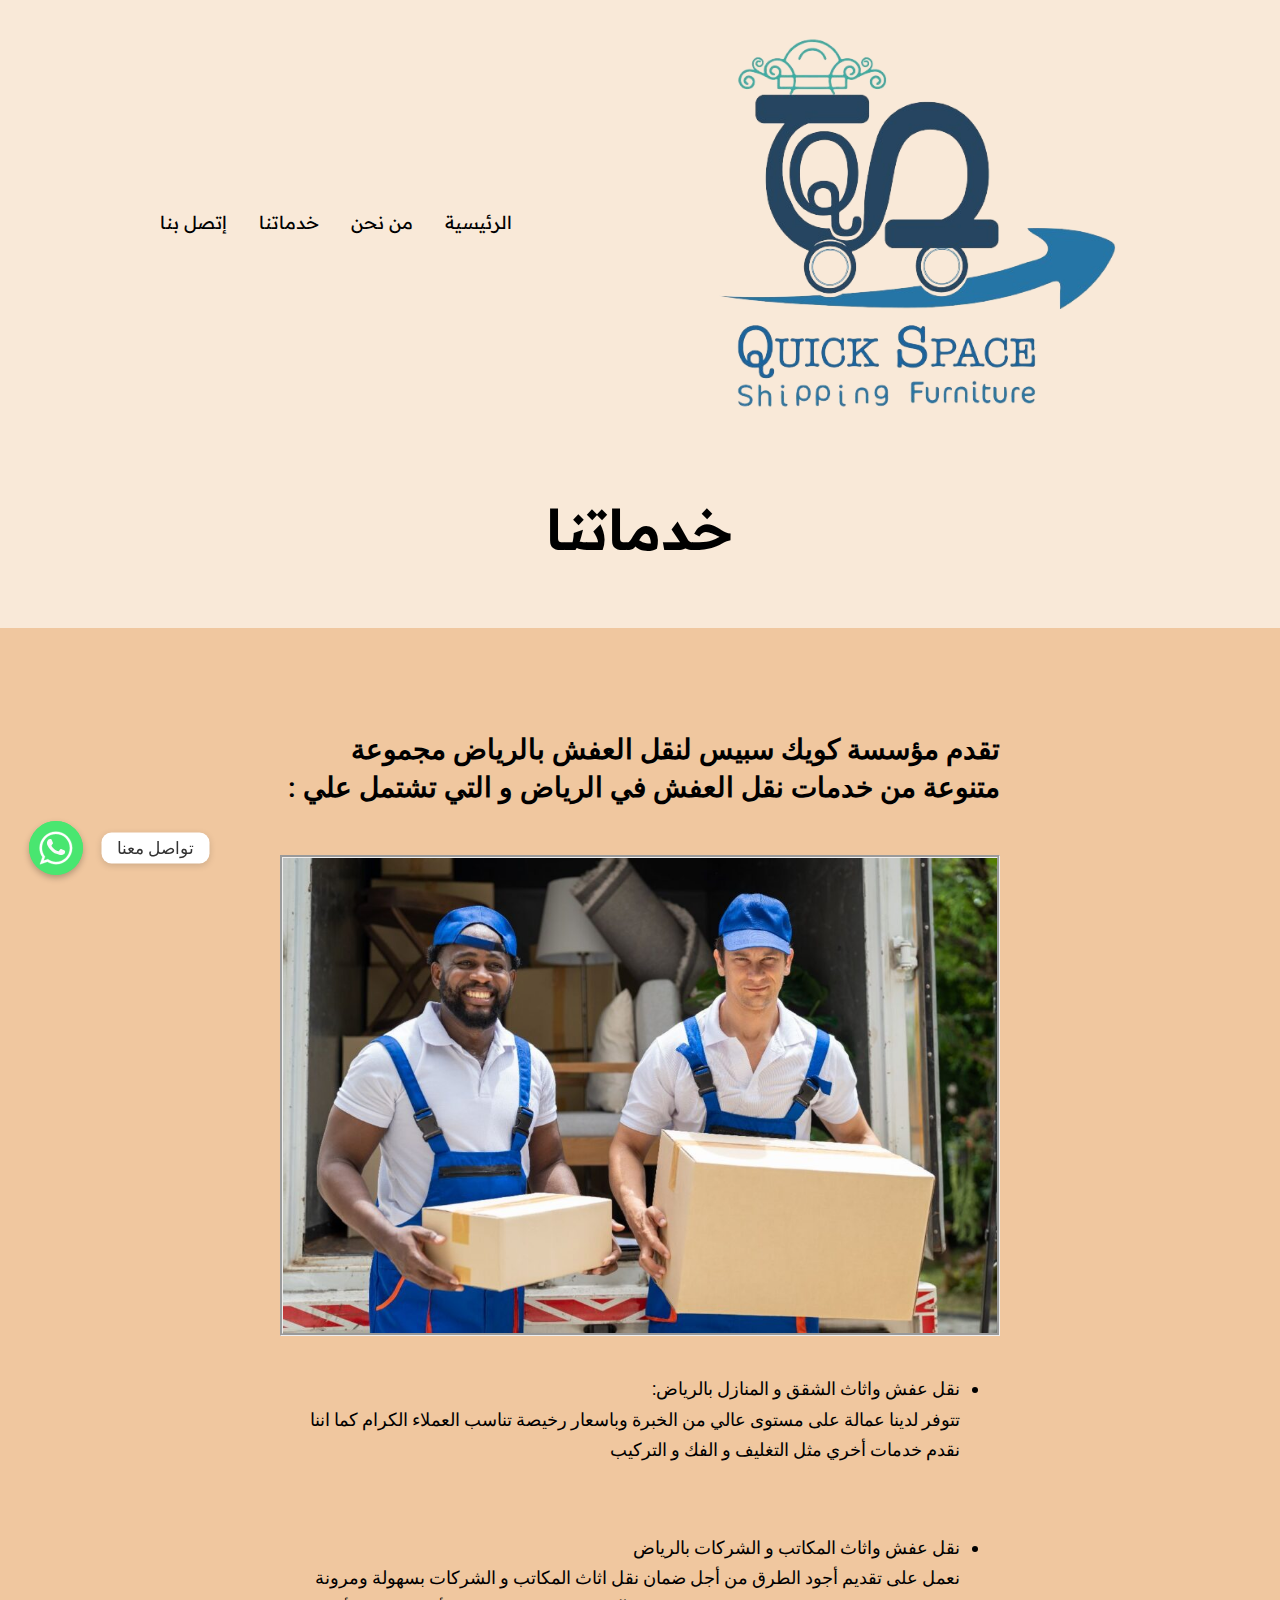
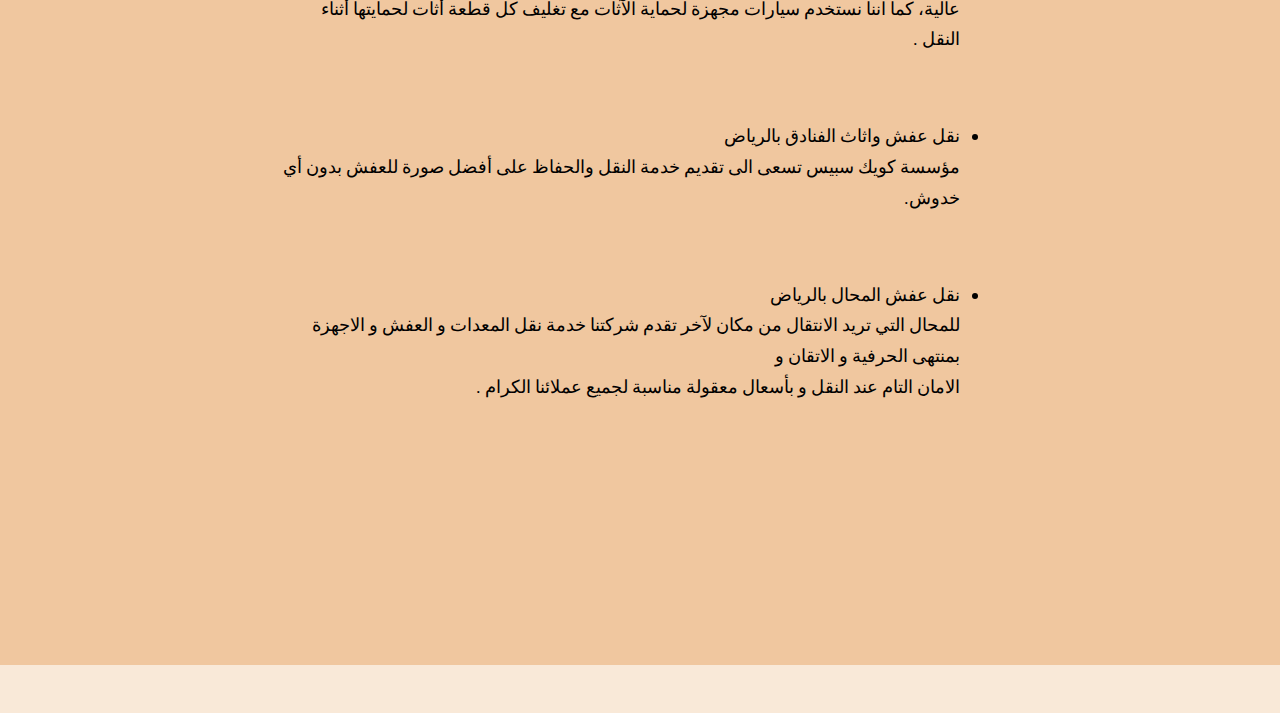
<file: index.html@p=90.html>
<!DOCTYPE html>
<html dir="rtl" lang="ar"
	prefix="og: https://ogp.me/ns#" >
<head>
	<meta charset="UTF-8" />
	<meta name="viewport" content="width=device-width, initial-scale=1" />

		<!-- All in One SEO 4.2.7.1 - aioseo.com -->
		<meta name="description" content="مؤسسة نقل عفش بالرياض مؤسسة كويك سبيس من أفضل شركات نقل العفش بالرياض بالإعتماد علىالعمالة المدربة والسيارات المجهزة" />
		<meta name="robots" content="max-image-preview:large" />
		<link rel="canonical" href="index.html@p=90.html" />
		<meta name="generator" content="All in One SEO (AIOSEO) 4.2.7.1 " />
		<meta property="og:locale" content="ar_AR" />
		<meta property="og:site_name" content="alhamzaoui" />
		<meta property="og:type" content="article" />
		<meta property="og:title" content="مؤسسة نقل عفش بالرياض مؤسسة كويك سبيس" />
		<meta property="og:description" content="مؤسسة نقل عفش بالرياض مؤسسة كويك سبيس من أفضل شركات نقل العفش بالرياض بالإعتماد علىالعمالة المدربة والسيارات المجهزة" />
		<meta property="og:url" content="https://alhamzaoui.com/services/" />
		<meta property="og:image" content="https://alhamzaoui.com/wp-content/uploads/2022/12/WhatsApp-Image-2022-12-07-at-11.27.24.jpeg" />
		<meta property="og:image:secure_url" content="https://alhamzaoui.com/wp-content/uploads/2022/12/WhatsApp-Image-2022-12-07-at-11.27.24.jpeg" />
		<meta property="og:image:width" content="1280" />
		<meta property="og:image:height" content="853" />
		<meta property="article:published_time" content="2022-12-03T18:25:40+00:00" />
		<meta property="article:modified_time" content="2022-12-20T12:17:41+00:00" />
		<meta name="twitter:card" content="summary_large_image" />
		<meta name="twitter:title" content="مؤسسة نقل عفش بالرياض مؤسسة كويك سبيس" />
		<meta name="twitter:description" content="مؤسسة نقل عفش بالرياض مؤسسة كويك سبيس من أفضل شركات نقل العفش بالرياض بالإعتماد علىالعمالة المدربة والسيارات المجهزة" />
		<meta name="twitter:image" content="https://alhamzaoui.com/wp-content/uploads/2022/12/WhatsApp-Image-2022-12-07-at-11.27.24.jpeg" />
		<meta name="twitter:label1" content="Written by" />
		<meta name="twitter:data1" content="مؤسسة كويك سبيس" />
		<script type="application/ld+json" class="aioseo-schema">
			{"@context":"https:\/\/schema.org","@graph":[{"@type":"BreadcrumbList","@id":"https:\/\/alhamzaoui.com\/services\/#breadcrumblist","itemListElement":[{"@type":"ListItem","@id":"https:\/\/alhamzaoui.com\/#listItem","position":1,"item":{"@type":"WebPage","@id":"https:\/\/alhamzaoui.com\/","name":"Home","description":"\u0634\u0631\u0643\u0629 \u0646\u0642\u0644 \u0639\u0641\u0634 \u0628\u0627\u0644\u0631\u064a\u0627\u0636 \u062f\u0627\u062e\u0644 \u0627\u0644\u0631\u064a\u0627\u0636 \u0648\u062e\u0627\u0631\u062c\u0647\u0627 \u0628\u0627\u0644\u0627\u0639\u062a\u0645\u0627\u062f \u0639\u0644\u0649 \u0627\u0644\u0639\u0645\u0627\u0644\u0629 \u0627\u0644\u0645\u062f\u0631\u0628\u0629 \u0648\u0627\u0644\u0633\u064a\u0627\u0631\u0627\u062a \u0627\u0644\u0645\u062c\u0647\u0632\u0629","url":"https:\/\/alhamzaoui.com\/"},"nextItem":"https:\/\/alhamzaoui.com\/services\/#listItem"},{"@type":"ListItem","@id":"https:\/\/alhamzaoui.com\/services\/#listItem","position":2,"item":{"@type":"WebPage","@id":"https:\/\/alhamzaoui.com\/services\/","name":"\u062e\u062f\u0645\u0627\u062a\u0646\u0627","description":"\u0634\u0631\u0643\u0629 \u0646\u0642\u0644 \u0639\u0641\u0634 \u0628\u0627\u0644\u0631\u064a\u0627\u0636 \u0634\u0631\u0643\u0629 \u0627\u0644\u062d\u0645\u0632\u0627\u0648\u064a \u0645\u0646 \u0623\u0641\u0636\u0644 \u0634\u0631\u0643\u0627\u062a \u0646\u0642\u0644 \u0627\u0644\u0639\u0641\u0634 \u0628\u0627\u0644\u0631\u064a\u0627\u0636 \u0628\u0627\u0644\u0625\u0639\u062a\u0645\u0627\u062f \u0639\u0644\u0649\u0627\u0644\u0639\u0645\u0627\u0644\u0629 \u0627\u0644\u0645\u062f\u0631\u0628\u0629 \u0648\u0627\u0644\u0633\u064a\u0627\u0631\u0627\u062a \u0627\u0644\u0645\u062c\u0647\u0632\u0629","url":"https:\/\/alhamzaoui.com\/services\/"},"previousItem":"https:\/\/alhamzaoui.com\/#listItem"}]},{"@type":"Organization","@id":"https:\/\/alhamzaoui.com\/#organization","name":"\u0634\u0631\u0643\u0629 \u0627\u0644\u062d\u0645\u0632\u0627\u0648\u064a \u0644\u0646\u0642\u0644 \u0627\u0644\u0639\u0641\u0634 \u0628\u0627\u0644\u0631\u064a\u0627\u0636","url":"https:\/\/alhamzaoui.com\/","logo":{"@type":"ImageObject","url":"https:\/\/alhamzaoui.com\/wp-content\/uploads\/2022\/11\/\u0627\u0644\u062d\u0645\u0632\u0627\u0648\u064a-\u0644\u0648\u062c\u0648-1.png","@id":"https:\/\/alhamzaoui.com\/#organizationLogo","width":1479,"height":612,"caption":"\u0627\u0641\u0636\u0644 \u0634\u0631\u0643\u0629 \u0646\u0642\u0644 \u0639\u0641\u0634 \u0628\u0627\u0644\u0631\u064a\u0627\u0636"},"image":{"@id":"https:\/\/alhamzaoui.com\/#organizationLogo"},"contactPoint":{"@type":"ContactPoint","telephone":"+966507528542","contactType":"Reservations"}},{"@type":"WebPage","@id":"https:\/\/alhamzaoui.com\/services\/#webpage","url":"https:\/\/alhamzaoui.com\/services\/","name":"\u0634\u0631\u0643\u0629 \u0646\u0642\u0644 \u0639\u0641\u0634 \u0628\u0627\u0644\u0631\u064a\u0627\u0636 \u0634\u0631\u0643\u0629 \u0627\u0644\u062d\u0645\u0632\u0627\u0648\u064a","description":"\u0634\u0631\u0643\u0629 \u0646\u0642\u0644 \u0639\u0641\u0634 \u0628\u0627\u0644\u0631\u064a\u0627\u0636 \u0634\u0631\u0643\u0629 \u0627\u0644\u062d\u0645\u0632\u0627\u0648\u064a \u0645\u0646 \u0623\u0641\u0636\u0644 \u0634\u0631\u0643\u0627\u062a \u0646\u0642\u0644 \u0627\u0644\u0639\u0641\u0634 \u0628\u0627\u0644\u0631\u064a\u0627\u0636 \u0628\u0627\u0644\u0625\u0639\u062a\u0645\u0627\u062f \u0639\u0644\u0649\u0627\u0644\u0639\u0645\u0627\u0644\u0629 \u0627\u0644\u0645\u062f\u0631\u0628\u0629 \u0648\u0627\u0644\u0633\u064a\u0627\u0631\u0627\u062a \u0627\u0644\u0645\u062c\u0647\u0632\u0629","inLanguage":"ar","isPartOf":{"@id":"https:\/\/alhamzaoui.com\/#website"},"breadcrumb":{"@id":"https:\/\/alhamzaoui.com\/services\/#breadcrumblist"},"datePublished":"2022-12-03T18:25:40+00:00","dateModified":"2022-12-20T12:17:41+00:00"},{"@type":"WebSite","@id":"https:\/\/alhamzaoui.com\/#website","url":"https:\/\/alhamzaoui.com\/","name":"alhamzaoui","description":"\u0634\u0631\u0643\u0629 \u0627\u0644\u062d\u0645\u0632\u0627\u0648\u064a \u0644\u0646\u0642\u0644 \u0627\u0644\u0639\u0641\u0634\u060c \u0634\u0631\u0643\u0629 \u0645\u062a\u062e\u0635\u0635\u0629 \u0628\u0634\u0643\u0644 \u0631\u0626\u064a\u0633\u064a \u0641\u064a \u062a\u0642\u062f\u064a\u0645 \u062e\u062f\u0645\u0627\u062a \u0646\u0642\u0644 \u0627\u0644\u0623\u062b\u0627\u062a \u0628\u0627\u062d\u062a\u0631\u0627\u0641\u064a\u0629 \u0648\u0645\u0648\u062b\u0648\u0642\u064a\u0629 \u0648\u0628\u0623\u0633\u0639\u0627\u0631 \u0645\u0646\u0627\u0641\u0633\u0629 \u0648\u0641\u064a \u0645\u062a\u0646\u0627\u0648\u0644 \u062c\u0645\u064a\u0639 \u0627\u0644\u0641\u0626\u0627\u062a \u0648\u0634\u0631\u0627\u0626\u062d \u0627\u0644\u0645\u062c\u062a\u0645\u0639.","inLanguage":"ar","publisher":{"@id":"https:\/\/alhamzaoui.com\/#organization"}}]}
		</script>
		<!-- All in One SEO -->


	<!-- This site is optimized with the Yoast SEO plugin v19.11 - https://yoast.com/wordpress/plugins/seo/ -->
	<title>مؤسسة نقل عفش بالرياض مؤسسة كويك سبيس</title>
	<meta name="description" content="مؤسسة نقل عفش بالرياض مؤسسة كويك سبيس من أفضل شركات نقل العفش بالرياض بالإعتماد علىالعمالة المدربة والسيارات المجهزة" />
	<link rel="canonical" href="index.html@p=90.html" />
	<meta property="og:locale" content="ar_AR" />
	<meta property="og:type" content="article" />
	<meta property="og:title" content="مؤسسة نقل عفش بالرياض مؤسسة كويك سبيس" />
	<meta property="og:description" content="مؤسسة نقل عفش بالرياض مؤسسة كويك سبيس من أفضل شركات نقل العفش بالرياض بالإعتماد علىالعمالة المدربة والسيارات المجهزة" />
	<meta property="og:url" content="https://alhamzaoui.com/services/" />
	<meta property="og:site_name" content="alhamzaoui" />
	<meta property="article:modified_time" content="2022-12-20T12:17:41+00:00" />
	<meta property="og:image" content="http://alhamzaoui.com/wp-content/uploads/2022/12/WhatsApp-Image-2022-12-07-at-11.27.24-1024x682.jpeg" />
	<meta name="twitter:card" content="summary_large_image" />
	<meta name="twitter:label1" content="وقت القراءة المُقدّر" />
	<meta name="twitter:data1" content="دقيقتان" />
	<script type="application/ld+json" class="yoast-schema-graph">{"@context":"https://schema.org","@graph":[{"@type":"WebPage","@id":"https://alhamzaoui.com/services/","url":"https://alhamzaoui.com/services/","name":"مؤسسة نقل عفش بالرياض مؤسسة كويك سبيس","isPartOf":{"@id":"https://alhamzaoui.com/#website"},"primaryImageOfPage":{"@id":"https://alhamzaoui.com/services/#primaryimage"},"image":{"@id":"https://alhamzaoui.com/services/#primaryimage"},"thumbnailUrl":"http://alhamzaoui.com/wp-content/uploads/2022/12/WhatsApp-Image-2022-12-07-at-11.27.24-1024x682.jpeg","datePublished":"2022-12-03T18:25:40+00:00","dateModified":"2022-12-20T12:17:41+00:00","description":"مؤسسة نقل عفش بالرياض مؤسسة كويك سبيس من أفضل شركات نقل العفش بالرياض بالإعتماد علىالعمالة المدربة والسيارات المجهزة","breadcrumb":{"@id":"https://alhamzaoui.com/services/#breadcrumb"},"inLanguage":"ar","potentialAction":[{"@type":"ReadAction","target":["https://alhamzaoui.com/services/"]}]},{"@type":"ImageObject","inLanguage":"ar","@id":"https://alhamzaoui.com/services/#primaryimage","url":"https://alhamzaoui.com/wp-content/uploads/2022/12/WhatsApp-Image-2022-12-07-at-11.27.24.jpeg","contentUrl":"https://alhamzaoui.com/wp-content/uploads/2022/12/WhatsApp-Image-2022-12-07-at-11.27.24.jpeg","width":1280,"height":853},{"@type":"BreadcrumbList","@id":"https://alhamzaoui.com/services/#breadcrumb","itemListElement":[{"@type":"ListItem","position":1,"name":"الرئيسية","item":"https://alhamzaoui.com/"},{"@type":"ListItem","position":2,"name":"خدماتنا"}]},{"@type":"WebSite","@id":"https://alhamzaoui.com/#website","url":"https://alhamzaoui.com/","name":"alhamzaoui","description":"مؤسسة كويك سبيس لنقل العفش، مؤسسة متخصصة بشكل رئيسي في تقديم خدمات نقل الأثات باحترافية وموثوقية وبأسعار منافسة وفي متناول جميع الفئات وشرائح المجتمع.","publisher":{"@id":"https://alhamzaoui.com/#organization"},"potentialAction":[{"@type":"SearchAction","target":{"@type":"EntryPoint","urlTemplate":"https://alhamzaoui.com/?s={search_term_string}"},"query-input":"required name=search_term_string"}],"inLanguage":"ar"},{"@type":"Organization","@id":"https://alhamzaoui.com/#organization","name":"alhamzaoui","url":"https://alhamzaoui.com/","logo":{"@type":"ImageObject","inLanguage":"ar","@id":"https://alhamzaoui.com/#/schema/logo/image/","url":"https://alhamzaoui.com/wp-content/uploads/2022/11/الحمزاووي-لوجو.png","contentUrl":"https://alhamzaoui.com/wp-content/uploads/2022/11/الحمزاووي-لوجو.png","width":2006,"height":1178,"caption":"alhamzaoui"},"image":{"@id":"https://alhamzaoui.com/#/schema/logo/image/"}}]}</script>
	<!-- / Yoast SEO plugin. -->


<title>مؤسسة نقل عفش بالرياض مؤسسة كويك سبيس</title>
<link rel="alternate" type="application/rss+xml" title="alhamzaoui &laquo; الخلاصة" href="feed/index.html" />
<link rel="alternate" type="application/rss+xml" title="alhamzaoui &laquo; خلاصة التعليقات" href="comments/feed/index.html" />
		<!-- This site uses the Google Analytics by MonsterInsights plugin v8.10.1 - Using Analytics tracking - https://www.monsterinsights.com/ -->
		<!-- Note: MonsterInsights is not currently configured on this site. The site owner needs to authenticate with Google Analytics in the MonsterInsights settings panel. -->
					<!-- No UA code set -->
				<!-- / Google Analytics by MonsterInsights -->
		<script>
window._wpemojiSettings = {"baseUrl":"https:\/\/s.w.org\/images\/core\/emoji\/14.0.0\/72x72\/","ext":".png","svgUrl":"https:\/\/s.w.org\/images\/core\/emoji\/14.0.0\/svg\/","svgExt":".svg","source":{"concatemoji":"https:\/\/alhamzaoui.com\/wp-includes\/js\/wp-emoji-release.min.js?ver=6.1.4"}};
/*! This file is auto-generated */
!function(e,a,t){var n,r,o,i=a.createElement("canvas"),p=i.getContext&&i.getContext("2d");function s(e,t){var a=String.fromCharCode,e=(p.clearRect(0,0,i.width,i.height),p.fillText(a.apply(this,e),0,0),i.toDataURL());return p.clearRect(0,0,i.width,i.height),p.fillText(a.apply(this,t),0,0),e===i.toDataURL()}function c(e){var t=a.createElement("script");t.src=e,t.defer=t.type="text/javascript",a.getElementsByTagName("head")[0].appendChild(t)}for(o=Array("flag","emoji"),t.supports={everything:!0,everythingExceptFlag:!0},r=0;r<o.length;r++)t.supports[o[r]]=function(e){if(p&&p.fillText)switch(p.textBaseline="top",p.font="600 32px Arial",e){case"flag":return s([127987,65039,8205,9895,65039],[127987,65039,8203,9895,65039])?!1:!s([55356,56826,55356,56819],[55356,56826,8203,55356,56819])&&!s([55356,57332,56128,56423,56128,56418,56128,56421,56128,56430,56128,56423,56128,56447],[55356,57332,8203,56128,56423,8203,56128,56418,8203,56128,56421,8203,56128,56430,8203,56128,56423,8203,56128,56447]);case"emoji":return!s([129777,127995,8205,129778,127999],[129777,127995,8203,129778,127999])}return!1}(o[r]),t.supports.everything=t.supports.everything&&t.supports[o[r]],"flag"!==o[r]&&(t.supports.everythingExceptFlag=t.supports.everythingExceptFlag&&t.supports[o[r]]);t.supports.everythingExceptFlag=t.supports.everythingExceptFlag&&!t.supports.flag,t.DOMReady=!1,t.readyCallback=function(){t.DOMReady=!0},t.supports.everything||(n=function(){t.readyCallback()},a.addEventListener?(a.addEventListener("DOMContentLoaded",n,!1),e.addEventListener("load",n,!1)):(e.attachEvent("onload",n),a.attachEvent("onreadystatechange",function(){"complete"===a.readyState&&t.readyCallback()})),(e=t.source||{}).concatemoji?c(e.concatemoji):e.wpemoji&&e.twemoji&&(c(e.twemoji),c(e.wpemoji)))}(window,document,window._wpemojiSettings);
</script>
<style>
img.wp-smiley,
img.emoji {
	display: inline !important;
	border: none !important;
	box-shadow: none !important;
	height: 1em !important;
	width: 1em !important;
	margin: 0 0.07em !important;
	vertical-align: -0.1em !important;
	background: none !important;
	padding: 0 !important;
}
</style>
	<style id='wp-block-image-inline-css'>
.wp-block-image img{height:auto;max-width:100%;vertical-align:bottom}.wp-block-image.has-custom-border img,.wp-block-image img{box-sizing:border-box}.wp-block-image.aligncenter{text-align:center}.wp-block-image.alignfull img,.wp-block-image.alignwide img{height:auto;width:100%}.wp-block-image.aligncenter,.wp-block-image .aligncenter,.wp-block-image.alignleft,.wp-block-image .alignleft,.wp-block-image.alignright,.wp-block-image .alignright{display:table}.wp-block-image.aligncenter>figcaption,.wp-block-image .aligncenter>figcaption,.wp-block-image.alignleft>figcaption,.wp-block-image .alignleft>figcaption,.wp-block-image.alignright>figcaption,.wp-block-image .alignright>figcaption{display:table-caption;caption-side:bottom}.wp-block-image .alignleft{float:left;margin-left:1em;margin-top:.5em;margin-bottom:.5em}.wp-block-image .alignright{float:right;margin-right:1em;margin-top:.5em;margin-bottom:.5em}.wp-block-image .aligncenter{margin-right:auto;margin-left:auto}.wp-block-image figcaption{margin-top:.5em;margin-bottom:1em}.wp-block-image.is-style-circle-mask img,.wp-block-image.is-style-rounded img,.wp-block-image .is-style-rounded img{border-radius:9999px}@supports ((-webkit-mask-image:none) or (mask-image:none)) or (-webkit-mask-image:none){.wp-block-image.is-style-circle-mask img{-webkit-mask-image:url('data:image/svg+xml;utf8,<svg viewBox="0 0 100 100" xmlns="http://www.w3.org/2000/svg"><circle cx="50" cy="50" r="50"/></svg>');mask-image:url('data:image/svg+xml;utf8,<svg viewBox="0 0 100 100" xmlns="http://www.w3.org/2000/svg"><circle cx="50" cy="50" r="50"/></svg>');mask-mode:alpha;-webkit-mask-repeat:no-repeat;mask-repeat:no-repeat;-webkit-mask-size:contain;mask-size:contain;-webkit-mask-position:center;mask-position:center;border-radius:0}}.wp-block-image :where(.has-border-color){border-style:solid}.wp-block-image :where([style*=border-top-color]){border-top-style:solid}.wp-block-image :where([style*=border-right-color]){border-left-style:solid}.wp-block-image :where([style*=border-bottom-color]){border-bottom-style:solid}.wp-block-image :where([style*=border-left-color]){border-right-style:solid}.wp-block-image :where([style*=border-width]){border-style:solid}.wp-block-image :where([style*=border-top-width]){border-top-style:solid}.wp-block-image :where([style*=border-right-width]){border-left-style:solid}.wp-block-image :where([style*=border-bottom-width]){border-bottom-style:solid}.wp-block-image :where([style*=border-left-width]){border-right-style:solid}.wp-block-image figure{margin:0}
.wp-block-image figcaption{color:#555;font-size:13px;text-align:center}.is-dark-theme .wp-block-image figcaption{color:hsla(0,0%,100%,.65)}.wp-block-image{margin:0 0 1em}
</style>
<link rel='stylesheet' id='wp-block-gallery-rtl-css' href='wp-includes/blocks/gallery/style-rtl.min.css@ver=6.1.4.css' media='all' />
<style id='wp-block-gallery-inline-css'>
.blocks-gallery-caption{color:#555;font-size:13px;text-align:center}.is-dark-theme .blocks-gallery-caption{color:hsla(0,0%,100%,.65)}
</style>
<style id='wp-block-group-inline-css'>
.wp-block-group{box-sizing:border-box}
:where(.wp-block-group.has-background){padding:1.25em 2.375em}
</style>
<style id='wp-block-navigation-link-inline-css'>
.wp-block-navigation .wp-block-navigation-item__label{word-break:normal;overflow-wrap:break-word}.wp-block-navigation .wp-block-navigation-item__description{display:none}
</style>
<link rel='stylesheet' id='wp-block-navigation-rtl-css' href='wp-includes/blocks/navigation/style-rtl.min.css@ver=6.1.4.css' media='all' />
<style id='wp-block-navigation-inline-css'>
.wp-block-navigation a:where(:not(.wp-element-button)){color: inherit;}
</style>
<style id='wp-block-template-part-inline-css'>
.wp-block-template-part.has-background{padding:1.25em 2.375em;margin-top:0;margin-bottom:0}
</style>
<style id='wp-block-post-title-inline-css'>
.wp-block-post-title{word-break:break-word;box-sizing:border-box}.wp-block-post-title a{display:inline-block}
</style>
<link rel='stylesheet' id='elementor-frontend-css' href='wp-content/plugins/elementor/assets/css/frontend-lite-rtl.min.css@ver=3.8.1.css' media='all' />
<link rel='stylesheet' id='elementor-post-90-css' href='wp-content/uploads/elementor/css/post-90.css@ver=1671538503.css' media='all' />
<style id='wp-block-paragraph-inline-css'>
.is-small-text{font-size:.875em}.is-regular-text{font-size:1em}.is-large-text{font-size:2.25em}.is-larger-text{font-size:3em}.has-drop-cap:not(:focus):first-letter{float:right;font-size:8.4em;line-height:.68;font-weight:100;margin:.05em 0 0 .1em;text-transform:uppercase;font-style:normal}p.has-drop-cap.has-background{overflow:hidden}p.has-background{padding:1.25em 2.375em}:where(p.has-text-color:not(.has-link-color)) a{color:inherit}
</style>
<style id='wp-block-library-inline-css'>
:root{--wp-admin-theme-color:#007cba;--wp-admin-theme-color--rgb:0,124,186;--wp-admin-theme-color-darker-10:#006ba1;--wp-admin-theme-color-darker-10--rgb:0,107,161;--wp-admin-theme-color-darker-20:#005a87;--wp-admin-theme-color-darker-20--rgb:0,90,135;--wp-admin-border-width-focus:2px}@media (-webkit-min-device-pixel-ratio:2),(min-resolution:192dpi){:root{--wp-admin-border-width-focus:1.5px}}.wp-element-button{cursor:pointer}:root{--wp--preset--font-size--normal:16px;--wp--preset--font-size--huge:42px}:root .has-very-light-gray-background-color{background-color:#eee}:root .has-very-dark-gray-background-color{background-color:#313131}:root .has-very-light-gray-color{color:#eee}:root .has-very-dark-gray-color{color:#313131}:root .has-vivid-green-cyan-to-vivid-cyan-blue-gradient-background{background:linear-gradient(135deg,#00d084,#0693e3)}:root .has-purple-crush-gradient-background{background:linear-gradient(135deg,#34e2e4,#4721fb 50%,#ab1dfe)}:root .has-hazy-dawn-gradient-background{background:linear-gradient(135deg,#faaca8,#dad0ec)}:root .has-subdued-olive-gradient-background{background:linear-gradient(135deg,#fafae1,#67a671)}:root .has-atomic-cream-gradient-background{background:linear-gradient(135deg,#fdd79a,#004a59)}:root .has-nightshade-gradient-background{background:linear-gradient(135deg,#330968,#31cdcf)}:root .has-midnight-gradient-background{background:linear-gradient(135deg,#020381,#2874fc)}.has-regular-font-size{font-size:1em}.has-larger-font-size{font-size:2.625em}.has-normal-font-size{font-size:var(--wp--preset--font-size--normal)}.has-huge-font-size{font-size:var(--wp--preset--font-size--huge)}.has-text-align-center{text-align:center}.has-text-align-left{text-align:left}.has-text-align-right{text-align:right}#end-resizable-editor-section{display:none}.aligncenter{clear:both}.items-justified-left{justify-content:flex-start}.items-justified-center{justify-content:center}.items-justified-right{justify-content:flex-end}.items-justified-space-between{justify-content:space-between}.screen-reader-text{border:0;clip:rect(1px,1px,1px,1px);-webkit-clip-path:inset(50%);clip-path:inset(50%);height:1px;margin:-1px;overflow:hidden;padding:0;position:absolute;width:1px;word-wrap:normal!important}.screen-reader-text:focus{background-color:#ddd;clip:auto!important;-webkit-clip-path:none;clip-path:none;color:#444;display:block;font-size:1em;height:auto;left:5px;line-height:normal;padding:15px 23px 14px;text-decoration:none;top:5px;width:auto;z-index:100000}html :where(.has-border-color){border-style:solid}html :where([style*=border-top-color]){border-top-style:solid}html :where([style*=border-right-color]){border-right-style:solid}html :where([style*=border-bottom-color]){border-bottom-style:solid}html :where([style*=border-left-color]){border-left-style:solid}html :where([style*=border-width]){border-style:solid}html :where([style*=border-top-width]){border-top-style:solid}html :where([style*=border-right-width]){border-right-style:solid}html :where([style*=border-bottom-width]){border-bottom-style:solid}html :where([style*=border-left-width]){border-left-style:solid}html :where(img[class*=wp-image-]){height:auto;max-width:100%}figure{margin:0 0 1em}
</style>
<style id='global-styles-inline-css'>
body{--wp--preset--color--black: #000000;--wp--preset--color--cyan-bluish-gray: #abb8c3;--wp--preset--color--white: #ffffff;--wp--preset--color--pale-pink: #f78da7;--wp--preset--color--vivid-red: #cf2e2e;--wp--preset--color--luminous-vivid-orange: #ff6900;--wp--preset--color--luminous-vivid-amber: #fcb900;--wp--preset--color--light-green-cyan: #7bdcb5;--wp--preset--color--vivid-green-cyan: #00d084;--wp--preset--color--pale-cyan-blue: #8ed1fc;--wp--preset--color--vivid-cyan-blue: #0693e3;--wp--preset--color--vivid-purple: #9b51e0;--wp--preset--color--raft-bg: #EBE8E6;--wp--preset--color--raft-fg: #1D1F25;--wp--preset--color--raft-bg-alt: rgba(255, 255, 255, 0.6);--wp--preset--color--raft-fg-alt: #FDFDFD;--wp--preset--color--raft-accent: #C26148;--wp--preset--gradient--vivid-cyan-blue-to-vivid-purple: linear-gradient(135deg,rgba(6,147,227,1) 0%,rgb(155,81,224) 100%);--wp--preset--gradient--light-green-cyan-to-vivid-green-cyan: linear-gradient(135deg,rgb(122,220,180) 0%,rgb(0,208,130) 100%);--wp--preset--gradient--luminous-vivid-amber-to-luminous-vivid-orange: linear-gradient(135deg,rgba(252,185,0,1) 0%,rgba(255,105,0,1) 100%);--wp--preset--gradient--luminous-vivid-orange-to-vivid-red: linear-gradient(135deg,rgba(255,105,0,1) 0%,rgb(207,46,46) 100%);--wp--preset--gradient--very-light-gray-to-cyan-bluish-gray: linear-gradient(135deg,rgb(238,238,238) 0%,rgb(169,184,195) 100%);--wp--preset--gradient--cool-to-warm-spectrum: linear-gradient(135deg,rgb(74,234,220) 0%,rgb(151,120,209) 20%,rgb(207,42,186) 40%,rgb(238,44,130) 60%,rgb(251,105,98) 80%,rgb(254,248,76) 100%);--wp--preset--gradient--blush-light-purple: linear-gradient(135deg,rgb(255,206,236) 0%,rgb(152,150,240) 100%);--wp--preset--gradient--blush-bordeaux: linear-gradient(135deg,rgb(254,205,165) 0%,rgb(254,45,45) 50%,rgb(107,0,62) 100%);--wp--preset--gradient--luminous-dusk: linear-gradient(135deg,rgb(255,203,112) 0%,rgb(199,81,192) 50%,rgb(65,88,208) 100%);--wp--preset--gradient--pale-ocean: linear-gradient(135deg,rgb(255,245,203) 0%,rgb(182,227,212) 50%,rgb(51,167,181) 100%);--wp--preset--gradient--electric-grass: linear-gradient(135deg,rgb(202,248,128) 0%,rgb(113,206,126) 100%);--wp--preset--gradient--midnight: linear-gradient(135deg,rgb(2,3,129) 0%,rgb(40,116,252) 100%);--wp--preset--duotone--dark-grayscale: url('index.html@p=90.html');--wp--preset--duotone--grayscale: url('index.html@p=90.html');--wp--preset--duotone--purple-yellow: url('index.html@p=90.html');--wp--preset--duotone--blue-red: url('index.html@p=90.html');--wp--preset--duotone--midnight: url('index.html@p=90.html');--wp--preset--duotone--magenta-yellow: url('index.html@p=90.html');--wp--preset--duotone--purple-green: url('index.html@p=90.html');--wp--preset--duotone--blue-orange: url('index.html@p=90.html');--wp--preset--font-size--small: 14px;--wp--preset--font-size--medium: 24px;--wp--preset--font-size--large: 28px;--wp--preset--font-size--x-large: 32px;--wp--preset--font-size--normal: 18px;--wp--preset--font-size--huge: 56px;--wp--preset--font-family--body: "Readex Pro", sans-serif;--wp--preset--font-family--source-serif-pro: "Source Serif Pro", serif;--wp--preset--font-family--figtree: "Figtree", sans-serif;--wp--preset--font-family--outfit: "Outfit", sans-serif;--wp--preset--font-family--lora: "Lora", serif;--wp--preset--spacing--20: 0.44rem;--wp--preset--spacing--30: 0.67rem;--wp--preset--spacing--40: 1rem;--wp--preset--spacing--50: 1.5rem;--wp--preset--spacing--60: 2.25rem;--wp--preset--spacing--70: 3.38rem;--wp--preset--spacing--80: 5.06rem;--wp--custom--spacing--baseline: 16px;--wp--custom--spacing--small: min(24px, 6.4vw);--wp--custom--spacing--gap--horizontal: clamp( calc( 1.5 * var( --wp--custom--spacing--baseline ) ), 2.222vw, calc( 2 * var( --wp--custom--spacing--baseline ) ) );--wp--custom--spacing--gap--vertical: clamp( calc( 1.5 * var( --wp--custom--spacing--baseline ) ), 3.333vw, calc( 3 * var( --wp--custom--spacing--baseline ) ) );--wp--custom--spacing--gutter: clamp( calc( 1.5 * var( --wp--custom--spacing--baseline ) ), 3.333vw, calc( 3 * var( --wp--custom--spacing--baseline ) ) );--wp--custom--spacing--outer: var( --wp--custom--spacing--gutter );--wp--custom--typography--font-smoothing--moz: grayscale;--wp--custom--typography--font-smoothing--webkit: antialiased;}body { margin: 0;--wp--style--global--content-size: 740px;--wp--style--global--wide-size: 960px; }.wp-site-blocks > .alignleft { float: left; margin-right: 2em; }.wp-site-blocks > .alignright { float: right; margin-left: 2em; }.wp-site-blocks > .aligncenter { justify-content: center; margin-left: auto; margin-right: auto; }.wp-site-blocks > * { margin-block-start: 0; margin-block-end: 0; }.wp-site-blocks > * + * { margin-block-start: 24px; }body { --wp--style--block-gap: 24px; }body .is-layout-flow > *{margin-block-start: 0;margin-block-end: 0;}body .is-layout-flow > * + *{margin-block-start: 24px;margin-block-end: 0;}body .is-layout-constrained > *{margin-block-start: 0;margin-block-end: 0;}body .is-layout-constrained > * + *{margin-block-start: 24px;margin-block-end: 0;}body .is-layout-flex{gap: 24px;}body .is-layout-flow > .alignleft{float: left;margin-inline-start: 0;margin-inline-end: 2em;}body .is-layout-flow > .alignright{float: right;margin-inline-start: 2em;margin-inline-end: 0;}body .is-layout-flow > .aligncenter{margin-left: auto !important;margin-right: auto !important;}body .is-layout-constrained > .alignleft{float: left;margin-inline-start: 0;margin-inline-end: 2em;}body .is-layout-constrained > .alignright{float: right;margin-inline-start: 2em;margin-inline-end: 0;}body .is-layout-constrained > .aligncenter{margin-left: auto !important;margin-right: auto !important;}body .is-layout-constrained > :where(:not(.alignleft):not(.alignright):not(.alignfull)){max-width: var(--wp--style--global--content-size);margin-left: auto !important;margin-right: auto !important;}body .is-layout-constrained > .alignwide{max-width: var(--wp--style--global--wide-size);}body .is-layout-flex{display: flex;}body .is-layout-flex{flex-wrap: wrap;align-items: center;}body .is-layout-flex > *{margin: 0;}body{background-color: #f0c79f;color: var(--wp--preset--color--raft-fg);font-family: var(--wp--preset--font-family--body);font-size: var(--wp--preset--font-size--normal);font-weight: 400;line-height: 1.7;padding-top: 0px;padding-right: 0px;padding-bottom: 0px;padding-left: 0px;}a:where(:not(.wp-element-button)){color: var(--wp--preset--color--raft-fg);text-decoration: none;}h1{font-size: var(--wp--preset--font-size--huge);font-weight: 600;line-height: 1.25;}h2{font-size: var(--wp--preset--font-size--x-large);font-weight: 600;line-height: 1.35;}h3{font-size: var(--wp--preset--font-size--large);font-weight: 600;line-height: 1.35;}h4{font-size: var(--wp--preset--font-size--medium);font-weight: 600;line-height: 1.4;}h5{font-size: var(--wp--preset--font-size--normal);font-weight: 600;line-height: 1.55;}h6{font-size: var(--wp--preset--font-size--small);font-weight: 600;line-height: 1.6;}.wp-element-button, .wp-block-button__link{background-color: #32373c;border-width: 0;color: #fff;font-family: inherit;font-size: inherit;line-height: inherit;padding: calc(0.667em + 2px) calc(1.333em + 2px);text-decoration: none;}.has-black-color{color: var(--wp--preset--color--black) !important;}.has-cyan-bluish-gray-color{color: var(--wp--preset--color--cyan-bluish-gray) !important;}.has-white-color{color: var(--wp--preset--color--white) !important;}.has-pale-pink-color{color: var(--wp--preset--color--pale-pink) !important;}.has-vivid-red-color{color: var(--wp--preset--color--vivid-red) !important;}.has-luminous-vivid-orange-color{color: var(--wp--preset--color--luminous-vivid-orange) !important;}.has-luminous-vivid-amber-color{color: var(--wp--preset--color--luminous-vivid-amber) !important;}.has-light-green-cyan-color{color: var(--wp--preset--color--light-green-cyan) !important;}.has-vivid-green-cyan-color{color: var(--wp--preset--color--vivid-green-cyan) !important;}.has-pale-cyan-blue-color{color: var(--wp--preset--color--pale-cyan-blue) !important;}.has-vivid-cyan-blue-color{color: var(--wp--preset--color--vivid-cyan-blue) !important;}.has-vivid-purple-color{color: var(--wp--preset--color--vivid-purple) !important;}.has-raft-bg-color{color: var(--wp--preset--color--raft-bg) !important;}.has-raft-fg-color{color: var(--wp--preset--color--raft-fg) !important;}.has-raft-bg-alt-color{color: var(--wp--preset--color--raft-bg-alt) !important;}.has-raft-fg-alt-color{color: var(--wp--preset--color--raft-fg-alt) !important;}.has-raft-accent-color{color: var(--wp--preset--color--raft-accent) !important;}.has-black-background-color{background-color: var(--wp--preset--color--black) !important;}.has-cyan-bluish-gray-background-color{background-color: var(--wp--preset--color--cyan-bluish-gray) !important;}.has-white-background-color{background-color: var(--wp--preset--color--white) !important;}.has-pale-pink-background-color{background-color: var(--wp--preset--color--pale-pink) !important;}.has-vivid-red-background-color{background-color: var(--wp--preset--color--vivid-red) !important;}.has-luminous-vivid-orange-background-color{background-color: var(--wp--preset--color--luminous-vivid-orange) !important;}.has-luminous-vivid-amber-background-color{background-color: var(--wp--preset--color--luminous-vivid-amber) !important;}.has-light-green-cyan-background-color{background-color: var(--wp--preset--color--light-green-cyan) !important;}.has-vivid-green-cyan-background-color{background-color: var(--wp--preset--color--vivid-green-cyan) !important;}.has-pale-cyan-blue-background-color{background-color: var(--wp--preset--color--pale-cyan-blue) !important;}.has-vivid-cyan-blue-background-color{background-color: var(--wp--preset--color--vivid-cyan-blue) !important;}.has-vivid-purple-background-color{background-color: var(--wp--preset--color--vivid-purple) !important;}.has-raft-bg-background-color{background-color: var(--wp--preset--color--raft-bg) !important;}.has-raft-fg-background-color{background-color: var(--wp--preset--color--raft-fg) !important;}.has-raft-bg-alt-background-color{background-color: var(--wp--preset--color--raft-bg-alt) !important;}.has-raft-fg-alt-background-color{background-color: var(--wp--preset--color--raft-fg-alt) !important;}.has-raft-accent-background-color{background-color: var(--wp--preset--color--raft-accent) !important;}.has-black-border-color{border-color: var(--wp--preset--color--black) !important;}.has-cyan-bluish-gray-border-color{border-color: var(--wp--preset--color--cyan-bluish-gray) !important;}.has-white-border-color{border-color: var(--wp--preset--color--white) !important;}.has-pale-pink-border-color{border-color: var(--wp--preset--color--pale-pink) !important;}.has-vivid-red-border-color{border-color: var(--wp--preset--color--vivid-red) !important;}.has-luminous-vivid-orange-border-color{border-color: var(--wp--preset--color--luminous-vivid-orange) !important;}.has-luminous-vivid-amber-border-color{border-color: var(--wp--preset--color--luminous-vivid-amber) !important;}.has-light-green-cyan-border-color{border-color: var(--wp--preset--color--light-green-cyan) !important;}.has-vivid-green-cyan-border-color{border-color: var(--wp--preset--color--vivid-green-cyan) !important;}.has-pale-cyan-blue-border-color{border-color: var(--wp--preset--color--pale-cyan-blue) !important;}.has-vivid-cyan-blue-border-color{border-color: var(--wp--preset--color--vivid-cyan-blue) !important;}.has-vivid-purple-border-color{border-color: var(--wp--preset--color--vivid-purple) !important;}.has-raft-bg-border-color{border-color: var(--wp--preset--color--raft-bg) !important;}.has-raft-fg-border-color{border-color: var(--wp--preset--color--raft-fg) !important;}.has-raft-bg-alt-border-color{border-color: var(--wp--preset--color--raft-bg-alt) !important;}.has-raft-fg-alt-border-color{border-color: var(--wp--preset--color--raft-fg-alt) !important;}.has-raft-accent-border-color{border-color: var(--wp--preset--color--raft-accent) !important;}.has-vivid-cyan-blue-to-vivid-purple-gradient-background{background: var(--wp--preset--gradient--vivid-cyan-blue-to-vivid-purple) !important;}.has-light-green-cyan-to-vivid-green-cyan-gradient-background{background: var(--wp--preset--gradient--light-green-cyan-to-vivid-green-cyan) !important;}.has-luminous-vivid-amber-to-luminous-vivid-orange-gradient-background{background: var(--wp--preset--gradient--luminous-vivid-amber-to-luminous-vivid-orange) !important;}.has-luminous-vivid-orange-to-vivid-red-gradient-background{background: var(--wp--preset--gradient--luminous-vivid-orange-to-vivid-red) !important;}.has-very-light-gray-to-cyan-bluish-gray-gradient-background{background: var(--wp--preset--gradient--very-light-gray-to-cyan-bluish-gray) !important;}.has-cool-to-warm-spectrum-gradient-background{background: var(--wp--preset--gradient--cool-to-warm-spectrum) !important;}.has-blush-light-purple-gradient-background{background: var(--wp--preset--gradient--blush-light-purple) !important;}.has-blush-bordeaux-gradient-background{background: var(--wp--preset--gradient--blush-bordeaux) !important;}.has-luminous-dusk-gradient-background{background: var(--wp--preset--gradient--luminous-dusk) !important;}.has-pale-ocean-gradient-background{background: var(--wp--preset--gradient--pale-ocean) !important;}.has-electric-grass-gradient-background{background: var(--wp--preset--gradient--electric-grass) !important;}.has-midnight-gradient-background{background: var(--wp--preset--gradient--midnight) !important;}.has-small-font-size{font-size: var(--wp--preset--font-size--small) !important;}.has-medium-font-size{font-size: var(--wp--preset--font-size--medium) !important;}.has-large-font-size{font-size: var(--wp--preset--font-size--large) !important;}.has-x-large-font-size{font-size: var(--wp--preset--font-size--x-large) !important;}.has-normal-font-size{font-size: var(--wp--preset--font-size--normal) !important;}.has-huge-font-size{font-size: var(--wp--preset--font-size--huge) !important;}.has-body-font-family{font-family: var(--wp--preset--font-family--body) !important;}.has-source-serif-pro-font-family{font-family: var(--wp--preset--font-family--source-serif-pro) !important;}.has-figtree-font-family{font-family: var(--wp--preset--font-family--figtree) !important;}.has-outfit-font-family{font-family: var(--wp--preset--font-family--outfit) !important;}.has-lora-font-family{font-family: var(--wp--preset--font-family--lora) !important;}
</style>
<style id='core-block-supports-inline-css'>
.wp-block-navigation.wp-container-5{gap:32px;justify-content:flex-end;}.wp-block-group.wp-container-7,.wp-block-group.wp-container-13{flex-wrap:nowrap;justify-content:space-between;}
</style>
<link rel='stylesheet' id='chaty-front-css-css' href='wp-content/plugins/chaty/css/chaty-front.min.css@ver=16698382393.0.3.css' media='all' />
<style id='wp-webfonts-inline-css'>
@font-face{font-family:"Readex Pro";font-style:normal;font-weight:160 700;font-display:swap;src:local("Readex Pro"), url('wp-content/themes/raft/assets/fonts/readex-pro/ReadexPro-VariableFont_wght.ttf') format('truetype');font-stretch:normal;}@font-face{font-family:"Source Serif Pro";font-style:normal;font-weight:200 900;font-display:fallback;src:local("Source Serif Pro"), url('wp-content/themes/raft/assets/fonts/source-serif-pro/SourceSerif4Variable-Roman.ttf.woff2') format('woff2');font-stretch:normal;}@font-face{font-family:"Source Serif Pro";font-style:italic;font-weight:200 900;font-display:fallback;src:local("Source Serif Pro"), url('wp-content/themes/raft/assets/fonts/source-serif-pro/SourceSerif4Variable-Italic.ttf.woff2') format('woff2');font-stretch:normal;}@font-face{font-family:Figtree;font-style:normal;font-weight:300 900;font-display:fallback;src:local(Figtree), url('wp-content/themes/raft/assets/fonts/figtree/Figtree-VariableFont_wght.ttf') format('truetype');font-stretch:normal;}@font-face{font-family:Figtree;font-style:italic;font-weight:300 900;font-display:fallback;src:local(Figtree), url('wp-content/themes/raft/assets/fonts/figtree/Figtree-Italic-VariableFont_wght.ttf') format('truetype');font-stretch:normal;}@font-face{font-family:Outfit;font-style:normal;font-weight:100 900;font-display:swap;src:local(Outfit), url('wp-content/themes/raft/assets/fonts/outfit/Outfit-VariableFont_wght.ttf') format('truetype');font-stretch:normal;}@font-face{font-family:Lora;font-style:normal;font-weight:400 700;font-display:fallback;src:local(Lora), url('wp-content/themes/raft/assets/fonts/lora/Lora-VariableFont_wght.ttf') format('truetype');font-stretch:normal;}@font-face{font-family:Lora;font-style:italic;font-weight:400 700;font-display:fallback;src:local(Lora), url('wp-content/themes/raft/assets/fonts/lora/Lora-Italic-VariableFont_wght.ttf') format('truetype');font-stretch:normal;}
</style>
<link rel='stylesheet' id='raft-style-rtl-css' href='wp-content/themes/raft/assets/css/build/style-rtl.css@ver=1.0.5.css' media='all' />
<link rel='stylesheet' id='elementor-icons-css' href='wp-content/plugins/elementor/assets/lib/eicons/css/elementor-icons.min.css@ver=5.16.0.css' media='all' />
<link rel='stylesheet' id='elementor-post-123-css' href='wp-content/uploads/elementor/css/post-123.css@ver=1670230739.css' media='all' />
<link rel='stylesheet' id='elementor-global-css' href='wp-content/uploads/elementor/css/global.css@ver=1670230740.css' media='all' />
<link rel='stylesheet' id='google-fonts-1-css' href='https://fonts.googleapis.com/css?family=Roboto%3A100%2C100italic%2C200%2C200italic%2C300%2C300italic%2C400%2C400italic%2C500%2C500italic%2C600%2C600italic%2C700%2C700italic%2C800%2C800italic%2C900%2C900italic%7CRoboto+Slab%3A100%2C100italic%2C200%2C200italic%2C300%2C300italic%2C400%2C400italic%2C500%2C500italic%2C600%2C600italic%2C700%2C700italic%2C800%2C800italic%2C900%2C900italic&#038;display=swap&#038;ver=6.1.4' media='all' />
<!--n2css--><script src='wp-includes/blocks/navigation/view.min.js@ver=c24330f635f5cb9d5e0e' id='wp-block-navigation-view-js'></script>
<script src='wp-includes/blocks/navigation/view-modal.min.js@ver=45f05135277abf0b0408' id='wp-block-navigation-view-2-js'></script>
<script src='wp-includes/js/jquery/jquery.min.js@ver=3.6.1' id='jquery-core-js'></script>
<script src='wp-includes/js/jquery/jquery-migrate.min.js@ver=3.3.2' id='jquery-migrate-js'></script>
<script id='chaty-front-end-js-extra'>
var chaty_settings = {"ajax_url":"https:\/\/alhamzaoui.com\/wp-admin\/admin-ajax.php","analytics":"0","chaty_widgets":[{"id":0,"identifier":0,"settings":{"show_close_button":1,"position":"left","custom_position":1,"bottom_spacing":"25","side_spacing":"25","icon_view":"vertical","default_state":"click","cta_text":"\u062a\u0648\u0627\u0635\u0644 \u0645\u0639\u0646\u0627","cta_text_color":"#333333","cta_bg_color":"#ffffff","show_cta":"all_time","is_pending_mesg_enabled":"off","pending_mesg_count":"1","pending_mesg_count_color":"#ffffff","pending_mesg_count_bgcolor":"#dd0000","widget_icon":"chat-base","widget_icon_url":"","font_family":"Arial","widget_size":"54","custom_widget_size":"54","is_google_analytics_enabled":0,"close_text":"Hide","widget_color":"#A886CD","widget_rgb_color":"168,134,205","has_custom_css":0,"custom_css":"","widget_token":"7a7b383e7f","widget_index":"","attention_effect":""},"triggers":{"has_time_delay":1,"time_delay":"0","exit_intent":0,"has_display_after_page_scroll":0,"display_after_page_scroll":"0","auto_hide_widget":0,"hide_after":0,"show_on_pages_rules":[],"time_diff":0,"has_date_scheduling_rules":0,"date_scheduling_rules":{"start_date_time":"","end_date_time":""},"date_scheduling_rules_timezone":0,"day_hours_scheduling_rules_timezone":0,"has_day_hours_scheduling_rules":[],"day_hours_scheduling_rules":[],"day_time_diff":0,"show_on_direct_visit":0,"show_on_referrer_social_network":0,"show_on_referrer_search_engines":0,"show_on_referrer_google_ads":0,"show_on_referrer_urls":[],"has_show_on_specific_referrer_urls":0,"has_traffic_source":0,"has_countries":0,"countries":[],"has_target_rules":0},"channels":[{"channel":"Whatsapp","value":"966507528542","hover_text":"WhatsApp","svg_icon":"<svg width=\"39\" height=\"39\" viewBox=\"0 0 39 39\" fill=\"none\" xmlns=\"http:\/\/www.w3.org\/2000\/svg\"><circle class=\"color-element\" cx=\"19.4395\" cy=\"19.4395\" r=\"19.4395\" fill=\"#49E670\"\/><path d=\"M12.9821 10.1115C12.7029 10.7767 11.5862 11.442 10.7486 11.575C10.1902 11.7081 9.35269 11.8411 6.84003 10.7767C3.48981 9.44628 1.39593 6.25317 1.25634 6.12012C1.11674 5.85403 2.13001e-06 4.39053 2.13001e-06 2.92702C2.13001e-06 1.46351 0.83755 0.665231 1.11673 0.399139C1.39592 0.133046 1.8147 1.01506e-06 2.23348 1.01506e-06C2.37307 1.01506e-06 2.51267 1.01506e-06 2.65226 1.01506e-06C2.93144 1.01506e-06 3.21063 -2.02219e-06 3.35022 0.532183C3.62941 1.19741 4.32736 2.66092 4.32736 2.79397C4.46696 2.92702 4.46696 3.19311 4.32736 3.32616C4.18777 3.59225 4.18777 3.59224 3.90858 3.85834C3.76899 3.99138 3.6294 4.12443 3.48981 4.39052C3.35022 4.52357 3.21063 4.78966 3.35022 5.05576C3.48981 5.32185 4.18777 6.38622 5.16491 7.18449C6.42125 8.24886 7.39839 8.51496 7.81717 8.78105C8.09636 8.91409 8.37554 8.9141 8.65472 8.648C8.93391 8.38191 9.21309 7.98277 9.49228 7.58363C9.77146 7.31754 10.0507 7.1845 10.3298 7.31754C10.609 7.45059 12.2841 8.11582 12.5633 8.38191C12.8425 8.51496 13.1217 8.648 13.1217 8.78105C13.1217 8.78105 13.1217 9.44628 12.9821 10.1115Z\" transform=\"translate(12.9597 12.9597)\" fill=\"#FAFAFA\"\/><path d=\"M0.196998 23.295L0.131434 23.4862L0.323216 23.4223L5.52771 21.6875C7.4273 22.8471 9.47325 23.4274 11.6637 23.4274C18.134 23.4274 23.4274 18.134 23.4274 11.6637C23.4274 5.19344 18.134 -0.1 11.6637 -0.1C5.19344 -0.1 -0.1 5.19344 -0.1 11.6637C-0.1 13.9996 0.624492 16.3352 1.93021 18.2398L0.196998 23.295ZM5.87658 19.8847L5.84025 19.8665L5.80154 19.8788L2.78138 20.8398L3.73978 17.9646L3.75932 17.906L3.71562 17.8623L3.43104 17.5777C2.27704 15.8437 1.55796 13.8245 1.55796 11.6637C1.55796 6.03288 6.03288 1.55796 11.6637 1.55796C17.2945 1.55796 21.7695 6.03288 21.7695 11.6637C21.7695 17.2945 17.2945 21.7695 11.6637 21.7695C9.64222 21.7695 7.76778 21.1921 6.18227 20.039L6.17557 20.0342L6.16817 20.0305L5.87658 19.8847Z\" transform=\"translate(7.7758 7.77582)\" fill=\"white\" stroke=\"white\" stroke-width=\"0.2\"\/><\/svg>","is_desktop":1,"is_mobile":1,"icon_color":"#49E670","icon_rgb_color":"73,230,112","channel_type":"Whatsapp","custom_image_url":"","order":"","pre_set_message":"","is_use_web_version":"1","is_open_new_tab":"1","is_default_open":"0","has_welcome_message":"0","chat_welcome_message":"<p>How can I help you? :)<\/p>","qr_code_image_url":"","mail_subject":"","channel_account_type":"personal","contact_form_settings":[],"contact_fields":[],"url":"https:\/\/web.whatsapp.com\/send?phone=966507528542","mobile_target":"","desktop_target":"_blank","target":"_blank","is_agent":0,"agent_data":[],"header_text":"","header_sub_text":"","header_bg_color":"","header_text_color":"","widget_token":"7a7b383e7f","widget_index":"","click_event":""}]}],"data_analytics_settings":"off"};
</script>
<script src='wp-content/plugins/chaty/js/cht-front-script.min.js@ver=16698382393.0.3' id='chaty-front-end-js'></script>
<link rel="https://api.w.org/" href="wp-json/index.html" /><link rel="alternate" type="application/json" href="wp-json/wp/v2/pages/90" /><link rel="EditURI" type="application/rsd+xml" title="RSD" href="xmlrpc.php@rsd" />
<link rel="wlwmanifest" type="application/wlwmanifest+xml" href="wp-includes/wlwmanifest.xml" />
<meta name="generator" content="WordPress 6.1.4" />
<link rel='shortlink' href='index.html@p=90.html' />
<link rel="alternate" type="application/json+oembed" href="wp-json/oembed/1.0/embed@url=https%253A%252F%252Falhamzaoui.com%252Fservices%252F" />
<link rel="alternate" type="text/xml+oembed" href="wp-json/oembed/1.0/embed@url=https%253A%252F%252Falhamzaoui.com%252Fservices%252F&amp;format=xml" />
<link rel="alternate" hreflang="en" href="https://alhamzaoui.com/en/services/"/><style>.wp-block-gallery.wp-block-gallery-1{ --wp--style--unstable-gallery-gap: var( --wp--style--gallery-gap-default, var( --gallery-block--gutter-size, var( --wp--style--block-gap, 0.5em ) ) ); gap: var( --wp--style--gallery-gap-default, var( --gallery-block--gutter-size, var( --wp--style--block-gap, 0.5em ) ) )}</style>
		<style id="wp-custom-css">
			background-color: white;		</style>
		</head>

<body class="rtl page-template-default page page-id-90 wp-custom-logo wp-embed-responsive elementor-default elementor-kit-123 elementor-page elementor-page-90">
<svg xmlns="http://www.w3.org/2000/svg" viewBox="0 0 0 0" width="0" height="0" focusable="false" role="none" style="visibility: hidden; position: absolute; left: -9999px; overflow: hidden;" ><defs><filter id="wp-duotone-dark-grayscale"><feColorMatrix color-interpolation-filters="sRGB" type="matrix" values=" .299 .587 .114 0 0 .299 .587 .114 0 0 .299 .587 .114 0 0 .299 .587 .114 0 0 " /><feComponentTransfer color-interpolation-filters="sRGB" ><feFuncR type="table" tableValues="0 0.49803921568627" /><feFuncG type="table" tableValues="0 0.49803921568627" /><feFuncB type="table" tableValues="0 0.49803921568627" /><feFuncA type="table" tableValues="1 1" /></feComponentTransfer><feComposite in2="SourceGraphic" operator="in" /></filter></defs></svg><svg xmlns="http://www.w3.org/2000/svg" viewBox="0 0 0 0" width="0" height="0" focusable="false" role="none" style="visibility: hidden; position: absolute; left: -9999px; overflow: hidden;" ><defs><filter id="wp-duotone-grayscale"><feColorMatrix color-interpolation-filters="sRGB" type="matrix" values=" .299 .587 .114 0 0 .299 .587 .114 0 0 .299 .587 .114 0 0 .299 .587 .114 0 0 " /><feComponentTransfer color-interpolation-filters="sRGB" ><feFuncR type="table" tableValues="0 1" /><feFuncG type="table" tableValues="0 1" /><feFuncB type="table" tableValues="0 1" /><feFuncA type="table" tableValues="1 1" /></feComponentTransfer><feComposite in2="SourceGraphic" operator="in" /></filter></defs></svg><svg xmlns="http://www.w3.org/2000/svg" viewBox="0 0 0 0" width="0" height="0" focusable="false" role="none" style="visibility: hidden; position: absolute; left: -9999px; overflow: hidden;" ><defs><filter id="wp-duotone-purple-yellow"><feColorMatrix color-interpolation-filters="sRGB" type="matrix" values=" .299 .587 .114 0 0 .299 .587 .114 0 0 .299 .587 .114 0 0 .299 .587 .114 0 0 " /><feComponentTransfer color-interpolation-filters="sRGB" ><feFuncR type="table" tableValues="0.54901960784314 0.98823529411765" /><feFuncG type="table" tableValues="0 1" /><feFuncB type="table" tableValues="0.71764705882353 0.25490196078431" /><feFuncA type="table" tableValues="1 1" /></feComponentTransfer><feComposite in2="SourceGraphic" operator="in" /></filter></defs></svg><svg xmlns="http://www.w3.org/2000/svg" viewBox="0 0 0 0" width="0" height="0" focusable="false" role="none" style="visibility: hidden; position: absolute; left: -9999px; overflow: hidden;" ><defs><filter id="wp-duotone-blue-red"><feColorMatrix color-interpolation-filters="sRGB" type="matrix" values=" .299 .587 .114 0 0 .299 .587 .114 0 0 .299 .587 .114 0 0 .299 .587 .114 0 0 " /><feComponentTransfer color-interpolation-filters="sRGB" ><feFuncR type="table" tableValues="0 1" /><feFuncG type="table" tableValues="0 0.27843137254902" /><feFuncB type="table" tableValues="0.5921568627451 0.27843137254902" /><feFuncA type="table" tableValues="1 1" /></feComponentTransfer><feComposite in2="SourceGraphic" operator="in" /></filter></defs></svg><svg xmlns="http://www.w3.org/2000/svg" viewBox="0 0 0 0" width="0" height="0" focusable="false" role="none" style="visibility: hidden; position: absolute; left: -9999px; overflow: hidden;" ><defs><filter id="wp-duotone-midnight"><feColorMatrix color-interpolation-filters="sRGB" type="matrix" values=" .299 .587 .114 0 0 .299 .587 .114 0 0 .299 .587 .114 0 0 .299 .587 .114 0 0 " /><feComponentTransfer color-interpolation-filters="sRGB" ><feFuncR type="table" tableValues="0 0" /><feFuncG type="table" tableValues="0 0.64705882352941" /><feFuncB type="table" tableValues="0 1" /><feFuncA type="table" tableValues="1 1" /></feComponentTransfer><feComposite in2="SourceGraphic" operator="in" /></filter></defs></svg><svg xmlns="http://www.w3.org/2000/svg" viewBox="0 0 0 0" width="0" height="0" focusable="false" role="none" style="visibility: hidden; position: absolute; left: -9999px; overflow: hidden;" ><defs><filter id="wp-duotone-magenta-yellow"><feColorMatrix color-interpolation-filters="sRGB" type="matrix" values=" .299 .587 .114 0 0 .299 .587 .114 0 0 .299 .587 .114 0 0 .299 .587 .114 0 0 " /><feComponentTransfer color-interpolation-filters="sRGB" ><feFuncR type="table" tableValues="0.78039215686275 1" /><feFuncG type="table" tableValues="0 0.94901960784314" /><feFuncB type="table" tableValues="0.35294117647059 0.47058823529412" /><feFuncA type="table" tableValues="1 1" /></feComponentTransfer><feComposite in2="SourceGraphic" operator="in" /></filter></defs></svg><svg xmlns="http://www.w3.org/2000/svg" viewBox="0 0 0 0" width="0" height="0" focusable="false" role="none" style="visibility: hidden; position: absolute; left: -9999px; overflow: hidden;" ><defs><filter id="wp-duotone-purple-green"><feColorMatrix color-interpolation-filters="sRGB" type="matrix" values=" .299 .587 .114 0 0 .299 .587 .114 0 0 .299 .587 .114 0 0 .299 .587 .114 0 0 " /><feComponentTransfer color-interpolation-filters="sRGB" ><feFuncR type="table" tableValues="0.65098039215686 0.40392156862745" /><feFuncG type="table" tableValues="0 1" /><feFuncB type="table" tableValues="0.44705882352941 0.4" /><feFuncA type="table" tableValues="1 1" /></feComponentTransfer><feComposite in2="SourceGraphic" operator="in" /></filter></defs></svg><svg xmlns="http://www.w3.org/2000/svg" viewBox="0 0 0 0" width="0" height="0" focusable="false" role="none" style="visibility: hidden; position: absolute; left: -9999px; overflow: hidden;" ><defs><filter id="wp-duotone-blue-orange"><feColorMatrix color-interpolation-filters="sRGB" type="matrix" values=" .299 .587 .114 0 0 .299 .587 .114 0 0 .299 .587 .114 0 0 .299 .587 .114 0 0 " /><feComponentTransfer color-interpolation-filters="sRGB" ><feFuncR type="table" tableValues="0.098039215686275 1" /><feFuncG type="table" tableValues="0 0.66274509803922" /><feFuncB type="table" tableValues="0.84705882352941 0.41960784313725" /><feFuncA type="table" tableValues="1 1" /></feComponentTransfer><feComposite in2="SourceGraphic" operator="in" /></filter></defs></svg>
<div class="wp-site-blocks"><header class="wp-block-template-part">
<div class="is-layout-constrained wp-block-group has-raft-bg-alt-background-color has-background" style="margin-top:0px;margin-bottom:0px;padding-top:20px;padding-bottom:20px">
<div class="is-content-justification-space-between is-nowrap is-layout-flex wp-container-7 wp-block-group alignwide">
<div class="is-layout-flex wp-block-group">
<figure class="is-layout-flex wp-block-gallery-1 wp-block-gallery has-nested-images columns-default is-cropped">
<figure class="wp-block-image size-medium is-style-default"><a href="index.html"><img decoding="async" loading="lazy" width="300" height="124" src="./images/logo.png" alt="" class="wp-image-16"  /></a></figure>
</figure>
</div>



<div class="is-layout-flex wp-block-group"><nav class="is-content-justification-right is-layout-flex wp-container-5 is-responsive items-justified-right wp-block-navigation" aria-label="Menu 1"><button aria-haspopup="true" aria-label="فتح القائمة" class="wp-block-navigation__responsive-container-open " data-micromodal-trigger="modal-4"><svg width="24" height="24" xmlns="http://www.w3.org/2000/svg" viewBox="0 0 24 24" aria-hidden="true" focusable="false"><rect x="4" y="7.5" width="16" height="1.5" /><rect x="4" y="15" width="16" height="1.5" /></svg></button>
			<div class="wp-block-navigation__responsive-container  " style="" id="modal-4">
				<div class="wp-block-navigation__responsive-close" tabindex="-1" data-micromodal-close>
					<div class="wp-block-navigation__responsive-dialog" aria-label="القائمة">
							<button aria-label="إغلاق القائمة" data-micromodal-close class="wp-block-navigation__responsive-container-close"><svg xmlns="http://www.w3.org/2000/svg" viewBox="0 0 24 24" width="24" height="24" aria-hidden="true" focusable="false"><path d="M13 11.8l6.1-6.3-1-1-6.1 6.2-6.1-6.2-1 1 6.1 6.3-6.5 6.7 1 1 6.5-6.6 6.5 6.6 1-1z"></path></svg></button>
						<div class="wp-block-navigation__responsive-container-content" id="modal-4-content">
							<ul class="wp-block-navigation__container"><li class=" wp-block-navigation-item wp-block-navigation-link"><a class="wp-block-navigation-item__content"  href="index.html"><span class="wp-block-navigation-item__label">الرئيسية</span></a></li><li class=" wp-block-navigation-item wp-block-navigation-link"><a class="wp-block-navigation-item__content"  href="index.html@p=3.html"><span class="wp-block-navigation-item__label">من نحن</span></a></li><li class=" wp-block-navigation-item current-menu-item wp-block-navigation-link"><a class="wp-block-navigation-item__content"  href="index.html@p=90.html" aria-current="page"><span class="wp-block-navigation-item__label">خدماتنا</span></a></li><li class=" wp-block-navigation-item wp-block-navigation-link"><a class="wp-block-navigation-item__content"  href="index.html@p=2.html"><span class="wp-block-navigation-item__label">إتصل بنا</span></a></li>
							
							
								</ul>
						</div>
					</div>
				</div>
			</div></nav></div>
</div>
</div>
</header>


<div class="is-layout-flow wp-block-group has-raft-bg-alt-background-color has-background" style="margin-top:0px;margin-bottom:0px;padding-top:48px;padding-bottom:64px">
    <h1 class="has-text-align-center wp-block-post-title">خدماتنا</h1>
</div>



<div class="is-layout-flow wp-block-group" style="margin-top:0px;margin-bottom:0px;padding-top:64px;padding-bottom:64px">
    <div class="is-layout-constrained entry-content wp-block-post-content">		<div data-elementor-type="wp-page" data-elementor-id="90" class="elementor elementor-90">
									<section class="elementor-section elementor-top-section elementor-element elementor-element-e706752 elementor-section-boxed elementor-section-height-default elementor-section-height-default" data-id="e706752" data-element_type="section">
						<div class="elementor-container elementor-column-gap-default">
					<div class="elementor-column elementor-col-100 elementor-top-column elementor-element elementor-element-92fda9f" data-id="92fda9f" data-element_type="column">
			<div class="elementor-widget-wrap">
									</div>
		</div>
							</div>
		</section>
				<section class="elementor-section elementor-top-section elementor-element elementor-element-e7cf09e elementor-section-boxed elementor-section-height-default elementor-section-height-default" data-id="e7cf09e" data-element_type="section">
						<div class="elementor-container elementor-column-gap-default">
					<div class="elementor-column elementor-col-100 elementor-top-column elementor-element elementor-element-9c0b9c3" data-id="9c0b9c3" data-element_type="column">
			<div class="elementor-widget-wrap elementor-element-populated">
								<div class="elementor-element elementor-element-b6abecb elementor-widget elementor-widget-text-editor" data-id="b6abecb" data-element_type="widget" data-widget_type="text-editor.default">
				<div class="elementor-widget-container">
			<style>/*! elementor - v3.8.1 - 13-11-2022 */
.elementor-widget-text-editor.elementor-drop-cap-view-stacked .elementor-drop-cap{background-color:#818a91;color:#fff}.elementor-widget-text-editor.elementor-drop-cap-view-framed .elementor-drop-cap{color:#818a91;border:3px solid;background-color:transparent}.elementor-widget-text-editor:not(.elementor-drop-cap-view-default) .elementor-drop-cap{margin-top:8px}.elementor-widget-text-editor:not(.elementor-drop-cap-view-default) .elementor-drop-cap-letter{width:1em;height:1em}.elementor-widget-text-editor .elementor-drop-cap{float:right;text-align:center;line-height:1;font-size:50px}.elementor-widget-text-editor .elementor-drop-cap-letter{display:inline-block}</style>				<h3>تقدم مؤسسة كويك سبيس لنقل العفش بالرياض مجموعة متنوعة من خدمات نقل العفش في الرياض و التي تشتمل علي :</h3>						</div>
				</div>
				<div class="elementor-element elementor-element-479e738 elementor-widget elementor-widget-image" data-id="479e738" data-element_type="widget" data-widget_type="image.default">
				<div class="elementor-widget-container">
			<style>/*! elementor - v3.8.1 - 13-11-2022 */
.elementor-widget-image{text-align:center}.elementor-widget-image a{display:inline-block}.elementor-widget-image a img[src$=".svg"]{width:48px}.elementor-widget-image img{vertical-align:middle;display:inline-block}</style>									<figure class="wp-caption">
											<a href="wp-content/uploads/2022/12/WhatsApp-Image-2022-12-07-at-11.27.24.jpeg" data-elementor-open-lightbox="yes" data-elementor-lightbox-title="WhatsApp Image 2022-12-07 at 11.27.24" e-action-hash="#elementor-action%3Aaction%3Dlightbox%26settings%3DeyJpZCI6MjM2LCJ1cmwiOiJodHRwczpcL1wvYWxoYW16YW91aS5jb21cL3dwLWNvbnRlbnRcL3VwbG9hZHNcLzIwMjJcLzEyXC9XaGF0c0FwcC1JbWFnZS0yMDIyLTEyLTA3LWF0LTExLjI3LjI0LmpwZWcifQ%3D%3D">
							<img decoding="async" width="1024" height="682" src="wp-content/uploads/2022/12/WhatsApp-Image-2022-12-07-at-11.27.24-1024x682.jpeg" class="attachment-large size-large" alt="" loading="lazy" srcset="wp-content/uploads/2022/12/WhatsApp-Image-2022-12-07-at-11.27.24-1024x682.jpeg 1024w, wp-content/uploads/2022/12/WhatsApp-Image-2022-12-07-at-11.27.24-300x200.jpeg 300w, wp-content/uploads/2022/12/WhatsApp-Image-2022-12-07-at-11.27.24-768x512.jpeg 768w, wp-content/uploads/2022/12/WhatsApp-Image-2022-12-07-at-11.27.24.jpeg 1280w" sizes="(max-width: 1024px) 100vw, 1024px" />								</a>
											<figcaption class="widget-image-caption wp-caption-text"></figcaption>
										</figure>
									</div>
				</div>
					</div>
		</div>
							</div>
		</section>
				<section class="elementor-section elementor-top-section elementor-element elementor-element-21fe76b elementor-section-boxed elementor-section-height-default elementor-section-height-default" data-id="21fe76b" data-element_type="section">
						<div class="elementor-container elementor-column-gap-default">
					<div class="elementor-column elementor-col-100 elementor-top-column elementor-element elementor-element-9ae735d" data-id="9ae735d" data-element_type="column">
			<div class="elementor-widget-wrap elementor-element-populated">
								<div class="elementor-element elementor-element-1925633 elementor-widget elementor-widget-text-editor" data-id="1925633" data-element_type="widget" data-widget_type="text-editor.default">
				<div class="elementor-widget-container">
							<ul><li><a href="https://alaafarghaly1988.com/%D8%B4%D8%B1%D9%83%D8%A9-%D8%A7%D9%84%D8%AD%D9%85%D8%B2%D8%A7%D9%88%D9%8A/" target="_blank" rel="noopener">نقل عفش واثاث الشقق و المنازل بالرياض:</a><br />تتوفر لدينا عمالة على مستوى عالي من الخبرة وباسعار رخيصة تناسب العملاء الكرام كما اننا نقدم خدمات أخري مثل التغليف و الفك و التركيب</li></ul><div> </div><ul><li>نقل عفش واثاث المكاتب و الشركات بالرياض<br />نعمل على تقديم أجود الطرق من أجل ضمان نقل اثاث المكاتب و الشركات بسهولة ومرونة عالية، كما اننا نستخدم سيارات مجهزة لحماية الآثات مع تغليف كل قطعة أثات لحمايتها أثناء النقل .</li></ul><div> </div><ul><li><a href="index.html" target="_blank" rel="noopener">نقل عفش واثاث الفنادق بالرياض</a><br />مؤسسة كويك سبيس تسعى الى تقديم خدمة النقل والحفاظ على أفضل صورة للعفش بدون أي خدوش.</li></ul><div> </div><ul><li>نقل عفش المحال بالرياض<br />للمحال التي تريد الانتقال من مكان لآخر تقدم شركتنا خدمة نقل المعدات و العفش و الاجهزة بمنتهى الحرفية و الاتقان و<br />الامان التام عند النقل و بأسعال معقولة مناسبة لجميع عملائنا الكرام .</li></ul>						</div>
				</div>
					</div>
		</div>
							</div>
		</section>
				<section class="elementor-section elementor-top-section elementor-element elementor-element-58a3ed9 elementor-section-boxed elementor-section-height-default elementor-section-height-default" data-id="58a3ed9" data-element_type="section">
						<div class="elementor-container elementor-column-gap-default">
					<div class="elementor-column elementor-col-66 elementor-top-column elementor-element elementor-element-d916de5" data-id="d916de5" data-element_type="column">
			<div class="elementor-widget-wrap">
									</div>
		</div>
				<div class="elementor-column elementor-col-33 elementor-top-column elementor-element elementor-element-2f9e3fd" data-id="2f9e3fd" data-element_type="column">
			<div class="elementor-widget-wrap elementor-element-populated">
								<div class="elementor-element elementor-element-a3ca9bb elementor-widget elementor-widget-image" data-id="a3ca9bb" data-element_type="widget" data-widget_type="image.default">
				<div class="elementor-widget-container">
												<figure class="wp-caption">
											<a href="wp-content/uploads/2022/12/WhatsApp-Image-2022-12-07-at-11.27.24-1.jpeg" data-elementor-open-lightbox="yes" data-elementor-lightbox-title="WhatsApp Image 2022-12-07 at 11.27.24 (1)" e-action-hash="#elementor-action%3Aaction%3Dlightbox%26settings%3DeyJpZCI6MjQwLCJ1cmwiOiJodHRwczpcL1wvYWxoYW16YW91aS5jb21cL3dwLWNvbnRlbnRcL3VwbG9hZHNcLzIwMjJcLzEyXC9XaGF0c0FwcC1JbWFnZS0yMDIyLTEyLTA3LWF0LTExLjI3LjI0LTEuanBlZyJ9">
							<img decoding="async" width="1024" height="682" src="wp-content/uploads/2022/12/WhatsApp-Image-2022-12-07-at-11.27.24-1-1024x682.jpeg" class="attachment-large size-large" alt="" loading="lazy" srcset="wp-content/uploads/2022/12/WhatsApp-Image-2022-12-07-at-11.27.24-1-1024x682.jpeg 1024w, wp-content/uploads/2022/12/WhatsApp-Image-2022-12-07-at-11.27.24-1-300x200.jpeg 300w, wp-content/uploads/2022/12/WhatsApp-Image-2022-12-07-at-11.27.24-1-768x512.jpeg 768w, wp-content/uploads/2022/12/WhatsApp-Image-2022-12-07-at-11.27.24-1.jpeg 1280w" sizes="(max-width: 1024px) 100vw, 1024px" />								</a>
											<figcaption class="widget-image-caption wp-caption-text"></figcaption>
										</figure>
									</div>
				</div>
					</div>
		</div>
							</div>
		</section>
							</div>
		</div>
</div>


<footer class="wp-block-template-part">
<div class="is-layout-constrained wp-block-group has-raft-fg-color has-raft-bg-alt-background-color has-text-color has-background" style="padding-top:24px;padding-right:24px;padding-bottom:24px;padding-left:24px">




<div class="is-content-justification-space-between is-nowrap is-layout-flex wp-container-13 wp-block-group alignwide">
<div class="is-layout-flex wp-block-group"></div>
</div>
</div>
</footer>
</div>

		<style id="skip-link-styles">
		.skip-link.screen-reader-text {
			border: 0;
			clip: rect(1px,1px,1px,1px);
			clip-path: inset(50%);
			height: 1px;
			margin: -1px;
			overflow: hidden;
			padding: 0;
			position: absolute !important;
			width: 1px;
			word-wrap: normal !important;
		}

		.skip-link.screen-reader-text:focus {
			background-color: #eee;
			clip: auto !important;
			clip-path: none;
			color: #444;
			display: block;
			font-size: 1em;
			height: auto;
			left: 5px;
			line-height: normal;
			padding: 15px 23px 14px;
			text-decoration: none;
			top: 5px;
			width: auto;
			z-index: 100000;
		}
	</style>
		<script>
	( function() {
		var skipLinkTarget = document.querySelector( 'main' ),
			sibling,
			skipLinkTargetID,
			skipLink;

		// Early exit if a skip-link target can't be located.
		if ( ! skipLinkTarget ) {
			return;
		}

		// Get the site wrapper.
		// The skip-link will be injected in the beginning of it.
		sibling = document.querySelector( '.wp-site-blocks' );

		// Early exit if the root element was not found.
		if ( ! sibling ) {
			return;
		}

		// Get the skip-link target's ID, and generate one if it doesn't exist.
		skipLinkTargetID = skipLinkTarget.id;
		if ( ! skipLinkTargetID ) {
			skipLinkTargetID = 'wp--skip-link--target';
			skipLinkTarget.id = skipLinkTargetID;
		}

		// Create the skip link.
		skipLink = document.createElement( 'a' );
		skipLink.classList.add( 'skip-link', 'screen-reader-text' );
		skipLink.href = '#' + skipLinkTargetID;
		skipLink.innerHTML = 'تخطى إلى المحتوى';

		// Inject the skip link.
		sibling.parentElement.insertBefore( skipLink, sibling );
	}() );
	</script>
	<script src='wp-content/plugins/elementor/assets/js/webpack.runtime.min.js@ver=3.8.1' id='elementor-webpack-runtime-js'></script>
<script src='wp-content/plugins/elementor/assets/js/frontend-modules.min.js@ver=3.8.1' id='elementor-frontend-modules-js'></script>
<script src='wp-content/plugins/elementor/assets/lib/waypoints/waypoints.min.js@ver=4.0.2' id='elementor-waypoints-js'></script>
<script src='wp-includes/js/jquery/ui/core.min.js@ver=1.13.2' id='jquery-ui-core-js'></script>
<script id='elementor-frontend-js-before'>
var elementorFrontendConfig = {"environmentMode":{"edit":false,"wpPreview":false,"isScriptDebug":false},"i18n":{"shareOnFacebook":"\u0634\u0627\u0631\u0643 \u0639\u0644\u0649 \u0641\u064a\u0633\u0628\u0648\u0643","shareOnTwitter":"\u0634\u0627\u0631\u0643 \u0639\u0644\u0649 \u062a\u0648\u064a\u062a\u0631","pinIt":"\u062b\u0628\u062a\u0647\u0627 ","download":"\u062a\u062d\u0645\u064a\u0644","downloadImage":"\u062a\u0646\u0632\u064a\u0644 \u0627\u0644\u0635\u0648\u0631\u0629","fullscreen":"\u0639\u0631\u0636 \u0634\u0627\u0634\u0629 \u0643\u0627\u0645\u0644\u0629","zoom":"\u062a\u0643\u0628\u064a\u0631","share":"\u0645\u0634\u0627\u0631\u0643\u0629","playVideo":"\u062a\u0634\u063a\u064a\u0644 \u0627\u0644\u0641\u064a\u062f\u064a\u0648","previous":"\u0627\u0644\u0633\u0627\u0628\u0642","next":"\u0627\u0644\u062a\u0627\u0644\u064a","close":"\u0625\u063a\u0644\u0627\u0642"},"is_rtl":true,"breakpoints":{"xs":0,"sm":480,"md":768,"lg":1025,"xl":1440,"xxl":1600},"responsive":{"breakpoints":{"mobile":{"label":"\u0627\u0644\u0647\u0627\u062a\u0641 \u0627\u0644\u0645\u062d\u0645\u0648\u0644","value":767,"default_value":767,"direction":"max","is_enabled":true},"mobile_extra":{"label":"\u0647\u0627\u062a\u0641 \u0645\u062d\u0645\u0648\u0644 - \u0623\u0641\u0642\u064a","value":880,"default_value":880,"direction":"max","is_enabled":false},"tablet":{"label":"\u0627\u0644\u0623\u062c\u0647\u0632\u0629 \u0627\u0644\u0644\u0648\u062d\u064a\u0629","value":1024,"default_value":1024,"direction":"max","is_enabled":true},"tablet_extra":{"label":"\u062c\u0647\u0627\u0632 \u0644\u0648\u062d\u064a -\u0623\u0641\u0642\u064a","value":1200,"default_value":1200,"direction":"max","is_enabled":false},"laptop":{"label":"\u062d\u0627\u0633\u0648\u0628 \u0645\u062d\u0645\u0648\u0644","value":1366,"default_value":1366,"direction":"max","is_enabled":false},"widescreen":{"label":"\u0627\u0644\u0634\u0627\u0634\u0629 \u0627\u0644\u0639\u0631\u064a\u0636\u0629","value":2400,"default_value":2400,"direction":"min","is_enabled":false}}},"version":"3.8.1","is_static":false,"experimentalFeatures":{"e_dom_optimization":true,"e_optimized_assets_loading":true,"e_optimized_css_loading":true,"a11y_improvements":true,"additional_custom_breakpoints":true,"e_import_export":true,"e_hidden_wordpress_widgets":true,"landing-pages":true,"elements-color-picker":true,"favorite-widgets":true,"admin-top-bar":true},"urls":{"assets":"https:\/\/alhamzaoui.com\/wp-content\/plugins\/elementor\/assets\/"},"settings":{"page":[],"editorPreferences":[]},"kit":{"body_background_background":"gradient","active_breakpoints":["viewport_mobile","viewport_tablet"],"global_image_lightbox":"yes","lightbox_enable_counter":"yes","lightbox_enable_fullscreen":"yes","lightbox_enable_zoom":"yes","lightbox_enable_share":"yes","lightbox_title_src":"title","lightbox_description_src":"description"},"post":{"id":90,"title":"%D8%B4%D8%B1%D9%83%D8%A9%20%D9%86%D9%82%D9%84%20%D8%B9%D9%81%D8%B4%20%D8%A8%D8%A7%D9%84%D8%B1%D9%8A%D8%A7%D8%B6%20%D8%B4%D8%B1%D9%83%D8%A9%20%D8%A7%D9%84%D8%AD%D9%85%D8%B2%D8%A7%D9%88%D9%8A","excerpt":"","featuredImage":false}};
</script>
<script src='wp-content/plugins/elementor/assets/js/frontend.min.js@ver=3.8.1' id='elementor-frontend-js'></script>
<script src='wp-includes/js/underscore.min.js@ver=1.13.4' id='underscore-js'></script>
<script id='wp-util-js-extra'>
var _wpUtilSettings = {"ajax":{"url":"\/wp-admin\/admin-ajax.php"}};
</script>
<script src='wp-includes/js/wp-util.min.js@ver=6.1.4' id='wp-util-js'></script>
<script id='wpforms-elementor-js-extra'>
var wpformsElementorVars = {"captcha_provider":"recaptcha","recaptcha_type":"v2"};
</script>
<script src='wp-content/plugins/wpforms-lite/assets/js/integrations/elementor/frontend.min.js@ver=1.7.8' id='wpforms-elementor-js'></script>
</body>
</html>

<!-- Page generated by LiteSpeed Cache 5.3 on 2023-11-03 20:57:56 -->
</file>
<file: wp-includes/blocks/gallery/style-rtl.min.css@ver=6.1.4.css>
.blocks-gallery-grid:not(.has-nested-images),.wp-block-gallery:not(.has-nested-images){display:flex;flex-wrap:wrap;list-style-type:none;padding:0;margin:0}.blocks-gallery-grid:not(.has-nested-images) .blocks-gallery-image,.blocks-gallery-grid:not(.has-nested-images) .blocks-gallery-item,.wp-block-gallery:not(.has-nested-images) .blocks-gallery-image,.wp-block-gallery:not(.has-nested-images) .blocks-gallery-item{margin:0 0 1em 1em;display:flex;flex-grow:1;flex-direction:column;justify-content:center;position:relative;width:calc(50% - 1em)}.blocks-gallery-grid:not(.has-nested-images) .blocks-gallery-image:nth-of-type(2n),.blocks-gallery-grid:not(.has-nested-images) .blocks-gallery-item:nth-of-type(2n),.wp-block-gallery:not(.has-nested-images) .blocks-gallery-image:nth-of-type(2n),.wp-block-gallery:not(.has-nested-images) .blocks-gallery-item:nth-of-type(2n){margin-left:0}.blocks-gallery-grid:not(.has-nested-images) .blocks-gallery-image figure,.blocks-gallery-grid:not(.has-nested-images) .blocks-gallery-item figure,.wp-block-gallery:not(.has-nested-images) .blocks-gallery-image figure,.wp-block-gallery:not(.has-nested-images) .blocks-gallery-item figure{margin:0;height:100%;display:flex;align-items:flex-end;justify-content:flex-start}.blocks-gallery-grid:not(.has-nested-images) .blocks-gallery-image img,.blocks-gallery-grid:not(.has-nested-images) .blocks-gallery-item img,.wp-block-gallery:not(.has-nested-images) .blocks-gallery-image img,.wp-block-gallery:not(.has-nested-images) .blocks-gallery-item img{display:block;max-width:100%;height:auto;width:auto}.blocks-gallery-grid:not(.has-nested-images) .blocks-gallery-image figcaption,.blocks-gallery-grid:not(.has-nested-images) .blocks-gallery-item figcaption,.wp-block-gallery:not(.has-nested-images) .blocks-gallery-image figcaption,.wp-block-gallery:not(.has-nested-images) .blocks-gallery-item figcaption{position:absolute;bottom:0;width:100%;max-height:100%;overflow:auto;padding:3em .77em .7em;color:#fff;text-align:center;font-size:.8em;background:linear-gradient(0deg,rgba(0,0,0,.7),rgba(0,0,0,.3) 70%,transparent);box-sizing:border-box;margin:0;z-index:2}.blocks-gallery-grid:not(.has-nested-images) .blocks-gallery-image figcaption img,.blocks-gallery-grid:not(.has-nested-images) .blocks-gallery-item figcaption img,.wp-block-gallery:not(.has-nested-images) .blocks-gallery-image figcaption img,.wp-block-gallery:not(.has-nested-images) .blocks-gallery-item figcaption img{display:inline}.blocks-gallery-grid:not(.has-nested-images) figcaption,.wp-block-gallery:not(.has-nested-images) figcaption{flex-grow:1}.blocks-gallery-grid:not(.has-nested-images).is-cropped .blocks-gallery-image a,.blocks-gallery-grid:not(.has-nested-images).is-cropped .blocks-gallery-image img,.blocks-gallery-grid:not(.has-nested-images).is-cropped .blocks-gallery-item a,.blocks-gallery-grid:not(.has-nested-images).is-cropped .blocks-gallery-item img,.wp-block-gallery:not(.has-nested-images).is-cropped .blocks-gallery-image a,.wp-block-gallery:not(.has-nested-images).is-cropped .blocks-gallery-image img,.wp-block-gallery:not(.has-nested-images).is-cropped .blocks-gallery-item a,.wp-block-gallery:not(.has-nested-images).is-cropped .blocks-gallery-item img{width:100%;height:100%;flex:1;-o-object-fit:cover;object-fit:cover}.blocks-gallery-grid:not(.has-nested-images).columns-1 .blocks-gallery-image,.blocks-gallery-grid:not(.has-nested-images).columns-1 .blocks-gallery-item,.wp-block-gallery:not(.has-nested-images).columns-1 .blocks-gallery-image,.wp-block-gallery:not(.has-nested-images).columns-1 .blocks-gallery-item{width:100%;margin-left:0}@media (min-width:600px){.blocks-gallery-grid:not(.has-nested-images).columns-3 .blocks-gallery-image,.blocks-gallery-grid:not(.has-nested-images).columns-3 .blocks-gallery-item,.wp-block-gallery:not(.has-nested-images).columns-3 .blocks-gallery-image,.wp-block-gallery:not(.has-nested-images).columns-3 .blocks-gallery-item{width:calc(33.33333% - .66667em);margin-left:1em}.blocks-gallery-grid:not(.has-nested-images).columns-4 .blocks-gallery-image,.blocks-gallery-grid:not(.has-nested-images).columns-4 .blocks-gallery-item,.wp-block-gallery:not(.has-nested-images).columns-4 .blocks-gallery-image,.wp-block-gallery:not(.has-nested-images).columns-4 .blocks-gallery-item{width:calc(25% - .75em);margin-left:1em}.blocks-gallery-grid:not(.has-nested-images).columns-5 .blocks-gallery-image,.blocks-gallery-grid:not(.has-nested-images).columns-5 .blocks-gallery-item,.wp-block-gallery:not(.has-nested-images).columns-5 .blocks-gallery-image,.wp-block-gallery:not(.has-nested-images).columns-5 .blocks-gallery-item{width:calc(20% - .8em);margin-left:1em}.blocks-gallery-grid:not(.has-nested-images).columns-6 .blocks-gallery-image,.blocks-gallery-grid:not(.has-nested-images).columns-6 .blocks-gallery-item,.wp-block-gallery:not(.has-nested-images).columns-6 .blocks-gallery-image,.wp-block-gallery:not(.has-nested-images).columns-6 .blocks-gallery-item{width:calc(16.66667% - .83333em);margin-left:1em}.blocks-gallery-grid:not(.has-nested-images).columns-7 .blocks-gallery-image,.blocks-gallery-grid:not(.has-nested-images).columns-7 .blocks-gallery-item,.wp-block-gallery:not(.has-nested-images).columns-7 .blocks-gallery-image,.wp-block-gallery:not(.has-nested-images).columns-7 .blocks-gallery-item{width:calc(14.28571% - .85714em);margin-left:1em}.blocks-gallery-grid:not(.has-nested-images).columns-8 .blocks-gallery-image,.blocks-gallery-grid:not(.has-nested-images).columns-8 .blocks-gallery-item,.wp-block-gallery:not(.has-nested-images).columns-8 .blocks-gallery-image,.wp-block-gallery:not(.has-nested-images).columns-8 .blocks-gallery-item{width:calc(12.5% - .875em);margin-left:1em}.blocks-gallery-grid:not(.has-nested-images).columns-1 .blocks-gallery-image:nth-of-type(1n),.blocks-gallery-grid:not(.has-nested-images).columns-1 .blocks-gallery-item:nth-of-type(1n),.blocks-gallery-grid:not(.has-nested-images).columns-2 .blocks-gallery-image:nth-of-type(2n),.blocks-gallery-grid:not(.has-nested-images).columns-2 .blocks-gallery-item:nth-of-type(2n),.blocks-gallery-grid:not(.has-nested-images).columns-3 .blocks-gallery-image:nth-of-type(3n),.blocks-gallery-grid:not(.has-nested-images).columns-3 .blocks-gallery-item:nth-of-type(3n),.blocks-gallery-grid:not(.has-nested-images).columns-4 .blocks-gallery-image:nth-of-type(4n),.blocks-gallery-grid:not(.has-nested-images).columns-4 .blocks-gallery-item:nth-of-type(4n),.blocks-gallery-grid:not(.has-nested-images).columns-5 .blocks-gallery-image:nth-of-type(5n),.blocks-gallery-grid:not(.has-nested-images).columns-5 .blocks-gallery-item:nth-of-type(5n),.blocks-gallery-grid:not(.has-nested-images).columns-6 .blocks-gallery-image:nth-of-type(6n),.blocks-gallery-grid:not(.has-nested-images).columns-6 .blocks-gallery-item:nth-of-type(6n),.blocks-gallery-grid:not(.has-nested-images).columns-7 .blocks-gallery-image:nth-of-type(7n),.blocks-gallery-grid:not(.has-nested-images).columns-7 .blocks-gallery-item:nth-of-type(7n),.blocks-gallery-grid:not(.has-nested-images).columns-8 .blocks-gallery-image:nth-of-type(8n),.blocks-gallery-grid:not(.has-nested-images).columns-8 .blocks-gallery-item:nth-of-type(8n),.wp-block-gallery:not(.has-nested-images).columns-1 .blocks-gallery-image:nth-of-type(1n),.wp-block-gallery:not(.has-nested-images).columns-1 .blocks-gallery-item:nth-of-type(1n),.wp-block-gallery:not(.has-nested-images).columns-2 .blocks-gallery-image:nth-of-type(2n),.wp-block-gallery:not(.has-nested-images).columns-2 .blocks-gallery-item:nth-of-type(2n),.wp-block-gallery:not(.has-nested-images).columns-3 .blocks-gallery-image:nth-of-type(3n),.wp-block-gallery:not(.has-nested-images).columns-3 .blocks-gallery-item:nth-of-type(3n),.wp-block-gallery:not(.has-nested-images).columns-4 .blocks-gallery-image:nth-of-type(4n),.wp-block-gallery:not(.has-nested-images).columns-4 .blocks-gallery-item:nth-of-type(4n),.wp-block-gallery:not(.has-nested-images).columns-5 .blocks-gallery-image:nth-of-type(5n),.wp-block-gallery:not(.has-nested-images).columns-5 .blocks-gallery-item:nth-of-type(5n),.wp-block-gallery:not(.has-nested-images).columns-6 .blocks-gallery-image:nth-of-type(6n),.wp-block-gallery:not(.has-nested-images).columns-6 .blocks-gallery-item:nth-of-type(6n),.wp-block-gallery:not(.has-nested-images).columns-7 .blocks-gallery-image:nth-of-type(7n),.wp-block-gallery:not(.has-nested-images).columns-7 .blocks-gallery-item:nth-of-type(7n),.wp-block-gallery:not(.has-nested-images).columns-8 .blocks-gallery-image:nth-of-type(8n),.wp-block-gallery:not(.has-nested-images).columns-8 .blocks-gallery-item:nth-of-type(8n){margin-left:0}}.blocks-gallery-grid:not(.has-nested-images) .blocks-gallery-image:last-child,.blocks-gallery-grid:not(.has-nested-images) .blocks-gallery-item:last-child,.wp-block-gallery:not(.has-nested-images) .blocks-gallery-image:last-child,.wp-block-gallery:not(.has-nested-images) .blocks-gallery-item:last-child{margin-left:0}.blocks-gallery-grid:not(.has-nested-images).alignleft,.blocks-gallery-grid:not(.has-nested-images).alignright,.wp-block-gallery:not(.has-nested-images).alignleft,.wp-block-gallery:not(.has-nested-images).alignright{max-width:420px;width:100%}.blocks-gallery-grid:not(.has-nested-images).aligncenter .blocks-gallery-item figure,.wp-block-gallery:not(.has-nested-images).aligncenter .blocks-gallery-item figure{justify-content:center}.wp-block-gallery:not(.is-cropped) .blocks-gallery-item{align-self:flex-start}figure.wp-block-gallery.has-nested-images{align-items:normal}.wp-block-gallery.has-nested-images figure.wp-block-image:not(#individual-image){width:calc(50% - var(--wp--style--unstable-gallery-gap, 16px)/2);margin:0}.wp-block-gallery.has-nested-images figure.wp-block-image{display:flex;flex-grow:1;justify-content:center;position:relative;flex-direction:column;max-width:100%;box-sizing:border-box}.wp-block-gallery.has-nested-images figure.wp-block-image>a,.wp-block-gallery.has-nested-images figure.wp-block-image>div{margin:0;flex-direction:column;flex-grow:1}.wp-block-gallery.has-nested-images figure.wp-block-image img{display:block;height:auto;max-width:100%!important;width:auto}.wp-block-gallery.has-nested-images figure.wp-block-image figcaption{background:linear-gradient(0deg,rgba(0,0,0,.7),rgba(0,0,0,.3) 70%,transparent);bottom:0;color:#fff;font-size:13px;right:0;margin-bottom:0;max-height:60%;overflow:auto;padding:0 8px 8px;position:absolute;text-align:center;width:100%;box-sizing:border-box}.wp-block-gallery.has-nested-images figure.wp-block-image figcaption img{display:inline}.wp-block-gallery.has-nested-images figure.wp-block-image figcaption a{color:inherit}.wp-block-gallery.has-nested-images figure.wp-block-image.has-custom-border img{box-sizing:border-box}.wp-block-gallery.has-nested-images figure.wp-block-image.has-custom-border>a,.wp-block-gallery.has-nested-images figure.wp-block-image.has-custom-border>div,.wp-block-gallery.has-nested-images figure.wp-block-image.is-style-rounded>a,.wp-block-gallery.has-nested-images figure.wp-block-image.is-style-rounded>div{flex:1 1 auto}.wp-block-gallery.has-nested-images figure.wp-block-image.has-custom-border figcaption,.wp-block-gallery.has-nested-images figure.wp-block-image.is-style-rounded figcaption{flex:initial;background:none;color:inherit;margin:0;padding:10px 10px 9px;position:relative}.wp-block-gallery.has-nested-images figcaption{flex-grow:1;flex-basis:100%;text-align:center}.wp-block-gallery.has-nested-images:not(.is-cropped) figure.wp-block-image:not(#individual-image){margin-top:0;margin-bottom:auto}.wp-block-gallery.has-nested-images.is-cropped figure.wp-block-image:not(#individual-image){align-self:inherit}.wp-block-gallery.has-nested-images.is-cropped figure.wp-block-image:not(#individual-image)>a,.wp-block-gallery.has-nested-images.is-cropped figure.wp-block-image:not(#individual-image)>div:not(.components-drop-zone){display:flex}.wp-block-gallery.has-nested-images.is-cropped figure.wp-block-image:not(#individual-image) a,.wp-block-gallery.has-nested-images.is-cropped figure.wp-block-image:not(#individual-image) img{width:100%;flex:1 0 0%;height:100%;-o-object-fit:cover;object-fit:cover}.wp-block-gallery.has-nested-images.columns-1 figure.wp-block-image:not(#individual-image){width:100%}@media (min-width:600px){.wp-block-gallery.has-nested-images.columns-3 figure.wp-block-image:not(#individual-image){width:calc(33.33333% - var(--wp--style--unstable-gallery-gap, 16px)*0.66667)}.wp-block-gallery.has-nested-images.columns-4 figure.wp-block-image:not(#individual-image){width:calc(25% - var(--wp--style--unstable-gallery-gap, 16px)*0.75)}.wp-block-gallery.has-nested-images.columns-5 figure.wp-block-image:not(#individual-image){width:calc(20% - var(--wp--style--unstable-gallery-gap, 16px)*0.8)}.wp-block-gallery.has-nested-images.columns-6 figure.wp-block-image:not(#individual-image){width:calc(16.66667% - var(--wp--style--unstable-gallery-gap, 16px)*0.83333)}.wp-block-gallery.has-nested-images.columns-7 figure.wp-block-image:not(#individual-image){width:calc(14.28571% - var(--wp--style--unstable-gallery-gap, 16px)*0.85714)}.wp-block-gallery.has-nested-images.columns-8 figure.wp-block-image:not(#individual-image){width:calc(12.5% - var(--wp--style--unstable-gallery-gap, 16px)*0.875)}.wp-block-gallery.has-nested-images.columns-default figure.wp-block-image:not(#individual-image){width:calc(33.33% - var(--wp--style--unstable-gallery-gap, 16px)*0.66667)}.wp-block-gallery.has-nested-images.columns-default figure.wp-block-image:not(#individual-image):first-child:nth-last-child(2),.wp-block-gallery.has-nested-images.columns-default figure.wp-block-image:not(#individual-image):first-child:nth-last-child(2)~figure.wp-block-image:not(#individual-image){width:calc(50% - var(--wp--style--unstable-gallery-gap, 16px)*0.5)}.wp-block-gallery.has-nested-images.columns-default figure.wp-block-image:not(#individual-image):first-child:last-child{width:100%}}.wp-block-gallery.has-nested-images.alignleft,.wp-block-gallery.has-nested-images.alignright{max-width:420px;width:100%}.wp-block-gallery.has-nested-images.aligncenter{justify-content:center}
</file>
<file: wp-includes/blocks/navigation/style-rtl.min.css@ver=6.1.4.css>
.wp-block-navigation{position:relative;--navigation-layout-justification-setting:flex-start;--navigation-layout-direction:row;--navigation-layout-wrap:wrap;--navigation-layout-justify:flex-start;--navigation-layout-align:center}.wp-block-navigation ul{margin-top:0;margin-bottom:0;margin-right:0;padding-right:0}.wp-block-navigation ul,.wp-block-navigation ul li{list-style:none;padding:0}.wp-block-navigation .wp-block-navigation-item{display:flex;align-items:center;position:relative}.wp-block-navigation .wp-block-navigation-item .wp-block-navigation__submenu-container:empty{display:none}.wp-block-navigation .wp-block-navigation-item__content{display:block}.wp-block-navigation.has-text-decoration-underline .wp-block-navigation-item__content,.wp-block-navigation.has-text-decoration-underline .wp-block-navigation-item__content:active,.wp-block-navigation.has-text-decoration-underline .wp-block-navigation-item__content:focus{text-decoration:underline}.wp-block-navigation.has-text-decoration-line-through .wp-block-navigation-item__content,.wp-block-navigation.has-text-decoration-line-through .wp-block-navigation-item__content:active,.wp-block-navigation.has-text-decoration-line-through .wp-block-navigation-item__content:focus{text-decoration:line-through}.wp-block-navigation:where(:not([class*=has-text-decoration])) a,.wp-block-navigation:where(:not([class*=has-text-decoration])) a:active,.wp-block-navigation:where(:not([class*=has-text-decoration])) a:focus{text-decoration:none}.wp-block-navigation .wp-block-navigation__submenu-icon{align-self:center;line-height:0;display:inline-block;font-size:inherit;padding:0;background-color:inherit;color:currentColor;border:none;width:.6em;height:.6em;margin-right:.25em}.wp-block-navigation .wp-block-navigation__submenu-icon svg{display:inline-block;stroke:currentColor;width:inherit;height:inherit;margin-top:.075em}.wp-block-navigation.is-vertical{--navigation-layout-direction:column;--navigation-layout-justify:initial;--navigation-layout-align:flex-start}.wp-block-navigation.no-wrap{--navigation-layout-wrap:nowrap}.wp-block-navigation.items-justified-center{--navigation-layout-justification-setting:center;--navigation-layout-justify:center}.wp-block-navigation.items-justified-center.is-vertical{--navigation-layout-align:center}.wp-block-navigation.items-justified-right{--navigation-layout-justification-setting:flex-end;--navigation-layout-justify:flex-end}.wp-block-navigation.items-justified-right.is-vertical{--navigation-layout-align:flex-end}.wp-block-navigation.items-justified-space-between{--navigation-layout-justification-setting:space-between;--navigation-layout-justify:space-between}.wp-block-navigation .has-child .wp-block-navigation__submenu-container{background-color:inherit;color:inherit;position:absolute;z-index:2;display:flex;flex-direction:column;align-items:normal;opacity:0;transition:opacity .1s linear;visibility:hidden;width:0;height:0;overflow:hidden;right:-1px;top:100%}.wp-block-navigation .has-child .wp-block-navigation__submenu-container>.wp-block-navigation-item>.wp-block-navigation-item__content{display:flex;flex-grow:1}.wp-block-navigation .has-child .wp-block-navigation__submenu-container>.wp-block-navigation-item>.wp-block-navigation-item__content .wp-block-navigation__submenu-icon{margin-left:0;margin-right:auto}.wp-block-navigation .has-child .wp-block-navigation__submenu-container .wp-block-navigation-item__content{margin:0}@media (min-width:782px){.wp-block-navigation .has-child .wp-block-navigation__submenu-container .wp-block-navigation__submenu-container{right:100%;top:-1px}.wp-block-navigation .has-child .wp-block-navigation__submenu-container .wp-block-navigation__submenu-container:before{content:"";position:absolute;left:100%;height:100%;display:block;width:.5em;background:transparent}.wp-block-navigation .has-child .wp-block-navigation__submenu-container .wp-block-navigation__submenu-icon{margin-left:.25em}.wp-block-navigation .has-child .wp-block-navigation__submenu-container .wp-block-navigation__submenu-icon svg{transform:rotate(90deg)}}.wp-block-navigation .has-child:not(.open-on-click):hover>.wp-block-navigation__submenu-container{visibility:visible;overflow:visible;opacity:1;width:auto;height:auto;min-width:200px}.wp-block-navigation .has-child:not(.open-on-click):not(.open-on-hover-click):focus-within>.wp-block-navigation__submenu-container{visibility:visible;overflow:visible;opacity:1;width:auto;height:auto;min-width:200px}.wp-block-navigation .has-child .wp-block-navigation-submenu__toggle[aria-expanded=true]~.wp-block-navigation__submenu-container{visibility:visible;overflow:visible;opacity:1;width:auto;height:auto;min-width:200px}.wp-block-navigation.has-background .has-child .wp-block-navigation__submenu-container{right:0;top:100%}@media (min-width:782px){.wp-block-navigation.has-background .has-child .wp-block-navigation__submenu-container .wp-block-navigation__submenu-container{right:100%;top:0}}.wp-block-navigation-submenu{position:relative;display:flex}.wp-block-navigation-submenu .wp-block-navigation__submenu-icon svg{stroke:currentColor}button.wp-block-navigation-item__content{background-color:transparent;border:none;color:currentColor;font-size:inherit;font-family:inherit;line-height:inherit;font-style:inherit;font-weight:inherit;text-transform:inherit;text-align:right}.wp-block-navigation-submenu__toggle{cursor:pointer}.wp-block-navigation-item.open-on-click .wp-block-navigation-submenu__toggle{padding-left:.85em}.wp-block-navigation-item.open-on-click .wp-block-navigation-submenu__toggle+.wp-block-navigation__submenu-icon{margin-right:-.6em;pointer-events:none}.wp-block-navigation .wp-block-page-list,.wp-block-navigation__container,.wp-block-navigation__responsive-close,.wp-block-navigation__responsive-container,.wp-block-navigation__responsive-container-content,.wp-block-navigation__responsive-dialog{gap:inherit}:where(.wp-block-navigation.has-background .wp-block-navigation-item a:not(.wp-element-button)),:where(.wp-block-navigation.has-background .wp-block-navigation-submenu a:not(.wp-element-button)),:where(.wp-block-navigation .wp-block-navigation__submenu-container .wp-block-navigation-item a:not(.wp-element-button)),:where(.wp-block-navigation .wp-block-navigation__submenu-container .wp-block-navigation-submenu a:not(.wp-element-button)){padding:.5em 1em}.wp-block-navigation.items-justified-right .wp-block-navigation__container .has-child .wp-block-navigation__submenu-container,.wp-block-navigation.items-justified-right .wp-block-page-list>.has-child .wp-block-navigation__submenu-container,.wp-block-navigation.items-justified-space-between .wp-block-page-list>.has-child:last-child .wp-block-navigation__submenu-container,.wp-block-navigation.items-justified-space-between>.wp-block-navigation__container>.has-child:last-child .wp-block-navigation__submenu-container{right:auto;left:0}.wp-block-navigation.items-justified-right .wp-block-navigation__container .has-child .wp-block-navigation__submenu-container .wp-block-navigation__submenu-container,.wp-block-navigation.items-justified-right .wp-block-page-list>.has-child .wp-block-navigation__submenu-container .wp-block-navigation__submenu-container,.wp-block-navigation.items-justified-space-between .wp-block-page-list>.has-child:last-child .wp-block-navigation__submenu-container .wp-block-navigation__submenu-container,.wp-block-navigation.items-justified-space-between>.wp-block-navigation__container>.has-child:last-child .wp-block-navigation__submenu-container .wp-block-navigation__submenu-container{right:-1px;left:-1px}@media (min-width:782px){.wp-block-navigation.items-justified-right .wp-block-navigation__container .has-child .wp-block-navigation__submenu-container .wp-block-navigation__submenu-container,.wp-block-navigation.items-justified-right .wp-block-page-list>.has-child .wp-block-navigation__submenu-container .wp-block-navigation__submenu-container,.wp-block-navigation.items-justified-space-between .wp-block-page-list>.has-child:last-child .wp-block-navigation__submenu-container .wp-block-navigation__submenu-container,.wp-block-navigation.items-justified-space-between>.wp-block-navigation__container>.has-child:last-child .wp-block-navigation__submenu-container .wp-block-navigation__submenu-container{right:auto;left:100%}}.wp-block-navigation:not(.has-background) .wp-block-navigation__submenu-container{background-color:#fff;color:#000;border:1px solid rgba(0,0,0,.15)}.wp-block-navigation__container{display:flex;flex-wrap:var(--navigation-layout-wrap,wrap);flex-direction:var(--navigation-layout-direction,initial);justify-content:var(--navigation-layout-justify,initial);align-items:var(--navigation-layout-align,initial);list-style:none;margin:0;padding-right:0}.wp-block-navigation__container .is-responsive{display:none}.wp-block-navigation__container:only-child,.wp-block-page-list:only-child{flex-grow:1}@keyframes overlay-menu__fade-in-animation{0%{opacity:0;transform:translateY(.5em)}to{opacity:1;transform:translateY(0)}}.wp-block-navigation__responsive-container{display:none;position:fixed;top:0;right:0;left:0;bottom:0}.wp-block-navigation__responsive-container .wp-block-navigation-link a{color:inherit}.wp-block-navigation__responsive-container .wp-block-navigation__responsive-container-content{display:flex;flex-wrap:var(--navigation-layout-wrap,wrap);flex-direction:var(--navigation-layout-direction,initial);justify-content:var(--navigation-layout-justify,initial);align-items:var(--navigation-layout-align,initial)}.wp-block-navigation__responsive-container:not(.is-menu-open.is-menu-open){color:inherit!important;background-color:inherit!important}.wp-block-navigation__responsive-container.is-menu-open{display:flex;flex-direction:column;background-color:inherit;animation:overlay-menu__fade-in-animation .1s ease-out;animation-fill-mode:forwards;padding:var(--wp--style--root--padding-top,2rem) var(--wp--style--root--padding-left,2rem) var(--wp--style--root--padding-bottom,2rem) var(--wp--style--root--padding-right,2rem);overflow:auto;z-index:100000}@media (prefers-reduced-motion:reduce){.wp-block-navigation__responsive-container.is-menu-open{animation-duration:1ms;animation-delay:0s}}.wp-block-navigation__responsive-container.is-menu-open .wp-block-navigation__responsive-container-content{padding-top:calc(2rem + 24px);overflow:visible;display:flex;flex-direction:column;flex-wrap:nowrap;align-items:var(--navigation-layout-justification-setting,inherit)}.wp-block-navigation__responsive-container.is-menu-open .wp-block-navigation__responsive-container-content,.wp-block-navigation__responsive-container.is-menu-open .wp-block-navigation__responsive-container-content .wp-block-navigation__container,.wp-block-navigation__responsive-container.is-menu-open .wp-block-navigation__responsive-container-content .wp-block-page-list{justify-content:flex-start}.wp-block-navigation__responsive-container.is-menu-open .wp-block-navigation__responsive-container-content .wp-block-navigation__submenu-icon{display:none}.wp-block-navigation__responsive-container.is-menu-open .wp-block-navigation__responsive-container-content .has-child .submenu-container,.wp-block-navigation__responsive-container.is-menu-open .wp-block-navigation__responsive-container-content .has-child .wp-block-navigation__submenu-container{opacity:1;visibility:visible;height:auto;width:auto;overflow:initial;min-width:200px;position:static;border:none;padding-right:2rem;padding-left:2rem}.wp-block-navigation__responsive-container.is-menu-open .wp-block-navigation__responsive-container-content .wp-block-navigation__container,.wp-block-navigation__responsive-container.is-menu-open .wp-block-navigation__responsive-container-content .wp-block-navigation__submenu-container{gap:inherit}.wp-block-navigation__responsive-container.is-menu-open .wp-block-navigation__responsive-container-content .wp-block-navigation__submenu-container{padding-top:var(--wp--style--block-gap,2em)}.wp-block-navigation__responsive-container.is-menu-open .wp-block-navigation__responsive-container-content .wp-block-navigation-item__content{padding:0}.wp-block-navigation__responsive-container.is-menu-open .wp-block-navigation__responsive-container-content .wp-block-navigation-item,.wp-block-navigation__responsive-container.is-menu-open .wp-block-navigation__responsive-container-content .wp-block-navigation__container,.wp-block-navigation__responsive-container.is-menu-open .wp-block-navigation__responsive-container-content .wp-block-page-list{display:flex;flex-direction:column;align-items:var(--navigation-layout-justification-setting,initial)}.wp-block-navigation__responsive-container.is-menu-open .wp-block-navigation-item,.wp-block-navigation__responsive-container.is-menu-open .wp-block-navigation-item .wp-block-navigation__submenu-container,.wp-block-navigation__responsive-container.is-menu-open .wp-block-page-list{color:inherit!important;background:transparent!important}.wp-block-navigation__responsive-container.is-menu-open .wp-block-navigation__submenu-container.wp-block-navigation__submenu-container.wp-block-navigation__submenu-container.wp-block-navigation__submenu-container{left:auto;right:auto}@media (min-width:600px){.wp-block-navigation__responsive-container:not(.hidden-by-default):not(.is-menu-open){display:block;width:100%;position:relative;z-index:auto;background-color:inherit}.wp-block-navigation__responsive-container:not(.hidden-by-default):not(.is-menu-open) .wp-block-navigation__responsive-container-close{display:none}.wp-block-navigation__responsive-container.is-menu-open .wp-block-navigation__submenu-container.wp-block-navigation__submenu-container.wp-block-navigation__submenu-container.wp-block-navigation__submenu-container{right:0}}.wp-block-navigation:not(.has-background) .wp-block-navigation__responsive-container.is-menu-open{background-color:#fff;color:#000}.wp-block-navigation__toggle_button_label{font-size:1rem;font-weight:700}.wp-block-navigation__responsive-container-close,.wp-block-navigation__responsive-container-open{vertical-align:middle;cursor:pointer;color:currentColor;background:transparent;border:none;margin:0;padding:0;text-transform:inherit}.wp-block-navigation__responsive-container-close svg,.wp-block-navigation__responsive-container-open svg{fill:currentColor;pointer-events:none;display:block;width:24px;height:24px}.wp-block-navigation__responsive-container-open{display:flex}@media (min-width:600px){.wp-block-navigation__responsive-container-open:not(.always-shown){display:none}}.wp-block-navigation__responsive-container-close{position:absolute;top:0;left:0;z-index:2}.wp-block-navigation__responsive-close{width:100%;max-width:var(--wp--style--global--wide-size,100%);margin-right:auto;margin-left:auto}.wp-block-navigation__responsive-close:focus{outline:none}.is-menu-open .wp-block-navigation__responsive-close,.is-menu-open .wp-block-navigation__responsive-container-content,.is-menu-open .wp-block-navigation__responsive-dialog{box-sizing:border-box}.wp-block-navigation__responsive-dialog{position:relative}.has-modal-open .admin-bar .is-menu-open .wp-block-navigation__responsive-dialog{margin-top:46px}@media (min-width:782px){.has-modal-open .admin-bar .is-menu-open .wp-block-navigation__responsive-dialog{margin-top:32px}}html.has-modal-open{overflow:hidden}
</file>
<file: wp-content/uploads/elementor/css/post-3.css@ver=1671618239.css>
.elementor-3 .elementor-element.elementor-element-5eaf24a .elementor-heading-title{color:#D82828;}.elementor-3 .elementor-element.elementor-element-3843267{text-align:center;}.elementor-3 .elementor-element.elementor-element-132e242d{column-gap:0px;color:#000000;}.elementor-3 .elementor-element.elementor-element-132e242d > .elementor-widget-container{background-color:transparent;background-image:linear-gradient(360deg, #F0C79F 0%, #F0C79F 100%);}
</file>
<file: wp-content/plugins/chaty/css/chaty-front.min.css@ver=16698382393.0.3.css>
.chaty *,.chaty-outer-forms *{box-sizing:border-box}.chaty-agent-data,.chaty-whatsapp-field input[type=text],.chaty-whatsapp-message,.chaty-whatsapp-message p{font-family:Segoe UI,Helvetica Neue,Helvetica,Lucida Grande,Arial,Ubuntu,Cantarell,Fira Sans,sans-serif}.chaty-agent-header,.chaty-channel,.chaty-channels,.chaty-form-body,.chaty-tooltip{position:relative}.chaty-tooltip .on-hover-text,.chaty-tooltip .on-hover-text:before,.chaty-tooltip:after,.chaty-tooltip:before{text-transform:none;font-size:.9em;line-height:1;user-select:none;pointer-events:none;position:absolute;display:none;opacity:0}.on-hover-text{display:none;white-space:pre}.chaty-tooltip .on-hover-text:before,.chaty-tooltip:before{content:"";border:5px solid transparent;z-index:1001}.chaty-tooltip:after{content:attr(data-hover)}.chaty-tooltip .on-hover-text,.chaty-tooltip:after{text-align:center;min-width:1em;max-width:21em;white-space:nowrap;overflow:hidden;text-overflow:ellipsis;padding:5px 15px;border-radius:10px;background:#fff;color:#333;z-index:1000;box-shadow:0 1.93465px 7.73859px rgb(0 0 0 / 15%);font-size:17px;line-height:21px}.chaty-animation-shockwave:after,.chaty-animation-shockwave:before{content:"";border-radius:50%;position:absolute;top:0;right:0;bottom:0}.chaty-tooltip .on-hover-text{overflow:visible;white-space:pre}.chaty-tooltip.active .on-hover-text,.chaty-tooltip.active .on-hover-text:before,.chaty-tooltip.active:after,.chaty-tooltip.active:before,.chaty-tooltip:hover .on-hover-text,.chaty-tooltip:hover .on-hover-text:before,.chaty-tooltip:hover:after,.chaty-tooltip:hover:before{display:block;opacity:1}.chaty-tooltip.active .on-hover-text,.chaty-tooltip.active .on-hover-text:before,.chaty-tooltip.active:after,.chaty-tooltip.active:before,.chaty-tooltip.pos-left:hover .on-hover-text,.chaty-tooltip.pos-left:hover .on-hover-text:before,.chaty-tooltip.pos-left:hover:after,.chaty-tooltip.pos-left:hover:before,.chaty-tooltip.pos-right:hover .on-hover-text,.chaty-tooltip.pos-right:hover .on-hover-text:before,.chaty-tooltip.pos-right:hover:after,.chaty-tooltip.pos-right:hover:before{animation:ease-out forwards tooltips-horz}.chaty-tooltip.has-on-hover:after,.chaty-tooltip.has-on-hover:before,.chaty-widget .chaty-i-trigger .chaty-cta-close.chaty-tooltip.chaty-tooltip:hover:after,.chaty-widget .chaty-i-trigger .chaty-cta-close.chaty-tooltip:hover:before,.chaty-widget.chaty-open .chaty-i-trigger .chaty-cta-main.chaty-tooltip:after,.chaty-widget.chaty-open .chaty-i-trigger .chaty-cta-main.chaty-tooltip:before,.chaty-widget.cssas-no-close-button.default-open .chaty-i-trigger,.on-hover-text:empty,[data-hover=""]:after,[data-hover=""]:before{display:none!important}.chaty-tooltip.pos-top:before{border-bottom-width:0;border-top-color:#fff;bottom:calc(100% + 5px)}.chaty-tooltip.pos-top:after{bottom:calc(100% + 10px)}.chaty-tooltip.pos-top:after,.chaty-tooltip.pos-top:before{left:50%;transform:translate(-50%,-.5em)}.chaty-tooltip.pos-down:before{top:100%;border-top-width:0;border-bottom-color:#fff}.chaty-tooltip.pos-down:after{top:calc(100% + 5px)}.chaty-tooltip.pos-down:after,.chaty-tooltip.pos-down:before{left:50%;transform:translate(-50%,.5em)}.chaty-tooltip.pos-left .on-hover-text:before,.chaty-tooltip.pos-left:before{top:50%;border-right-width:0;border-left-color:#fff;left:calc(0em - 10px);transform:translate(-.5em,-50%)}.chaty-tooltip.pos-left .on-hover-text:before{left:auto;right:calc(0em - 5px)}.chaty-tooltip.pos-left .on-hover-text,.chaty-tooltip.pos-left:after{top:50%;right:calc(100% + 10px);transform:translate(-.5em,-50%)}.chaty-tooltip.pos-right .on-hover-text:before,.chaty-tooltip.pos-right:before{top:50%;border-left-width:0;border-right-color:#fff;right:calc(0em - 10px);transform:translate(.5em,-50%)}.chaty-tooltip.pos-right .on-hover-text:before{left:calc(0em - 5px);right:auto}.chaty-tooltip.pos-right .on-hover-text,.chaty-tooltip.pos-right:after{top:50%;left:calc(100% + 10px);transform:translate(.5em,-50%)}@keyframes tooltips-vert{to{opacity:1;transform:translate(-50%,0)}}@keyframes tooltips-horz{to{opacity:1;transform:translate(0,-50%)}}.chaty-tooltip.pos-down:hover:after,.chaty-tooltip.pos-down:hover:before,.chaty-tooltip.pos-top:hover:after,.chaty-tooltip.pos-top:hover:before{animation:ease-out forwards tooltips-vert}@-webkit-keyframes chaty-animation-shockwave{0%{transform:scale(1);box-shadow:0 0 2px rgba(0,0,0,.3),inset 0 0 1px rgba(0,0,0,.3)}95%{box-shadow:0 0 50px transparent,inset 0 0 30px transparent}100%{transform:scale(2.25)}}@keyframes chaty-animation-shockwave{0%{transform:scale(1);box-shadow:0 0 2px rgba(0,0,0,.3),inset 0 0 1px rgba(0,0,0,.3)}95%{box-shadow:0 0 50px transparent,inset 0 0 30px transparent}100%{transform:scale(2.25)}}@-webkit-keyframes chaty-animation-blink{0%,100%{opacity:1}20%{opacity:.5}}@keyframes chaty-animation-blink{0%,100%{opacity:1}20%{opacity:.5}}@-webkit-keyframes chaty-animation-pulse{0%{transform:scale(1);box-shadow:0 2px 2px rgba(0,0,0,.2);border-radius:50%}100%{transform:scale(1.1);box-shadow:0 2px 2px rgba(0,0,0,.2);border-radius:45%}}@keyframes chaty-animation-pulse{0%{transform:scale(1);border-radius:50%}100%{transform:scale(1.1);border-radius:45%}}.chaty-animation-shockwave:after{left:0;-webkit-animation:2s ease-out 1.3s infinite chaty-animation-shockwave;animation:2s ease-out 1.3s infinite chaty-animation-shockwave}.chaty-animation-shockwave:before{left:0;-webkit-animation:2s ease-out .8s infinite chaty-animation-shockwave;animation:2s ease-out .8s infinite chaty-animation-shockwave}.chaty-animation-blink{-webkit-animation:1.33s ease-out infinite chaty-animation-blink;animation:1.33s ease-out infinite chaty-animation-blink}.chaty-animation-pulse,.chaty-animation-pulse-icon{-webkit-animation:.4s infinite alternate chaty-animation-pulse;animation:.4s infinite alternate chaty-animation-pulse}.chaty-animation-sheen{position:relative;overflow:hidden}.chaty-animation-sheen:after{animation:5s infinite chaty-animation-sheen;content:'';position:absolute;top:0;right:0;bottom:0;left:0;background:linear-gradient(to bottom,transparent,rgba(255,255,255,.5) 50%,transparent);transform:rotateZ(60deg) translate(0,5em)}@keyframes chaty-animation-sheen{100%,20%{transform:rotateZ(60deg) translate(0,-80px)}}.chaty-animation-fade{animation:5s infinite chaty-animation-fade}.chaty-animation-spin{animation:5s cubic-bezier(.56,-.35,.22,1.5) infinite chaty-animation-spin}@keyframes chaty-animation-fade{15%,5%{opacity:.25}10%,100%,20%{opacity:1}}@keyframes chaty-animation-spin{10%{transform:rotateZ(-20deg);animation-timing-function:ease}100%,20%{transform:rotateZ(360deg)}}.chaty-animation-bounce,.chaty-animation-jump{animation:5s cubic-bezier(.84,-.54,.31,1.19) infinite chaty-animation-bounce}@keyframes chaty-animation-bounce{0%,100%,20%{transform:none}10%{transform:translateY(-1em)}}@keyframes chaty-animation-waggle{0%{transform:none}10%{transform:rotateZ(-20deg) scale(1.2)}13%{transform:rotateZ(25deg) scale(1.2)}15%{transform:rotateZ(-15deg) scale(1.2)}17%{transform:rotateZ(15deg) scale(1.2)}20%{transform:rotateZ(-12deg) scale(1.2)}22%{transform:rotateZ(0) scale(1.2)}100%,24%{transform:rotateZ(0) scale(1)}}.chaty-animation-waggle{animation:5s infinite chaty-animation-waggle}.chaty{display:none;z-index:99999}.chaty-widget.chaty-open .chaty-i-trigger .chaty-cta-close.chaty-tooltip.chaty-tooltip:hover:after,.chaty-widget.chaty-open .chaty-i-trigger .chaty-cta-close.chaty-tooltip:hover:before,.chaty.active,.chaty.form-open .chaty-widget.cssas-no-close-button.default-open .chaty-i-trigger{display:block!important}.chaty *{margin:0;padding:0}.chaty .sr-only{position:absolute!important;width:1px!important;height:1px!important;padding:0!important;margin:-1px!important;overflow:hidden!important;clip:rect(0,0,0,0)!important;border:0!important}.chaty a,.chaty a:focus,.chaty a:hover,.chaty button{border:none;text-decoration:none;outline:0;box-shadow:none}.chaty-widget{position:fixed;bottom:25px;right:25px;z-index:10001}.chaty-widget.left-position{left:25px;right:auto}.chaty-channel-list{display:flex;width:62px;height:124px;position:absolute;bottom:-4px;right:0;flex-direction:column;align-items:flex-start;pointer-events:none}.chaty-widget.left-position .chaty-channel-list{left:0;right:auto}.chaty-widget.chaty-open .chaty-channel-list,.chaty-widget.has-single .chaty-i-trigger .Phone-channel:after,.chaty-widget.has-single .chaty-i-trigger .Phone-channel:before{pointer-events:auto}.chaty-outer-forms,.chaty-widget .chaty-i-trigger .chaty-cta-close{pointer-events:none}.chaty-channel-list .chaty-channel,.chaty-channel.single .chaty-svg{display:inline-block;width:54px;height:54px;border-radius:50%;margin:4px;cursor:pointer;box-shadow:0 3px 6px rgb(0 0 0 / 25%)}.chaty-channel-list .chaty-channel{position:absolute;bottom:0;opacity:0;transition:.5s;-webkit-transition:.5s}.chaty-channel.single .chaty-svg{margin:0}.chaty-widget.chaty-open .chaty-channel-list .chaty-channel{opacity:1}.chaty-channel a,.chaty-channel button,.chaty-svg{display:block;width:54px;height:54px;border-radius:50%;cursor:pointer;position:relative;outline:0}.chaty-channel button{background:0 0;border-radius:50%}.chaty-channel a .chaty-custom-icon,.chaty-channel button .chaty-custom-icon,.chaty-svg .chaty-custom-icon{width:54px;height:54px;border-radius:50%;text-align:center;font-size:27px;line-height:54px;color:#fff}.chaty-channel a:focus,.chaty-channel button:focus,.chaty-contact-form-box button.chaty-submit-button{outline:0}.chaty-agent-icon svg,.chaty-channel svg{width:100%;height:100%}.chaty-channel img{width:54px;height:54px;object-fit:cover;border-radius:50%}.chaty-i-trigger .chaty-channel{position:absolute;bottom:0;right:4px;transition:.5s;border-radius:50%;cursor:pointer}.chaty-cta-button{transition:.5s;box-shadow:0 3px 6px rgb(0 0 0 / 25%);border-radius:50%}.chaty-widget.left-position .chaty-i-trigger .chaty-channel{left:4px;right:auto}.chaty-widget .chaty-cta-main .chaty-cta-button{z-index:1099;opacity:1;position:relative}.chaty-widget.chaty-open .chaty-cta-main .chaty-cta-button{z-index:999;opacity:0;transform:rotate(540deg);visibility:hidden}.chaty-widget.chaty-open .chaty-i-trigger .chaty-cta-close{pointer-events:auto;z-index:101}.chaty-widget .chaty-i-trigger .chaty-cta-close .chaty-cta-button{z-index:999;opacity:0;visibility:hidden}.chaty-widget.chaty-open .chaty-i-trigger .chaty-cta-close .chaty-cta-button{z-index:1099;opacity:1;transform:rotate(180deg);visibility:visible}.chaty-widget.chaty-open .chaty-i-trigger .chaty-cta-main.chaty-tooltip{z-index:91}.chaty-channel button.open-chaty-channel,.chaty-widget.chaty-no-close-button:not(.has-single) .chaty-i-trigger:not(.single-channel),.chaty-widget.chaty-open .chaty-i-trigger .chaty-cta-main.chaty-tooltip .on-hover-text,.chaty.form-open .chaty-channel button.open-chaty,.chaty.form-open .chaty-i-trigger .chaty-cta-main.chaty-tooltip .on-hover-text,.chaty.form-open .chaty-i-trigger .chaty-tooltip:after,.chaty.form-open .chaty-i-trigger .chaty-tooltip:before,.chaty.form-open .chaty-widget.has-single .chaty-i-trigger .on-hover-text{display:none}.chaty-widget .ch-pending-msg{position:absolute;right:-4px;top:-4px;width:16px;height:16px;text-align:center;background:red;color:#fff;font-size:10px;line-height:16px;border-radius:50%;z-index:1101}.chaty-widget.left-position.hor-mode .chaty-channel-list{width:136px;height:62px;left:0;bottom:0}.chaty-widget.right-position.hor-mode .chaty-channel-list{width:136px;height:62px;right:0;left:auto;bottom:0}.chaty-widget.hor-mode .chaty-channel-list .chaty-channel{margin-top:0;margin-bottom:0}.chaty-widget.hor-mode.left-position .chaty-channel-list .chaty-channel{left:0}.chaty-widget.hor-mode.right-position .chaty-channel-list .chaty-channel{right:0;left:auto}.chaty-outer-forms{vertical-align:bottom;-webkit-border-radius:6px;-moz-border-radius:6px;border-radius:6px;position:fixed!important;bottom:-25px;left:25px;padding:0;width:320px;max-width:90%;-moz-transition:.5s linear;box-shadow:rgba(0,0,0,.16) 0 5px 40px;-webkit-box-shadow:rgba(0,0,0,.16) 0 5px 40px;-moz-box-shadow:rgba(0,0,0,.16) 0 5px 40px;opacity:0;visibility:hidden;z-index:-1;transition:.5s;-webkit-transition:.5s;animation-delay:-2s;-webkit-animation-delay:-2s}.chaty-outer-forms.pos-left{left:25px}.chaty-outer-forms.pos-right{right:25px;left:auto}.chaty-outer-forms.active{-webkit-transform:translateY(-93px);transform:translateY(-93px);opacity:1;z-index:999999;visibility:visible;bottom:0;pointer-events:auto}.chaty-whatsapp-body{background:#e6ddd4;padding:0;position:relative;min-height:260px;z-index:2;-webkit-border-top-left-radius:6px;-webkit-border-top-right-radius:6px;-moz-border-radius-topleft:6px;-moz-border-radius-topright:6px;border-top-left-radius:6px;border-top-right-radius:6px}.chaty-whatsapp-content{padding:20px 20px 20px 10px}.chaty-form-body{background:#fff;z-index:99999;min-height:75px;border-radius:10px}.chaty-form-body form{margin:0;padding:0}.qr-code-image{padding:10px;text-align:center}.qr-code-image img{max-width:100%;max-height:360px;margin:0 auto;display:block;width:100%;height:auto}.chaty-whatsapp-body:before{display:block;position:absolute;content:"";left:0;top:0;height:100%;width:100%;z-index:0;opacity:.08;background-image:url("../images/whatsapp.png")}.chaty-whatsapp-message{padding:7px 14px 6px;background-color:#fff;border-radius:0 8px 8px;position:relative;transform-origin:center top;z-index:2;box-shadow:rgba(0,0,0,.13) 0 1px .5px;margin-top:4px;margin-left:15px;max-width:calc(100% - 40px);font-size:14px}.chaty-whatsapp-message:before{position:absolute;background-image:url("[data-uri]");background-position:50% 50%;background-repeat:no-repeat;background-size:contain;content:"";top:0;left:-12px;width:12px;height:19px}.chaty-whatsapp-message p{margin:0;padding:0;color:#111b21;font-weight:400}.chaty-whatsapp-footer{position:relative;padding:12px 15px;background:#f0f0f0;-webkit-border-bottom-right-radius:6px;-webkit-border-bottom-left-radius:6px;-moz-border-radius-bottomright:6px;-moz-border-radius-bottomleft:6px;border-bottom-right-radius:6px;border-bottom-left-radius:6px}.whatsapp-chaty-form{display:flex;margin:0;padding:0}.chaty-whatsapp-button button,.chaty-whatsapp-button button:focus,.chaty-whatsapp-button button:hover{line-height:48px;text-align:center;float:right;height:48px;width:48px;padding:8px 10px 8px 15px;background:#25d366!important;border-radius:24px;outline:0;box-shadow:none;border:none;cursor:pointer;margin:0;text-decoration:none}.chaty-whatsapp-data{display:flex;flex:1}.chaty-whatsapp-field{padding-right:12px;flex:1}.chaty-whatsapp-button{flex:0 0 48px}.chaty-whatsapp-button svg{width:100%;height:100%;margin:0;padding:0}.chaty-whatsapp-field input[type=text]{height:48px!important;line-height:32px;padding:0 10px 0 15px;font-size:16px;resize:none;width:100%;border:none!important;border-radius:24px;outline:0;box-shadow:none!important;background:#fff!important;margin:0;color:#111b21}.chaty-whatsapp-field input[type=text]:focus{outline:0;border:none;margin:0;color:#111b21}.chaty-whatsapp-button button:focus,.chaty-whatsapp-button button:hover{background:#22bf5b!important}.close-chaty-form{position:absolute;right:5px;top:5px;background:#30534b;width:22px;height:22px;border-radius:15px;padding:3px;cursor:pointer;transition:.4s;-webkit-transition:.4s;-moz-transition:.4s}.close-chaty-form:hover{transform:rotate(180deg);-webkit-transform:rotate(180deg);-moz-transform:rotate(180deg)}.chaty-close-button{position:relative;width:16px;height:16px;transition:.4s;cursor:pointer}.chaty-close-button:after,.chaty-close-button:before{content:"";position:absolute;width:12px;height:2px;background-color:#fff;display:block;border-radius:2px;transform:rotate(45deg);top:7px;left:2px}.chaty-close-button:after{transform:rotate(-45deg)}.chaty.form-open .chaty-channel button.open-chaty-channel,.chaty.form-open .chaty-no-close-button.has-single .chaty-i-trigger{display:block}.chaty-agent-data{font-size:16px}.chaty-agent-header{font-size:18px;padding:20px 15px;background:#22bf5b;color:#fff;-webkit-border-top-left-radius:10px;-webkit-border-top-right-radius:10px;-moz-border-radius-topleft:10px;-moz-border-radius-topright:10px;border-top-left-radius:10px;border-top-right-radius:10px}.chaty-agent-data .close-chaty-form{right:10px;top:12px}.chaty-agent-data .chaty-agent{display:flex;align-items:center;padding:15px}.chaty-agent-data .chaty-agent a{color:#49687e;font-size:16px;text-decoration:none;display:flex;width:100%;align-items:center;outline:0;font-weight:400}.chaty-agent-data .chaty-agent+.chaty-agent{border-top:2px solid #f6f8f9}.chaty-agent-img{width:36px;height:36px;object-fit:cover;border-radius:50%}.chaty-agent-icon{width:48px;height:48px;margin:0 15px 0 0}.chaty-agent-data .chaty-custom-icon{width:48px;height:48px;text-align:center;display:block;line-height:48px;background:silver;border-radius:50%;color:#fff;font-size:28px}.chaty-close-agent-list{position:absolute;right:15px;top:10px;width:26px;height:26px;cursor:pointer;z-index:10;padding:0 0 10px 10px}.chaty-agent-icon img{width:48px;height:48px;object-fit:cover}.chaty-close-agent-list svg{fill:#ffffff}.agent-sub-header{font-size:14px;line-height:20px;font-weight:400}.agent-main-header{font-size:20px;line-height:32px;font-weight:700;position:relative}.chaty-agent-header:before{content:"";background:url(../images/header-top.png) no-repeat;width:215px;height:41px;position:absolute;top:0;left:0;z-index:1}.chaty-agent-header:after{content:"";background:url(../images/header-bottom.png) no-repeat;width:44px;height:41px;position:absolute;bottom:0;right:0;z-index:1}.chaty-custom-channel-icon{display:block;border-radius:50%;color:#fff;text-align:center;line-height:54px}.chaty-contact-form-title{padding:10px 15px;text-align:left;font-size:18px;border-bottom:1px solid #acacac}.chaty-contact-inputs{padding:15px 15px 0}.chaty-contact-input{display:flex}.chaty-contact-input+.chaty-contact-input{margin:12px 0 0}.chaty-contact-input input[type=email].chaty-input-field,.chaty-contact-input input[type=text].chaty-input-field{width:100%;height:36px;line-height:36px;font-size:16px;padding:0 10px;border:1px solid #ccc;border-radius:4px;margin:0;outline:0;color:#28303d;background:#fff}.chaty-contact-input input[type=email].chaty-input-field:focus,.chaty-contact-input input[type=text].chaty-input-field:focus,.chaty-contact-input textarea.chaty-textarea-field:focus{outline:0;box-shadow:none;border-color:#898989}.chaty-contact-input textarea.chaty-textarea-field{width:100%;height:100px;line-height:20px;font-size:16px;padding:10px;border:1px solid #ccc;border-radius:4px;margin:0;outline:0;color:#28303d;background:#fff}.chaty-contact-form-box .close-chaty-form{right:9px;top:9px}.chaty-contact-form-box button.chaty-submit-button[type=submit],button#chaty-submit-button-0{border:none;border-radius:4px;color:#fff;background:#a886cd;width:100%;height:36px;line-height:36px;font-size:18px;padding:0;margin:0;cursor:pointer;text-align:center;display:block}.chaty-contact-input input.chaty-input-field.has-chaty-error,.chaty-contact-input textarea.chaty-textarea-field.has-chaty-error{border:1px solid #d20000}.chaty-contact-form-button{padding:15px}.chaty-ajax-error-message,.chaty-ajax-success-message{color:#00a700;padding:10px 0 0;text-align:center;font-size:16px}.chaty-ajax-error-message{color:#da0000}.chaty-exit-intent{position:fixed;z-index:-1}.chaty-exit-intent:before{display:block;position:fixed;top:0;left:0;content:'';width:100vw;height:100vh;background:rgba(0,0,0,.8);visibility:hidden;z-index:100;transition:.5s ease-in-out;-webkit-transition:.5s ease-in-out;-moz-transition:.5s ease-in-out}.chaty .chaty-widget.left-position .chaty-exit-intent:before{clip-path:circle(15px at 60px calc(100% - 60px))}.chaty .chaty-widget.right-position .chaty-exit-intent:before{clip-path:circle(15px at calc(100% - 60px) calc(100% - 60px))}.chaty .chaty-widget .chaty-exit-intent.animate:before{visibility:visible;clip-path:circle(100%)}.chaty-widget.has-single .chaty-i-trigger .chaty-channel:not(.chaty-agent-button).Phone-channel .chaty-tooltip:after,.chaty-widget.has-single .chaty-i-trigger .chaty-channel:not(.chaty-agent-button).Phone-channel .chaty-tooltip:before{pointer-events:inherit}body.cht-in-mobile .chaty-outer-forms.chaty-agent-data.custom-cht-pos,body.cht-in-mobile .chaty-outer-forms.chaty-contact-form-box.custom-cht-pos,body.cht-in-mobile .chaty-outer-forms.chaty-wechat-form.custom-cht-pos,body.cht-in-mobile .chaty-outer-forms.chaty-whatsapp-form.custom-cht-pos{top:50%;left:0;right:0;margin:0 auto;transform:translate(0,-50%);bottom:auto}body.cht-in-mobile .chaty-outer-forms.chaty-agent-data.custom-cht-pos .chaty-agent-body{max-height:calc(100vh - 164px)!important}.chaty-whatsapp-message p+p{margin-top:5px}body.cht-in-mobile .chaty-outer-forms.chaty-whatsapp-form.custom-cht-pos .chaty-whatsapp-content{max-height:calc(100vh - 122px)!important;overflow-y:auto}body.cht-in-mobile .chaty-outer-forms.chaty-whatsapp-form:not(.custom-cht-pos) .chaty-whatsapp-content{overflow-y:auto}.chaty.has-custom-pos.form-open .chaty-i-trigger{opacity:0;visibility:hidden}body.cht-in-mobile .chaty-outer-forms.chaty-contact-form-box.custom-cht-pos .chaty-contact-inputs{max-height:calc(100vh - 150px)!important;overflow-y:auto}body.cht-in-mobile .chaty-outer-forms{max-width:calc(100vw - 50px)!important}
</file>
<file: wp-content/themes/raft/assets/css/build/style-rtl.css@ver=1.0.5.css>
*{box-sizing:border-box}body{-moz-osx-font-smoothing:grayscale;-webkit-font-smoothing:antialiased}body,html{height:100%}.wp-site-blocks{display:flex;flex-direction:column;height:100%}footer{margin-block-start:auto!important}.wp-block-spacer{margin-block-start:0!important}.edit-post-visual-editor__post-title-wrapper,.is-root-container .wp-block[data-align=full]>.wp-block-cover,.is-root-container .wp-block[data-align=full]>.wp-block-group,.wp-block-cover.alignfull,.wp-block-group.alignfull,.wp-block-group.has-background,.wp-site-blocks,body>.is-root-container{padding-right:var(--wp--custom--spacing--outer);padding-left:var(--wp--custom--spacing--outer)}.is-root-container .wp-block[data-align=full],.wp-site-blocks .alignfull,.wp-site-blocks>.wp-block-cover,.wp-site-blocks>.wp-block-group.has-background,.wp-site-blocks>.wp-block-template-part>.wp-block-cover,.wp-site-blocks>.wp-block-template-part>.wp-block-group.has-background,body>.is-root-container>.wp-block-cover,body>.is-root-container>.wp-block-template-part>.wp-block-cover,body>.is-root-container>.wp-block-template-part>.wp-block-group.has-background{margin-right:calc(var(--wp--custom--spacing--outer)*-1)!important;margin-left:calc(var(--wp--custom--spacing--outer)*-1)!important;width:unset}.has-huge-font-size{line-height:1.25}.has-x-large-font-size{line-height:1.3}.has-large-font-size{line-height:1.4}.has-medium-font-size{line-height:1.5}.has-normal-font-size{line-height:1.7}.has-small-font-size{line-height:1.6}.comment-form input:not([type=submit]),.comment-form textarea,.wp-block-search.wp-block-search__button-inside .wp-block-search__inside-wrapper,input:read-write,select,textarea{background:var(--wp--preset--color--raft-bg);border:2px solid var(--wp--preset--color--raft-fg);border-radius:5px;color:var(--wp--preset--color--raft-fg)}button[type=submit],input[type=submit]{background:var(--wp--preset--color--raft-accent);border:0;border-color:var(--wp--preset--color--raft-accent);border-radius:3px;box-shadow:none;color:var(--wp--preset--color--raft-fg-alt);font-size:var(--wp--preset--font-size--normal);font-weight:600;padding:16px 32px}.comment-form{grid-column-gap:15px;display:grid;grid-template-columns:repeat(3,1fr)}.comment-form>*{grid-column:1/span 3}.comment-form>.comment-form-author,.comment-form>.comment-form-email,.comment-form>.comment-form-url{grid-column:span 1}input:read-write:not([type=search]),select,textarea{font-size:var(--wp--preset--font-size--normal);padding:11px;width:100%}input,textarea{font-family:inherit}textarea{resize:vertical}.wp-block-gallery.has-nested-images figcaption,.wp-block-gallery.has-nested-images figure.wp-block-image figcaption,figure.wp-block-image figcaption{font-size:var(--wp--preset--font-size--small);text-align:right}.wp-block-image.aligncenter{margin-right:auto;margin-left:auto}.wp-block-image.alignleft{float:right;margin-left:2em}.wp-block-image.alignright{float:left;margin-right:2em}.wp-block-gallery.has-nested-images figcaption,figure.wp-block-image figcaption{color:var(--wp--preset--color--raft-fg);opacity:.6}.wp-block-gallery.has-nested-images figure.wp-block-image figcaption{background:rgba(0,0,0,.3);margin:0;opacity:1;padding:8px}.wp-block-gallery.has-nested-images figure.wp-block-image.is-style-rounded figcaption{background:100%;opacity:.6}.wp-block-separator.is-style-wide{width:100%}.wp-block-categories.is-style-raft-pills{align-items:center;display:flex;flex-wrap:wrap;font-size:var(--wp--preset--font-size--small);list-style:none;padding-right:0}.wp-block-categories.is-style-raft-pills li{background-color:var(--wp--preset--color--raft-bg-alt);border-radius:25px;margin:5px;padding:8px 24px}.wp-block-post-terms{display:flex;flex-wrap:wrap}.wp-block-post-terms.taxonomy-category a{background-color:var(--wp--preset--color--raft-bg-alt);border-radius:25px;margin:5px;padding:8px 24px}.wp-block-post-terms.taxonomy-category .wp-block-post-terms__separator{display:none}.wp-block-post-terms.has-text-align-center{justify-content:center}.wp-block-post-terms.has-text-align-right{justify-content:flex-end}.wp-block-query-pagination-numbers .page-numbers:not(:last-child){margin-left:16px}.wp-block-search .wp-block-search__button{background:var(--wp--preset--color--raft-accent);border-color:var(--wp--preset--color--raft-accent);border-radius:5px;color:var(--wp--preset--color--raft-fg-alt)}.wp-block-navigation:not(.has-background) .wp-block-navigation__responsive-container.is-menu-open{background:var(--wp--preset--color--raft-bg);color:var(--wp--preset--color--raft-fg)}.wp-block-navigation__responsive-container.is-menu-open{--navigation-layout-justification-setting:center}.wp-block-navigation__responsive-container.is-menu-open>.wp-block-navigation__container{gap:0}.wp-block-navigation__responsive-container.is-menu-open .wp-block-navigation__container{gap:24px!important}.wp-block-navigation__responsive-container.is-menu-open .wp-block-navigation__container>li>a{font-size:var(--wp--preset--font-size--large)!important}.wp-block-navigation__responsive-container.is-menu-open .wp-block-navigation__submenu-container{gap:24px!important}.wp-block-latest-posts img{display:block}.wp-block-latest-posts .wp-block-latest-posts__post-title{display:block;font-size:var(--wp--preset--font-size--medium);font-weight:600;margin-bottom:10px}.wp-block-latest-posts .wp-block-latest-posts__post-author,.wp-block-latest-posts time{font-size:var(--wp--preset--font-size--small)}.wp-block-table.is-style-stripes tbody tr:nth-child(odd){background-color:var(--wp--preset--color--raft-bg-alt)}.wp-block-table thead{border-bottom:2px solid}.wp-block-table tfoot{border-top:2px solid}.wp-block-table figcaption{color:var(--wp--preset--color--raft-fg);font-size:var(--wp--preset--font-size--small);opacity:.6}@media (max-width:769px){body{--wp--preset--font-size--small:12px;--wp--preset--font-size--normal:16px;--wp--preset--font-size--medium:20px;--wp--preset--font-size--large:24px;--wp--preset--font-size--x-large:28px;--wp--preset--font-size--huge:36px}}
</file>
<file: wp-content/plugins/elementor/assets/lib/eicons/css/elementor-icons.min.css@ver=5.16.0.css>
/*! elementor-icons - v5.16.0 - 12-07-2022 */
@font-face{font-family:eicons;src:url(../fonts/eicons.eot@5.16.0);src:url(../fonts/eicons.eot@5.16.0) format("embedded-opentype"),url(../fonts/eicons.woff2@5.16.0) format("woff2"),url(../fonts/eicons.woff@5.16.0) format("woff"),url(../fonts/eicons.ttf@5.16.0) format("truetype"),url(../fonts/eicons.svg@5.16.0) format("svg");font-weight:400;font-style:normal}[class*=" eicon-"],[class^=eicon]{display:inline-block;font-family:eicons;font-size:inherit;font-weight:400;font-style:normal;font-variant:normal;line-height:1;text-rendering:auto;-webkit-font-smoothing:antialiased;-moz-osx-font-smoothing:grayscale}@keyframes a{0%{transform:rotate(0deg)}to{transform:rotate(359deg)}}.eicon-animation-spin{animation:a 2s infinite linear}.eicon-editor-link:before{content:'\e800'}.eicon-editor-unlink:before{content:'\e801'}.eicon-editor-external-link:before{content:'\e802'}.eicon-editor-close:before{content:'\e803'}.eicon-editor-list-ol:before{content:'\e804'}.eicon-editor-list-ul:before{content:'\e805'}.eicon-editor-bold:before{content:'\e806'}.eicon-editor-italic:before{content:'\e807'}.eicon-editor-underline:before{content:'\e808'}.eicon-editor-paragraph:before{content:'\e809'}.eicon-editor-h1:before{content:'\e80a'}.eicon-editor-h2:before{content:'\e80b'}.eicon-editor-h3:before{content:'\e80c'}.eicon-editor-h4:before{content:'\e80d'}.eicon-editor-h5:before{content:'\e80e'}.eicon-editor-h6:before{content:'\e80f'}.eicon-editor-quote:before{content:'\e810'}.eicon-editor-code:before{content:'\e811'}.eicon-elementor:before{content:'\e812'}.eicon-elementor-circle:before{content:'\e813'}.eicon-pojome:before{content:'\e814'}.eicon-plus:before{content:'\e815'}.eicon-menu-bar:before{content:'\e816'}.eicon-apps:before{content:'\e817'}.eicon-accordion:before{content:'\e818'}.eicon-alert:before{content:'\e819'}.eicon-animation-text:before{content:'\e81a'}.eicon-animation:before{content:'\e81b'}.eicon-banner:before{content:'\e81c'}.eicon-blockquote:before{content:'\e81d'}.eicon-button:before{content:'\e81e'}.eicon-call-to-action:before{content:'\e81f'}.eicon-captcha:before{content:'\e820'}.eicon-carousel:before{content:'\e821'}.eicon-checkbox:before{content:'\e822'}.eicon-columns:before{content:'\e823'}.eicon-countdown:before{content:'\e824'}.eicon-counter:before{content:'\e825'}.eicon-date:before{content:'\e826'}.eicon-divider-shape:before{content:'\e827'}.eicon-divider:before{content:'\e828'}.eicon-download-button:before{content:'\e829'}.eicon-dual-button:before{content:'\e82a'}.eicon-email-field:before{content:'\e82b'}.eicon-facebook-comments:before{content:'\e82c'}.eicon-facebook-like-box:before{content:'\e82d'}.eicon-form-horizontal:before{content:'\e82e'}.eicon-form-vertical:before{content:'\e82f'}.eicon-gallery-grid:before{content:'\e830'}.eicon-gallery-group:before{content:'\e831'}.eicon-gallery-justified:before{content:'\e832'}.eicon-gallery-masonry:before{content:'\e833'}.eicon-icon-box:before{content:'\e834'}.eicon-image-before-after:before{content:'\e835'}.eicon-image-box:before{content:'\e836'}.eicon-image-hotspot:before{content:'\e837'}.eicon-image-rollover:before{content:'\e838'}.eicon-info-box:before{content:'\e839'}.eicon-inner-section:before{content:'\e83a'}.eicon-mailchimp:before{content:'\e83b'}.eicon-menu-card:before{content:'\e83c'}.eicon-navigation-horizontal:before{content:'\e83d'}.eicon-nav-menu:before{content:'\e83e'}.eicon-navigation-vertical:before{content:'\e83f'}.eicon-number-field:before{content:'\e840'}.eicon-parallax:before{content:'\e841'}.eicon-php7:before{content:'\e842'}.eicon-post-list:before{content:'\e843'}.eicon-post-slider:before{content:'\e844'}.eicon-post:before{content:'\e845'}.eicon-posts-carousel:before{content:'\e846'}.eicon-posts-grid:before{content:'\e847'}.eicon-posts-group:before{content:'\e848'}.eicon-posts-justified:before{content:'\e849'}.eicon-posts-masonry:before{content:'\e84a'}.eicon-posts-ticker:before{content:'\e84b'}.eicon-price-list:before{content:'\e84c'}.eicon-price-table:before{content:'\e84d'}.eicon-radio:before{content:'\e84e'}.eicon-rtl:before{content:'\e84f'}.eicon-scroll:before{content:'\e850'}.eicon-search:before{content:'\e851'}.eicon-select:before{content:'\e852'}.eicon-share:before{content:'\e853'}.eicon-sidebar:before{content:'\e854'}.eicon-skill-bar:before{content:'\e855'}.eicon-slider-3d:before{content:'\e856'}.eicon-slider-album:before{content:'\e857'}.eicon-slider-device:before{content:'\e858'}.eicon-slider-full-screen:before{content:'\e859'}.eicon-slider-push:before{content:'\e85a'}.eicon-slider-vertical:before{content:'\e85b'}.eicon-slider-video:before{content:'\e85c'}.eicon-slides:before{content:'\e85d'}.eicon-social-icons:before{content:'\e85e'}.eicon-spacer:before{content:'\e85f'}.eicon-table:before{content:'\e860'}.eicon-tabs:before{content:'\e861'}.eicon-tel-field:before{content:'\e862'}.eicon-text-area:before{content:'\e863'}.eicon-text-field:before{content:'\e864'}.eicon-thumbnails-down:before{content:'\e865'}.eicon-thumbnails-half:before{content:'\e866'}.eicon-thumbnails-right:before{content:'\e867'}.eicon-time-line:before{content:'\e868'}.eicon-toggle:before{content:'\e869'}.eicon-url:before{content:'\e86a'}.eicon-t-letter:before{content:'\e86b'}.eicon-wordpress:before{content:'\e86c'}.eicon-text:before{content:'\e86d'}.eicon-anchor:before{content:'\e86e'}.eicon-bullet-list:before{content:'\e86f'}.eicon-code:before{content:'\e870'}.eicon-favorite:before{content:'\e871'}.eicon-google-maps:before{content:'\e872'}.eicon-image:before{content:'\e873'}.eicon-photo-library:before{content:'\e874'}.eicon-woocommerce:before{content:'\e875'}.eicon-youtube:before{content:'\e876'}.eicon-flip-box:before{content:'\e877'}.eicon-settings:before{content:'\e878'}.eicon-headphones:before{content:'\e879'}.eicon-testimonial:before{content:'\e87a'}.eicon-counter-circle:before{content:'\e87b'}.eicon-person:before{content:'\e87c'}.eicon-chevron-right:before{content:'\e87d'}.eicon-chevron-left:before{content:'\e87e'}.eicon-close:before{content:'\e87f'}.eicon-file-download:before{content:'\e880'}.eicon-save:before{content:'\e881'}.eicon-zoom-in:before{content:'\e882'}.eicon-shortcode:before{content:'\e883'}.eicon-nerd:before{content:'\e884'}.eicon-device-desktop:before{content:'\e885'}.eicon-device-tablet:before{content:'\e886'}.eicon-device-mobile:before{content:'\e887'}.eicon-document-file:before{content:'\e888'}.eicon-folder-o:before{content:'\e889'}.eicon-hypster:before{content:'\e88a'}.eicon-h-align-left:before{content:'\e88b'}.eicon-h-align-right:before{content:'\e88c'}.eicon-h-align-center:before{content:'\e88d'}.eicon-h-align-stretch:before{content:'\e88e'}.eicon-v-align-top:before{content:'\e88f'}.eicon-v-align-bottom:before{content:'\e890'}.eicon-v-align-middle:before{content:'\e891'}.eicon-v-align-stretch:before{content:'\e892'}.eicon-pro-icon:before{content:'\e893'}.eicon-mail:before{content:'\e894'}.eicon-lock-user:before{content:'\e895'}.eicon-testimonial-carousel:before{content:'\e896'}.eicon-media-carousel:before{content:'\e897'}.eicon-section:before{content:'\e898'}.eicon-column:before{content:'\e899'}.eicon-edit:before{content:'\e89a'}.eicon-clone:before{content:'\e89b'}.eicon-trash:before{content:'\e89c'}.eicon-play:before{content:'\e89d'}.eicon-angle-right:before{content:'\e89e'}.eicon-angle-left:before{content:'\e89f'}.eicon-animated-headline:before{content:'\e8a0'}.eicon-menu-toggle:before{content:'\e8a1'}.eicon-fb-embed:before{content:'\e8a2'}.eicon-fb-feed:before{content:'\e8a3'}.eicon-twitter-embed:before{content:'\e8a4'}.eicon-twitter-feed:before{content:'\e8a5'}.eicon-sync:before{content:'\e8a6'}.eicon-import-export:before{content:'\e8a7'}.eicon-check-circle:before{content:'\e8a8'}.eicon-library-save:before{content:'\e8a9'}.eicon-library-download:before{content:'\e8aa'}.eicon-insert:before{content:'\e8ab'}.eicon-preview-medium:before{content:'\e8ac'}.eicon-sort-down:before{content:'\e8ad'}.eicon-sort-up:before{content:'\e8ae'}.eicon-heading:before{content:'\e8af'}.eicon-logo:before{content:'\e8b0'}.eicon-meta-data:before{content:'\e8b1'}.eicon-post-content:before{content:'\e8b2'}.eicon-post-excerpt:before{content:'\e8b3'}.eicon-post-navigation:before{content:'\e8b4'}.eicon-yoast:before{content:'\e8b5'}.eicon-nerd-chuckle:before{content:'\e8b6'}.eicon-nerd-wink:before{content:'\e8b7'}.eicon-comments:before{content:'\e8b8'}.eicon-download-circle-o:before{content:'\e8b9'}.eicon-library-upload:before{content:'\e8ba'}.eicon-save-o:before{content:'\e8bb'}.eicon-upload-circle-o:before{content:'\e8bc'}.eicon-ellipsis-h:before{content:'\e8bd'}.eicon-ellipsis-v:before{content:'\e8be'}.eicon-arrow-left:before{content:'\e8bf'}.eicon-arrow-right:before{content:'\e8c0'}.eicon-arrow-up:before{content:'\e8c1'}.eicon-arrow-down:before{content:'\e8c2'}.eicon-play-o:before{content:'\e8c3'}.eicon-archive-posts:before{content:'\e8c4'}.eicon-archive-title:before{content:'\e8c5'}.eicon-featured-image:before{content:'\e8c6'}.eicon-post-info:before{content:'\e8c7'}.eicon-post-title:before{content:'\e8c8'}.eicon-site-logo:before{content:'\e8c9'}.eicon-site-search:before{content:'\e8ca'}.eicon-site-title:before{content:'\e8cb'}.eicon-plus-square:before{content:'\e8cc'}.eicon-minus-square:before{content:'\e8cd'}.eicon-cloud-check:before{content:'\e8ce'}.eicon-drag-n-drop:before{content:'\e8cf'}.eicon-welcome:before{content:'\e8d0'}.eicon-handle:before{content:'\e8d1'}.eicon-cart:before{content:'\e8d2'}.eicon-product-add-to-cart:before{content:'\e8d3'}.eicon-product-breadcrumbs:before{content:'\e8d4'}.eicon-product-categories:before{content:'\e8d5'}.eicon-product-description:before{content:'\e8d6'}.eicon-product-images:before{content:'\e8d7'}.eicon-product-info:before{content:'\e8d8'}.eicon-product-meta:before{content:'\e8d9'}.eicon-product-pages:before{content:'\e8da'}.eicon-product-price:before{content:'\e8db'}.eicon-product-rating:before{content:'\e8dc'}.eicon-product-related:before{content:'\e8dd'}.eicon-product-stock:before{content:'\e8de'}.eicon-product-tabs:before{content:'\e8df'}.eicon-product-title:before{content:'\e8e0'}.eicon-product-upsell:before{content:'\e8e1'}.eicon-products:before{content:'\e8e2'}.eicon-bag-light:before{content:'\e8e3'}.eicon-bag-medium:before{content:'\e8e4'}.eicon-bag-solid:before{content:'\e8e5'}.eicon-basket-light:before{content:'\e8e6'}.eicon-basket-medium:before{content:'\e8e7'}.eicon-basket-solid:before{content:'\e8e8'}.eicon-cart-light:before{content:'\e8e9'}.eicon-cart-medium:before{content:'\e8ea'}.eicon-cart-solid:before{content:'\e8eb'}.eicon-exchange:before{content:'\e8ec'}.eicon-preview-thin:before{content:'\e8ed'}.eicon-device-laptop:before{content:'\e8ee'}.eicon-collapse:before{content:'\e8ef'}.eicon-expand:before{content:'\e8f0'}.eicon-navigator:before{content:'\e8f1'}.eicon-plug:before{content:'\e8f2'}.eicon-dashboard:before{content:'\e8f3'}.eicon-typography:before{content:'\e8f4'}.eicon-info-circle-o:before{content:'\e8f5'}.eicon-integration:before{content:'\e8f6'}.eicon-plus-circle-o:before{content:'\e8f7'}.eicon-rating:before{content:'\e8f8'}.eicon-review:before{content:'\e8f9'}.eicon-tools:before{content:'\e8fa'}.eicon-loading:before{content:'\e8fb'}.eicon-sitemap:before{content:'\e8fc'}.eicon-click:before{content:'\e8fd'}.eicon-clock:before{content:'\e8fe'}.eicon-library-open:before{content:'\e8ff'}.eicon-warning:before{content:'\e900'}.eicon-flow:before{content:'\e901'}.eicon-cursor-move:before{content:'\e902'}.eicon-arrow-circle-left:before{content:'\e903'}.eicon-flash:before{content:'\e904'}.eicon-redo:before{content:'\e905'}.eicon-ban:before{content:'\e906'}.eicon-barcode:before{content:'\e907'}.eicon-calendar:before{content:'\e908'}.eicon-caret-left:before{content:'\e909'}.eicon-caret-right:before{content:'\e90a'}.eicon-caret-up:before{content:'\e90b'}.eicon-chain-broken:before{content:'\e90c'}.eicon-check-circle-o:before{content:'\e90d'}.eicon-check:before{content:'\e90e'}.eicon-chevron-double-left:before{content:'\e90f'}.eicon-chevron-double-right:before{content:'\e910'}.eicon-undo:before{content:'\e911'}.eicon-filter:before{content:'\e912'}.eicon-circle-o:before{content:'\e913'}.eicon-circle:before{content:'\e914'}.eicon-clock-o:before{content:'\e915'}.eicon-cog:before{content:'\e916'}.eicon-cogs:before{content:'\e917'}.eicon-commenting-o:before{content:'\e918'}.eicon-copy:before{content:'\e919'}.eicon-database:before{content:'\e91a'}.eicon-dot-circle-o:before{content:'\e91b'}.eicon-envelope:before{content:'\e91c'}.eicon-external-link-square:before{content:'\e91d'}.eicon-eyedropper:before{content:'\e91e'}.eicon-folder:before{content:'\e91f'}.eicon-font:before{content:'\e920'}.eicon-adjust:before{content:'\e921'}.eicon-lightbox:before{content:'\e922'}.eicon-heart-o:before{content:'\e923'}.eicon-history:before{content:'\e924'}.eicon-image-bold:before{content:'\e925'}.eicon-info-circle:before{content:'\e926'}.eicon-link:before{content:'\e927'}.eicon-long-arrow-left:before{content:'\e928'}.eicon-long-arrow-right:before{content:'\e929'}.eicon-caret-down:before{content:'\e92a'}.eicon-paint-brush:before{content:'\e92b'}.eicon-pencil:before{content:'\e92c'}.eicon-plus-circle:before{content:'\e92d'}.eicon-zoom-in-bold:before{content:'\e92e'}.eicon-sort-amount-desc:before{content:'\e92f'}.eicon-sign-out:before{content:'\e930'}.eicon-spinner:before{content:'\e931'}.eicon-square:before{content:'\e932'}.eicon-star-o:before{content:'\e933'}.eicon-star:before{content:'\e934'}.eicon-text-align-justify:before{content:'\e935'}.eicon-text-align-center:before{content:'\e936'}.eicon-tags:before{content:'\e937'}.eicon-text-align-left:before{content:'\e938'}.eicon-text-align-right:before{content:'\e939'}.eicon-close-circle:before{content:'\e93a'}.eicon-trash-o:before{content:'\e93b'}.eicon-font-awesome:before{content:'\e93c'}.eicon-user-circle-o:before{content:'\e93d'}.eicon-video-camera:before{content:'\e93e'}.eicon-heart:before{content:'\e93f'}.eicon-wrench:before{content:'\e940'}.eicon-help:before{content:'\e941'}.eicon-help-o:before{content:'\e942'}.eicon-zoom-out-bold:before{content:'\e943'}.eicon-plus-square-o:before{content:'\e944'}.eicon-minus-square-o:before{content:'\e945'}.eicon-minus-circle:before{content:'\e946'}.eicon-minus-circle-o:before{content:'\e947'}.eicon-code-bold:before{content:'\e948'}.eicon-cloud-upload:before{content:'\e949'}.eicon-search-bold:before{content:'\e94a'}.eicon-map-pin:before{content:'\e94b'}.eicon-meetup:before{content:'\e94c'}.eicon-slideshow:before{content:'\e94d'}.eicon-t-letter-bold:before{content:'\e94e'}.eicon-preferences:before{content:'\e94f'}.eicon-table-of-contents:before{content:'\e950'}.eicon-tv:before{content:'\e951'}.eicon-upload:before{content:'\e952'}.eicon-instagram-comments:before{content:'\e953'}.eicon-instagram-nested-gallery:before{content:'\e954'}.eicon-instagram-post:before{content:'\e955'}.eicon-instagram-video:before{content:'\e956'}.eicon-instagram-gallery:before{content:'\e957'}.eicon-instagram-likes:before{content:'\e958'}.eicon-facebook:before{content:'\e959'}.eicon-twitter:before{content:'\e95a'}.eicon-pinterest:before{content:'\e95b'}.eicon-frame-expand:before{content:'\e95c'}.eicon-frame-minimize:before{content:'\e95d'}.eicon-archive:before{content:'\e95e'}.eicon-colors-typography:before{content:'\e95f'}.eicon-custom:before{content:'\e960'}.eicon-footer:before{content:'\e961'}.eicon-header:before{content:'\e962'}.eicon-layout-settings:before{content:'\e963'}.eicon-lightbox-expand:before{content:'\e964'}.eicon-error-404:before{content:'\e965'}.eicon-theme-style:before{content:'\e966'}.eicon-search-results:before{content:'\e967'}.eicon-single-post:before{content:'\e968'}.eicon-site-identity:before{content:'\e969'}.eicon-theme-builder:before{content:'\e96a'}.eicon-download-bold:before{content:'\e96b'}.eicon-share-arrow:before{content:'\e96c'}.eicon-global-settings:before{content:'\e96d'}.eicon-user-preferences:before{content:'\e96e'}.eicon-lock:before{content:'\e96f'}.eicon-export-kit:before{content:'\e970'}.eicon-import-kit:before{content:'\e971'}.eicon-lottie:before{content:'\e972'}.eicon-products-archive:before{content:'\e973'}.eicon-single-product:before{content:'\e974'}.eicon-disable-trash-o:before{content:'\e975'}.eicon-single-page:before{content:'\e976'}.eicon-wordpress-light:before{content:'\e977'}.eicon-cogs-check:before{content:'\e978'}.eicon-custom-css:before{content:'\e979'}.eicon-global-colors:before{content:'\e97a'}.eicon-globe:before{content:'\e97b'}.eicon-typography-1:before{content:'\e97c'}.eicon-background:before{content:'\e97d'}.eicon-device-responsive:before{content:'\e97e'}.eicon-device-wide:before{content:'\e97f'}.eicon-code-highlight:before{content:'\e980'}.eicon-video-playlist:before{content:'\e981'}.eicon-download-kit:before{content:'\e982'}.eicon-kit-details:before{content:'\e983'}.eicon-kit-parts:before{content:'\e984'}.eicon-kit-upload:before{content:'\e985'}.eicon-kit-plugins:before{content:'\e986'}.eicon-kit-upload-alt:before{content:'\e987'}.eicon-hotspot:before{content:'\e988'}.eicon-paypal-button:before{content:'\e989'}.eicon-shape:before{content:'\e98a'}.eicon-wordart:before{content:'\e98b'}.eicon-checkout:before{content:'\e98c'}.eicon-container:before{content:'\e98d'}.eicon-flip:before{content:'\e98e'}.eicon-info:before{content:'\e98f'}.eicon-my-account:before{content:'\e990'}.eicon-purchase-summary:before{content:'\e991'}.eicon-page-transition:before{content:'\e992'}.eicon-spotify:before{content:'\e993'}.eicon-stripe-button:before{content:'\e994'}.eicon-woo-settings:before{content:'\e995'}.eicon-woo-cart:before{content:'\e996'}.eicon-grow:before{content:'\e997'}.eicon-order-end:before{content:'\e998'}.eicon-nowrap:before{content:'\e999'}.eicon-order-start:before{content:'\e99a'}.eicon-progress-tracker:before{content:'\e99b'}.eicon-shrink:before{content:'\e99c'}.eicon-wrap:before{content:'\e99d'}.eicon-align-center-h:before{content:'\e99e'}.eicon-align-center-v:before{content:'\e99f'}.eicon-align-end-h:before{content:'\e9a0'}.eicon-align-end-v:before{content:'\e9a1'}.eicon-align-start-h:before{content:'\e9a2'}.eicon-align-start-v:before{content:'\e9a3'}.eicon-align-stretch-h:before{content:'\e9a4'}.eicon-align-stretch-v:before{content:'\e9a5'}.eicon-justify-center-h:before{content:'\e9a6'}.eicon-justify-center-v:before{content:'\e9a7'}.eicon-justify-end-h:before{content:'\e9a8'}.eicon-justify-end-v:before{content:'\e9a9'}.eicon-justify-space-around-h:before{content:'\e9aa'}.eicon-justify-space-around-v:before{content:'\e9ab'}.eicon-justify-space-between-h:before{content:'\e9ac'}.eicon-justify-space-between-v:before{content:'\e9ad'}.eicon-justify-space-evenly-h:before{content:'\e9ae'}.eicon-justify-space-evenly-v:before{content:'\e9af'}.eicon-justify-start-h:before{content:'\e9b0'}.eicon-justify-start-v:before{content:'\e9b1'}.eicon-woocommerce-cross-sells:before{content:'\e9b2'}.eicon-woocommerce-notices:before{content:'\e9b3'}.eicon-inner-container:before{content:'\e9b4'}.eicon-warning-full:before{content:'\e9b5'}.eicon-exit:before{content:'\e9b6'}.eicon-loop-builder:before{content:'\e9b7'}.eicon-notes:before{content:'\e9b8'}.eicon-read:before{content:'\e9b9'}.eicon-unread:before{content:'\e9ba'}.eicon-eye:before{content:'\e8ac'}.eicon-elementor-square:before{content:'\e813'}
</file>
<file: wp-content/uploads/elementor/css/post-123.css@ver=1670230739.css>
.elementor-kit-123{--e-global-color-secondary:#54595F;--e-global-color-text:#7A7A7A;--e-global-color-accent:#61CE70;--e-global-typography-primary-font-family:"Roboto";--e-global-typography-primary-font-weight:600;--e-global-typography-secondary-font-family:"Roboto Slab";--e-global-typography-secondary-font-weight:400;--e-global-typography-text-font-family:"Roboto";--e-global-typography-text-font-weight:400;--e-global-typography-accent-font-family:"Roboto";--e-global-typography-accent-font-weight:500;color:#000000;background-color:transparent;background-image:linear-gradient(0deg, #F0C79F 100%, #F0C79F 0%);}.elementor-kit-123 p{margin-bottom:36px;}.elementor-kit-123 a{color:#000000;}.elementor-kit-123 h1{color:#000000;}.elementor-kit-123 h2{color:#000000;}.elementor-kit-123 h3{color:#000000;}.elementor-kit-123 h4{color:#000000;}.elementor-kit-123 h5{color:#000000;}.elementor-kit-123 h6{color:#000000;}.elementor-section.elementor-section-boxed > .elementor-container{max-width:1140px;}.e-con{--container-max-width:1140px;}.elementor-widget:not(:last-child){margin-bottom:20px;}.elementor-element{--widgets-spacing:20px;}{}h1.entry-title{display:var(--page-title-display);}@media(max-width:1024px){.elementor-section.elementor-section-boxed > .elementor-container{max-width:1024px;}.e-con{--container-max-width:1024px;}}@media(max-width:767px){.elementor-section.elementor-section-boxed > .elementor-container{max-width:767px;}.e-con{--container-max-width:767px;}}
</file>
<file: wp-content/uploads/elementor/css/global.css@ver=1670230740.css>
.elementor-widget-heading .elementor-heading-title{font-family:var( --e-global-typography-primary-font-family ), Sans-serif;font-weight:var( --e-global-typography-primary-font-weight );}.elementor-widget-image .widget-image-caption{color:var( --e-global-color-text );font-family:var( --e-global-typography-text-font-family ), Sans-serif;font-weight:var( --e-global-typography-text-font-weight );}.elementor-widget-text-editor{color:var( --e-global-color-text );font-family:var( --e-global-typography-text-font-family ), Sans-serif;font-weight:var( --e-global-typography-text-font-weight );}.elementor-widget-button .elementor-button{font-family:var( --e-global-typography-accent-font-family ), Sans-serif;font-weight:var( --e-global-typography-accent-font-weight );background-color:var( --e-global-color-accent );}.elementor-widget-divider{--divider-color:var( --e-global-color-secondary );}.elementor-widget-divider .elementor-divider__text{color:var( --e-global-color-secondary );font-family:var( --e-global-typography-secondary-font-family ), Sans-serif;font-weight:var( --e-global-typography-secondary-font-weight );}.elementor-widget-divider.elementor-view-stacked .elementor-icon{background-color:var( --e-global-color-secondary );}.elementor-widget-divider.elementor-view-framed .elementor-icon, .elementor-widget-divider.elementor-view-default .elementor-icon{color:var( --e-global-color-secondary );border-color:var( --e-global-color-secondary );}.elementor-widget-divider.elementor-view-framed .elementor-icon, .elementor-widget-divider.elementor-view-default .elementor-icon svg{fill:var( --e-global-color-secondary );}.elementor-widget-image-box .elementor-image-box-title{font-family:var( --e-global-typography-primary-font-family ), Sans-serif;font-weight:var( --e-global-typography-primary-font-weight );}.elementor-widget-image-box .elementor-image-box-description{color:var( --e-global-color-text );font-family:var( --e-global-typography-text-font-family ), Sans-serif;font-weight:var( --e-global-typography-text-font-weight );}.elementor-widget-icon-box .elementor-icon-box-title, .elementor-widget-icon-box .elementor-icon-box-title a{font-family:var( --e-global-typography-primary-font-family ), Sans-serif;font-weight:var( --e-global-typography-primary-font-weight );}.elementor-widget-icon-box .elementor-icon-box-description{color:var( --e-global-color-text );font-family:var( --e-global-typography-text-font-family ), Sans-serif;font-weight:var( --e-global-typography-text-font-weight );}.elementor-widget-star-rating .elementor-star-rating__title{color:var( --e-global-color-text );font-family:var( --e-global-typography-text-font-family ), Sans-serif;font-weight:var( --e-global-typography-text-font-weight );}.elementor-widget-image-gallery .gallery-item .gallery-caption{font-family:var( --e-global-typography-accent-font-family ), Sans-serif;font-weight:var( --e-global-typography-accent-font-weight );}.elementor-widget-icon-list .elementor-icon-list-item:not(:last-child):after{border-color:var( --e-global-color-text );}.elementor-widget-icon-list .elementor-icon-list-text{color:var( --e-global-color-secondary );}.elementor-widget-icon-list .elementor-icon-list-item > .elementor-icon-list-text, .elementor-widget-icon-list .elementor-icon-list-item > a{font-family:var( --e-global-typography-text-font-family ), Sans-serif;font-weight:var( --e-global-typography-text-font-weight );}.elementor-widget-counter .elementor-counter-number-wrapper{font-family:var( --e-global-typography-primary-font-family ), Sans-serif;font-weight:var( --e-global-typography-primary-font-weight );}.elementor-widget-counter .elementor-counter-title{color:var( --e-global-color-secondary );font-family:var( --e-global-typography-secondary-font-family ), Sans-serif;font-weight:var( --e-global-typography-secondary-font-weight );}.elementor-widget-progress .elementor-title{font-family:var( --e-global-typography-text-font-family ), Sans-serif;font-weight:var( --e-global-typography-text-font-weight );}.elementor-widget-testimonial .elementor-testimonial-content{color:var( --e-global-color-text );font-family:var( --e-global-typography-text-font-family ), Sans-serif;font-weight:var( --e-global-typography-text-font-weight );}.elementor-widget-testimonial .elementor-testimonial-name{font-family:var( --e-global-typography-primary-font-family ), Sans-serif;font-weight:var( --e-global-typography-primary-font-weight );}.elementor-widget-testimonial .elementor-testimonial-job{color:var( --e-global-color-secondary );font-family:var( --e-global-typography-secondary-font-family ), Sans-serif;font-weight:var( --e-global-typography-secondary-font-weight );}.elementor-widget-tabs .elementor-tab-title.elementor-active,
					 .elementor-widget-tabs .elementor-tab-title.elementor-active a{color:var( --e-global-color-accent );}.elementor-widget-tabs .elementor-tab-title{font-family:var( --e-global-typography-primary-font-family ), Sans-serif;font-weight:var( --e-global-typography-primary-font-weight );}.elementor-widget-tabs .elementor-tab-content{color:var( --e-global-color-text );font-family:var( --e-global-typography-text-font-family ), Sans-serif;font-weight:var( --e-global-typography-text-font-weight );}.elementor-widget-accordion .elementor-active .elementor-accordion-icon, .elementor-widget-accordion .elementor-active .elementor-accordion-title{color:var( --e-global-color-accent );}.elementor-widget-accordion .elementor-active .elementor-accordion-icon svg{fill:var( --e-global-color-accent );}.elementor-widget-accordion .elementor-accordion-title{font-family:var( --e-global-typography-primary-font-family ), Sans-serif;font-weight:var( --e-global-typography-primary-font-weight );}.elementor-widget-accordion .elementor-tab-content{color:var( --e-global-color-text );font-family:var( --e-global-typography-text-font-family ), Sans-serif;font-weight:var( --e-global-typography-text-font-weight );}.elementor-widget-toggle .elementor-tab-title.elementor-active a, .elementor-widget-toggle .elementor-tab-title.elementor-active .elementor-toggle-icon{color:var( --e-global-color-accent );}.elementor-widget-toggle .elementor-toggle-title{font-family:var( --e-global-typography-primary-font-family ), Sans-serif;font-weight:var( --e-global-typography-primary-font-weight );}.elementor-widget-toggle .elementor-tab-content{color:var( --e-global-color-text );font-family:var( --e-global-typography-text-font-family ), Sans-serif;font-weight:var( --e-global-typography-text-font-weight );}.elementor-widget-alert .elementor-alert-title{font-family:var( --e-global-typography-primary-font-family ), Sans-serif;font-weight:var( --e-global-typography-primary-font-weight );}.elementor-widget-alert .elementor-alert-description{font-family:var( --e-global-typography-text-font-family ), Sans-serif;font-weight:var( --e-global-typography-text-font-weight );}.elementor-widget-text-path{font-family:var( --e-global-typography-text-font-family ), Sans-serif;font-weight:var( --e-global-typography-text-font-weight );}
</file>
<file: wp-content/uploads/elementor/css/post-90.css@ver=1671538503.css>
.elementor-90 .elementor-element.elementor-element-b6abecb{color:#000000;}.elementor-90 .elementor-element.elementor-element-479e738 img{border-style:groove;}.elementor-90 .elementor-element.elementor-element-1925633{color:#000000;}
</file>
